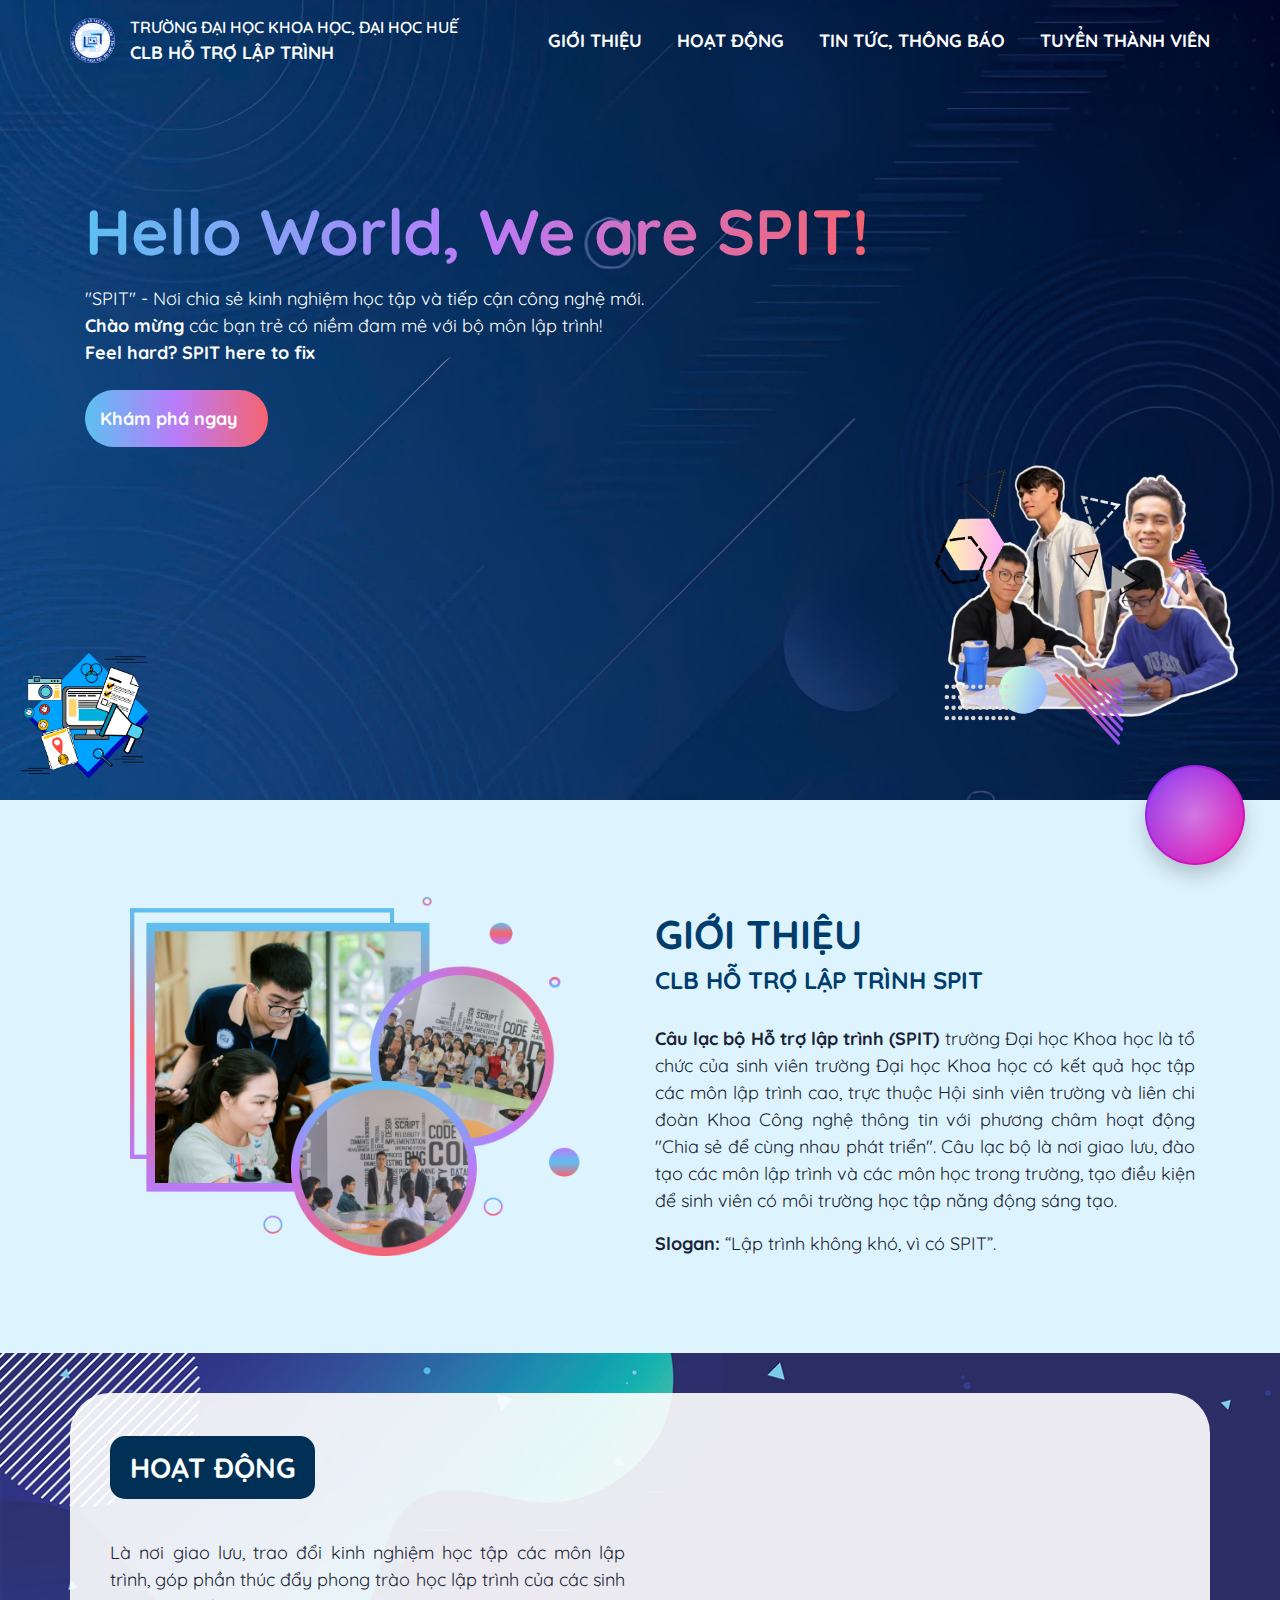
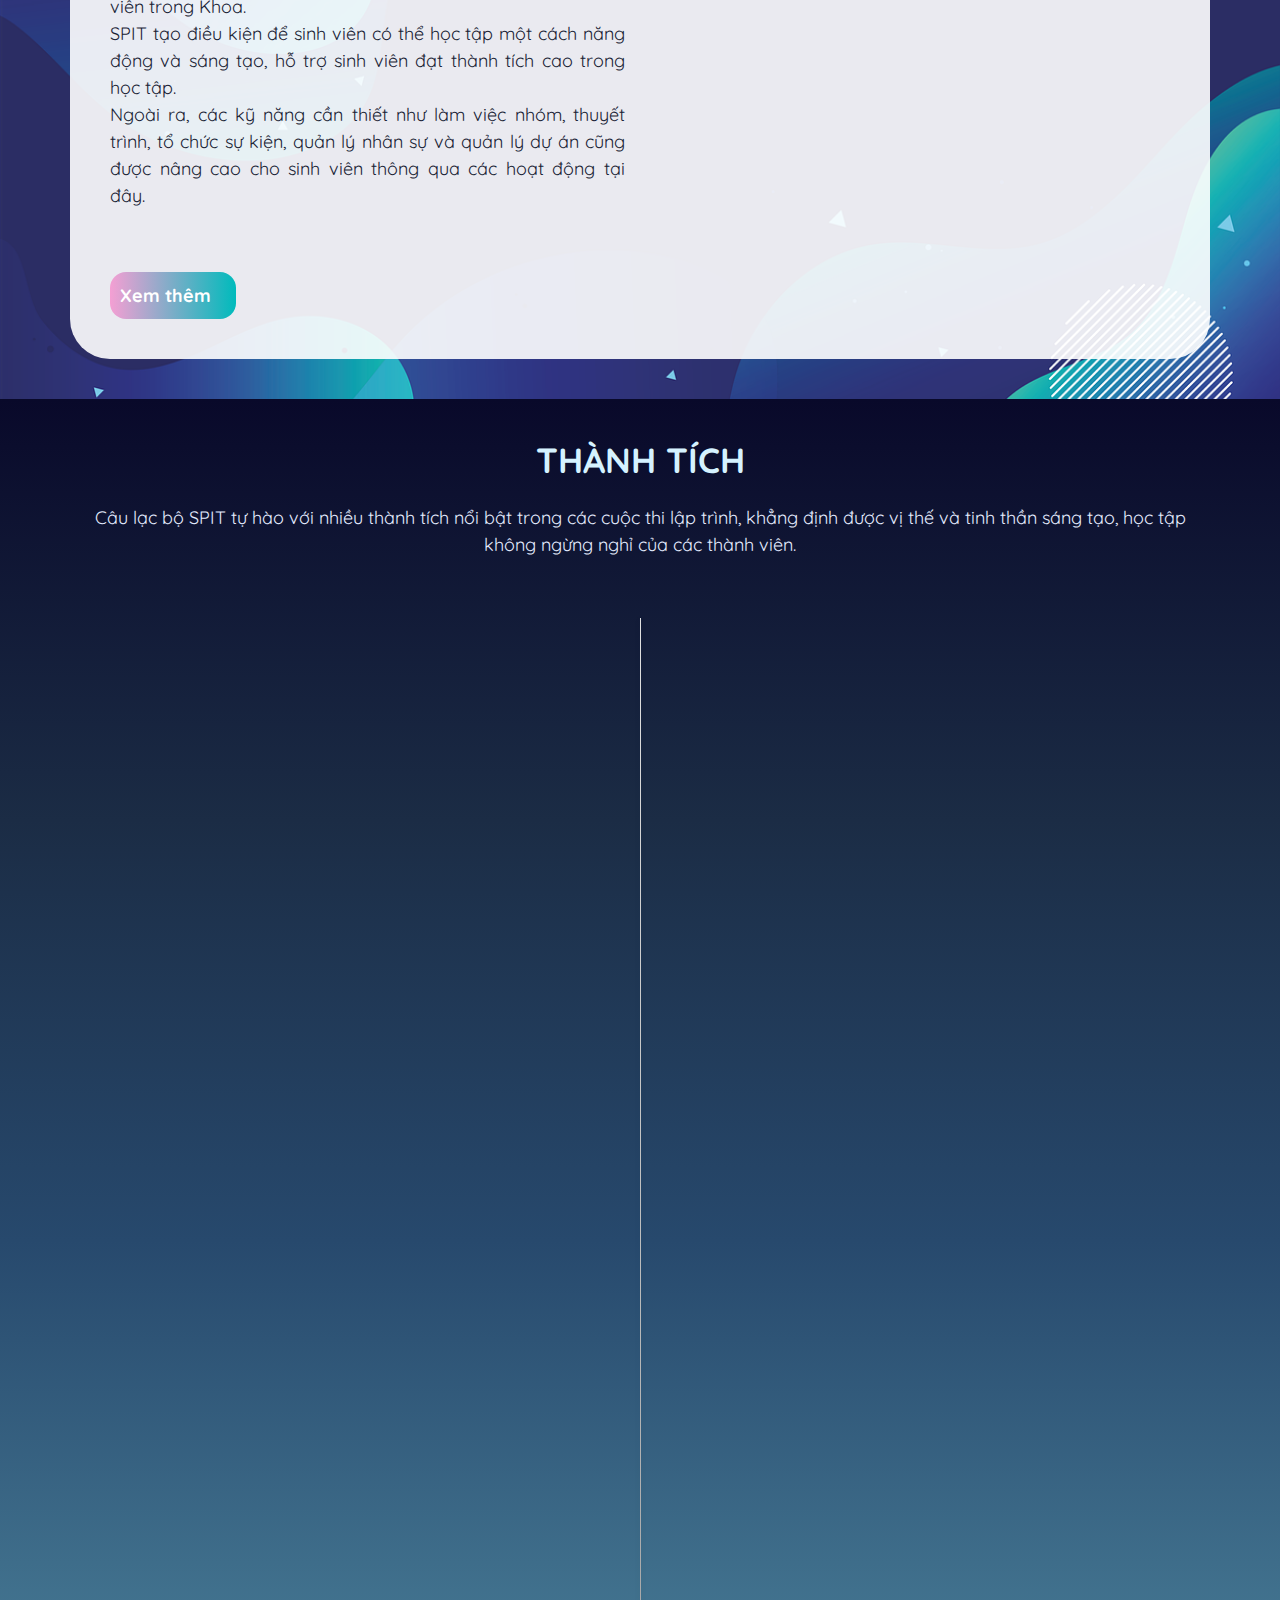
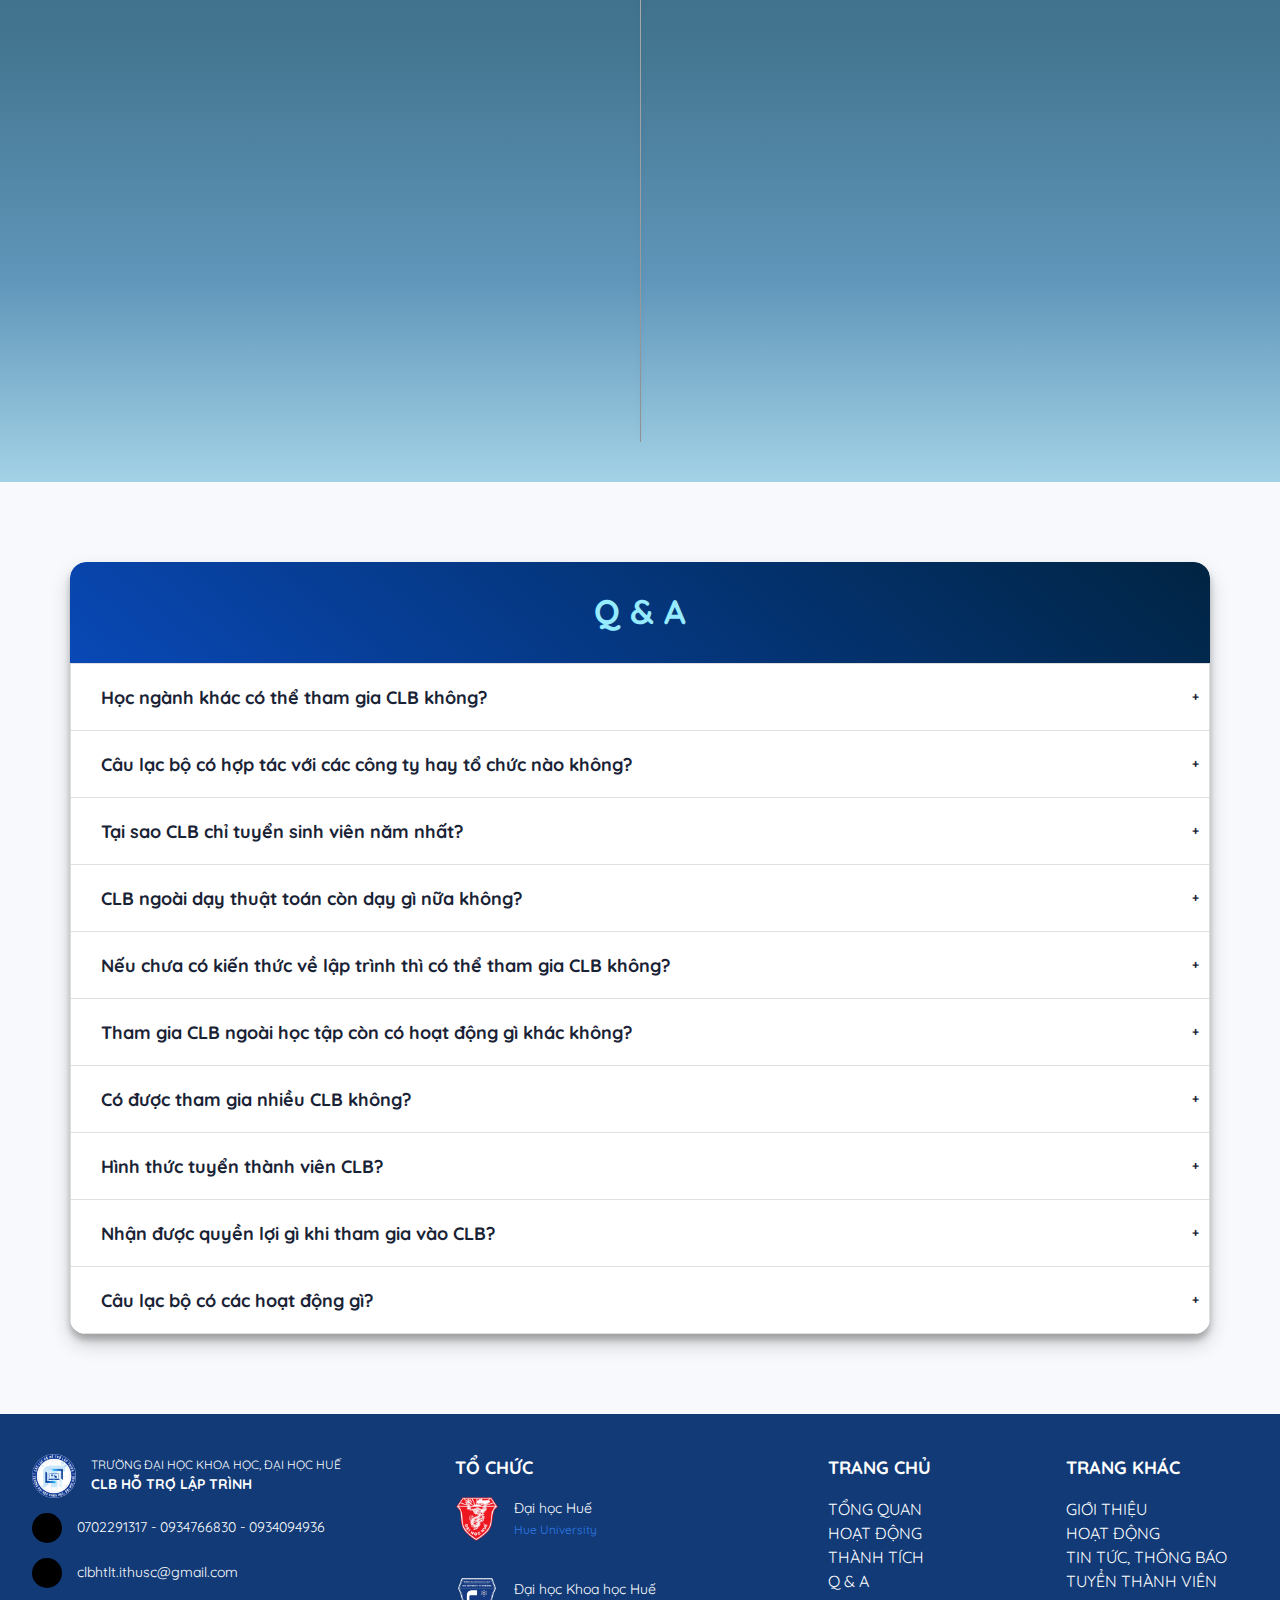
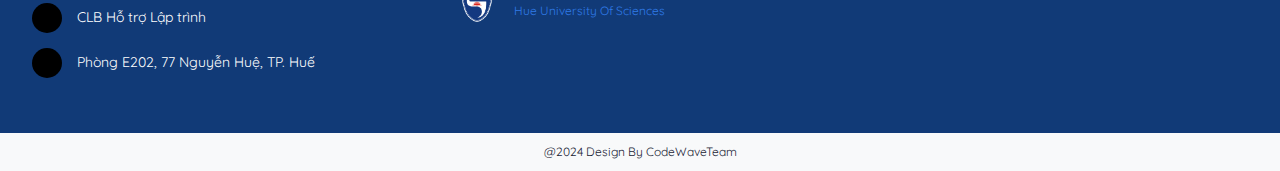
<file: index.html>
<!DOCTYPE html>
<html lang="vi">
  <head>
    <!-- Meta -->
    <meta charset="UTF-8" />
    <meta http-equiv="X-UA-Compatible" content="ie=edge" />
    <meta name="viewport" content="width=device-width, initial-scale=1.0" />
    <meta
      name="description"
      content="Câu lạc bộ Hỗ trợ Lập trình (SPIT) được thành lập vào ngày 19/08/2023, là một cộng đồng dành cho những người đam mê lập trình và công nghệ. Mục tiêu của câu lạc bộ, như tên gọi, đó là hỗ trợ cho các bạn sinh viên đang gặp những vấn đề nan giải trong con đường học lập trình của mình, giúp nâng cao kĩ năng lập trình của các bạn sinh viên. Bởi 'Lập trình không khó vì có SPIT' là slogan của CLB. CLB là nơi giao lưu, học hỏi và chia sẻ những kinh nghiệm trong lập trình, giúp các thành viên nâng cao kĩ năng và kiến thức trong lĩnh vực công nghệ thông tin. Đồng thời, đây còn là một môi trường học tập lí tưởng, năng động và giúp đỡ, thúc đẩy các sinh viên có thể đạt những thành tích cao trong học tập cũng như là những cuộc thi về lập trình. Ngoài các hoạt động học thuật, CLB SPIT còn tổ chức các buổi giao lưu, team-building, các hoạt động ngoại khóa để tạo cơ hội cho các thành viên được kết nối và xây dựng mối quan hệ bền vững. Hơn nữa, CLB còn giúp các bạn nâng cao các kĩ năng làm việc cần thiết cho sinh viên như: làm việc nhóm, kĩ năng thuyết trình, kĩ năng tổ chức sự kiện, quản lí dự án, .... CLB còn có những hoạt động thường niên như là hoạt động học tập về lập trình, những môn liên quan đến lập trình tại phòng lab E202, Trường Đại học Khoa học - Đại học Huế vào mỗi chiều thứ 3 và thứ 6 hàng tuần. Và các hoạt động sự kiện tổ chức theo tuần, tháng như là các contest, cuộc thi về lập trình, cuộc thi về sáng tạo phần mềm, sinh nhật CLB, tổng kết cuối năm, ...."
    />
    <meta
      name="keywords"
      content="SPIT, SPIT HUSC, SPIT CLB, SPIT Club, SPIT IT"
    />
    <!-- Meta -->

    <!-- Icon -->
    <link
      rel="shortcut icon"
      href="./assets/images/SPIT.ico"
      type="image/x-icon"
    />
    <link
      rel="stylesheet"
      href="https://cdnjs.cloudflare.com/ajax/libs/font-awesome/6.6.0/css/all.min.css"
      integrity="sha512-Kc323vGBEqzTmouAECnVceyQqyqdsSiqLQISBL29aUW4U/M7pSPA/gEUZQqv1cwx4OnYxTxve5UMg5GT6L4JJg=="
      crossorigin="anonymous"
      referrerpolicy="no-referrer"
    />
    <!-- Icon -->

    <!-- Bootstrap CSS -->
    <link
      href="https://stackpath.bootstrapcdn.com/bootstrap/4.5.2/css/bootstrap.min.css"
      rel="stylesheet"
    />
    <!-- Bootstrap CSS -->

    <!-- Animate css -->
    <link
      rel="stylesheet"
      href="https://cdnjs.cloudflare.com/ajax/libs/animate.css/4.1.1/animate.min.css"
    />
    <!-- Animate css -->

    <!-- My CSS -->
    <link rel="stylesheet" href="./assets/css/base.css" />
    <link rel="stylesheet" href="./assets/css/style.css" />
    <!-- My CSS -->

    <title>SPIT Club - Trang Chủ</title>
  </head>

  <body>
    <!-- Start menu -->
    <div class="menu-wrapper">
      <div class="menu">
        <div class="menu-contain container-md">
          <a href="/" class="menu-logo" id="menuLogo">
            <img
              src="./assets/images/Menu/SPIT_Logo.png"
              alt="Logo của SPIT CLub"
            />
            <div class="menu-content">
              <p class="menu-subtitle">TRƯỜNG ĐẠI HỌC KHOA HỌC, ĐẠI HỌC HUẾ</p>
              <strong class="menu-title">CLB HỖ TRỢ LẬP TRÌNH</strong>
            </div>
          </a>
          <nav class="navigation" id="navigation">
            <div class="navigation-close">
              <a href="/" class="navigation-logo">
                <img
                  src="./assets/images/Menu/SPIT_Logo.png"
                  alt="Logo của SPIT CLub"
                />
              </a>
              <i class="fa-solid fa-xmark hide-icon" id="hideNavigation"></i>
            </div>
            <a href="./pages/introduce.html" class="navigation-item"
              >GIỚI THIỆU</a
            >
            <a href="./pages/activities.html" class="navigation-item"
              >HOẠT ĐỘNG</a
            >
            <a href="./pages/news.html" class="navigation-item"
              >TIN TỨC, THÔNG BÁO</a
            >
            <a href="./pages/recruitmember.html" class="navigation-item"
              >TUYỂN THÀNH VIÊN</a
            >
          </nav>
          <i
            class="fa-solid fa-bars-staggered show-icon"
            id="showNavigation"
          ></i>
        </div>
        <div class="mask" id="navigationOverlay"></div>
      </div>
    </div>

    <script src="./assets/js/navigation.js"></script>
    <!-- End menu -->

    <!-- Start header -->
    <header class="header">
      <div class="header-contain">
        <div class="header-welcome">
          <div class="container-md">
            <div class="header-content">
              <h1 class="header-title wow animate__tada" data-wow-duration="2s">
                Hello World, We are SPIT!
              </h1>
              <div class="header-description">
                <p>
                  "SPIT" - Nơi chia sẻ kinh nghiệm học tập và tiếp cận công nghệ
                  mới.
                </p>
                <p>
                  <strong>Chào mừng</strong> các bạn trẻ có niềm đam mê với bộ
                  môn lập trình!
                </p>
                <p>
                  <strong
                    >Feel hard? SPIT here to fix
                    <i class="fa-solid fa-screwdriver-wrench"></i
                  ></strong>
                </p>
              </div>
              <a href="#overview" class="link-button explore-introduce">
                <p>Khám phá ngay<i class="fa-solid fa-arrow-down"></i></p>
              </a>
            </div>
          </div>
        </div>
        <div class="header-decoration">
          <img
            src="./assets/images/index/Header/Technology_computer.png"
            alt="Technology computer"
            class="right"
          />
          <img
            src="./assets/images/index/Header/SPIT_Leader.png"
            alt="Leader của SPIT Club"
            class="left"
          />
        </div>
      </div>
    </header>
    <!-- End header -->

    <!-- Start overview -->
    <section class="overview" id="overview">
      <div class="container-md">
        <div class="row align-items-center justify-content-between">
          <div class="col-lg-6">
            <div class="overview-image">
              <img
                src="./assets/images/index/Overview/Overview_shortcut.png"
                alt=""
                class="animate__animated animate__flipInX wow"
                data-wow-duration="2s"
              />
            </div>
          </div>
          <div class="col-lg-6">
            <div class="overview-content">
              <div class="content-header">
                <h1 class="overview-title">GIỚI THIỆU</h1>
                <h4 class="overview-subtitle">CLB HỖ TRỢ LẬP TRÌNH SPIT</h4>
              </div>
              <div class="content-footer">
                <p class="overview-description text-justify">
                  <strong>Câu lạc bộ Hỗ trợ lập trình (SPIT) </strong>trường Đại
                  học Khoa học là tổ chức của sinh viên trường Đại học Khoa học
                  có kết quả học tập các môn lập trình cao, trực thuộc Hội sinh
                  viên trường và liên chi đoàn Khoa Công nghệ thông tin với
                  phương châm hoạt động "Chia sẻ để cùng nhau phát triển". Câu
                  lạc bộ là nơi giao lưu, đào tạo các môn lập trình và các môn
                  học trong trường, tạo điều kiện để sinh viên có môi trường học
                  tập năng động sáng tạo.
                </p>
                <p class="overview-slogan">
                  <strong>Slogan: </strong>“Lập trình không khó, vì có SPIT”.
                </p>
              </div>
            </div>
          </div>
        </div>
      </div>
    </section>
    <!-- End overview -->

    <!-- Start activities -->
    <section class="activities" id="activities">
      <div class="container">
        <div class="row align-items-center justify-content-between">
          <div class="col-lg-6">
            <div class="activities-content">
              <div class="content-box">
                <h3 class="content-title">HOẠT ĐỘNG</h3>
              </div>
              <div class="content-description text-justify">
                <p>
                  Là nơi giao lưu, trao đổi kinh nghiệm học tập các môn lập
                  trình, góp phần thúc đẩy phong trào học lập trình của các sinh
                  viên trong Khoa.
                </p>
                <p>
                  SPIT tạo điều kiện để sinh viên có thể học tập một cách năng
                  động và sáng tạo, hỗ trợ sinh viên đạt thành tích cao trong
                  học tập.
                </p>
                <p>
                  Ngoài ra, các kỹ năng cần thiết như làm việc nhóm, thuyết
                  trình, tổ chức sự kiện, quản lý nhân sự và quản lý dự án cũng
                  được nâng cao cho sinh viên thông qua các hoạt động tại đây.
                </p>
              </div>
            </div>
          </div>
          <div class="col-lg-6">
            <div class="activities-image text-center wow animate__animated animate__zoomIn">
              <img
                src="./assets/images/index/Activities/Activities_shortcut.png"
                alt=""
              />
            </div>
          </div>
        </div>
        <div class="activities-button">
          <a href="./pages/activities.html" class="link-button watch-more">
            <p>Xem thêm<i class="fa-brands fa-wpexplorer"></i></p>
          </a>
        </div>
      </div>
    </section>
    <!-- End activities -->

    <!-- Start achievement -->
    <section class="achievement" id="achievement">
      <div class="container-md">
        <div class="inner-head">
          <h2 class="achievement-title">THÀNH TÍCH</h2>
          <p class="achievement-description">
            Câu lạc bộ SPIT tự hào với nhiều thành tích nổi bật trong các cuộc
            thi lập trình, khẳng định được vị thế và tinh thần sáng tạo, học tập
            không ngừng nghỉ của các thành viên.
          </p>
        </div>
        <div class="inner-body">
          <div
            class="circle wow animate__animated animate__zoomIn"
            data-wow-duration="0.5s"
          ></div>
          <div class="row">
            <div class="col-md-6 col-12">
              <div
                class="achievement-item wow animate__animated animate__fadeInUp"
                data-wow-duration="1s"
                data-wow-delay="0.5s"
              >
                <img
                  src="./assets/images/index/Achievement/ICPC_Central_Region.png"
                  alt=""
                />
                <p>
                  Đội tuyển Khoa Công nghệ thông tin đạt giải Nhất, Nhì cuộc thi
                  ICPC khu vực Miền Trung năm 2023
                </p>
              </div>
            </div>
            <div class="col-6 hidden-responsive"></div>
          </div>
          <div
            class="circle wow animate__animated animate__zoomIn"
            data-wow-duration="0.5s"
          ></div>
          <div class="row">
            <div class="col-6 hidden-responsive"></div>
            <div class="col-md-6 col-12">
              <div
                class="achievement-item wow animate__animated animate__fadeInUp"
                data-wow-duration="1s"
                data-wow-delay="0.5s"
              >
                <img
                  src="./assets/images/index/Achievement/ICPC_Asian_Hue_City_2023.png"
                  alt=""
                />
                <p>
                  CLB Hỗ trợ Lập trình cùng với cuộc thi Olympic Tin học Sinh
                  viên Việt Nam lần thứ 32 - Procon Vietnam - ICPC Asia Hue City
                  2023
                </p>
              </div>
            </div>
          </div>
          <div
            class="circle wow animate__animated animate__zoomIn"
            data-wow-duration="0.5s"
          ></div>
          <div class="row">
            <div class="col-md-6 col-12">
              <div
                class="achievement-item wow animate__animated animate__fadeInUp"
                data-wow-duration="1s"
                data-wow-delay="0.5s"
              >
                <img
                  src="./assets/images/index/Achievement/Da_Nang_Code_League.png"
                  alt=""
                />
                <p>
                  Đội thi HUSC-Newbie đến từ CLB Hỗ trợ Lập trình đạt Huy chương
                  Bạc (bảng Warrior) tại cuộc thi lập trình Da Nang Code League
                  năm 2024
                </p>
              </div>
            </div>
            <div class="col-6 hidden-responsive"></div>
          </div>
        </div>
      </div>
    </section>
    <!-- End achievement -->

    <!-- Start Q&A -->
    <section class="question-answer" id="qa">
      <div class="container-md">
        <div class="row">
          <div class="col-12">
            <div class="inner-main">
              <div class="qa-head">
                <h2 class="qa-title">Q & A</h2>
              </div>
              <div class="inner-body">
                <div class="accordion" id="accordionQA">
                  <div class="card" data-wow-delay="0.1s">
                    <div class="card-header" id="headingOne">
                      <h2 class="mb-0">
                        <button
                          class="btn btn-link btn-block text-left collapsed"
                          type="button"
                          data-toggle="collapse"
                          data-target="#collapseOne"
                          aria-expanded="true"
                          aria-controls="collapseOne"
                        >
                          Học ngành khác có thể tham gia CLB không?
                          <span class="icon"></span>
                        </button>
                      </h2>
                    </div>
                    <div
                      id="collapseOne"
                      class="collapse"
                      aria-labelledby="headingOne"
                      data-parent="#accordionQA"
                    >
                      <div class="card-body">
                        <i class="fa-regular fa-comment-dots"></i>Không, vì câu
                        lạc bộ chỉ dành cho các bạn thuộc ngành Công nghệ thông
                        tin.
                      </div>
                    </div>
                  </div>

                  <div class="card" data-wow-delay="0.2s">
                    <div class="card-header" id="headingTwo">
                      <h2 class="mb-0">
                        <button
                          class="btn btn-link btn-block text-left collapsed"
                          type="button"
                          data-toggle="collapse"
                          data-target="#collapseTwo"
                          aria-expanded="false"
                          aria-controls="collapseTwo"
                        >
                          Câu lạc bộ có hợp tác với các công ty hay tổ chức nào
                          không?
                          <span class="icon"></span>
                        </button>
                      </h2>
                    </div>
                    <div
                      id="collapseTwo"
                      class="collapse"
                      aria-labelledby="headingTwo"
                      data-parent="#accordionQA"
                    >
                      <div class="card-body">
                        <i class="fa-regular fa-comment-dots"></i>CLB có hợp tác
                        với các công ty công nghệ ở Huế và Đà Nẵng điển hình như
                        FPT Software.
                      </div>
                    </div>
                  </div>

                  <div class="card" data-wow-delay="0.3s">
                    <div class="card-header" id="headingThree">
                      <h2 class="mb-0">
                        <button
                          class="btn btn-link btn-block text-left collapsed"
                          type="button"
                          data-toggle="collapse"
                          data-target="#collapseThree"
                          aria-expanded="false"
                          aria-controls="collapseThree"
                        >
                          Tại sao CLB chỉ tuyển sinh viên năm nhất?
                          <span class="icon"></span>
                        </button>
                      </h2>
                    </div>
                    <div
                      id="collapseThree"
                      class="collapse"
                      aria-labelledby="headingThree"
                      data-parent="#accordionQA"
                    >
                      <div class="card-body">
                        <i class="fa-regular fa-comment-dots"></i>Vì điều này
                        giúp CLB xây dựng nền tảng vững chắc, duy trì nguồn nhân
                        lực ổn định và phát triển lâu dài.
                      </div>
                    </div>
                  </div>

                  <div class="card" data-wow-delay="0.4s">
                    <div class="card-header" id="headingFour">
                      <h2 class="mb-0">
                        <button
                          class="btn btn-link btn-block text-left collapsed"
                          type="button"
                          data-toggle="collapse"
                          data-target="#collapseFour"
                          aria-expanded="false"
                          aria-controls="collapseFour"
                        >
                          CLB ngoài dạy thuật toán còn dạy gì nữa không?
                          <span class="icon"></span>
                        </button>
                      </h2>
                    </div>
                    <div
                      id="collapseFour"
                      class="collapse"
                      aria-labelledby="headingFour"
                      data-parent="#accordionQA"
                    >
                      <div class="card-body">
                        <i class="fa-regular fa-comment-dots"></i>Hướng dẫn làm
                        dự án nghiên cứu khoa học và dạy cho bạn cách tiếp cận
                        các công nghệ mới.
                      </div>
                    </div>
                  </div>

                  <div class="card" data-wow-delay="0.5s">
                    <div class="card-header" id="headingFive">
                      <h2 class="mb-0">
                        <button
                          class="btn btn-link btn-block text-left collapsed"
                          type="button"
                          data-toggle="collapse"
                          data-target="#collapseFive"
                          aria-expanded="false"
                          aria-controls="collapseFive"
                        >
                          Nếu chưa có kiến thức về lập trình thì có thể tham gia
                          CLB không?
                          <span class="icon"></span>
                        </button>
                      </h2>
                    </div>
                    <div
                      id="collapseFive"
                      class="collapse"
                      aria-labelledby="headingFive"
                      data-parent="#accordionQA"
                    >
                      <div class="card-body">
                        <i class="fa-regular fa-comment-dots"></i>Bạn cần có các
                        kiến thức cơ bản về lập trình để trở thành một thành
                        viên của CLB.
                      </div>
                    </div>
                  </div>

                  <div class="card" data-wow-delay="0.6s">
                    <div class="card-header" id="headingSix">
                      <h2 class="mb-0">
                        <button
                          class="btn btn-link btn-block text-left collapsed"
                          type="button"
                          data-toggle="collapse"
                          data-target="#collapseSix"
                          aria-expanded="false"
                          aria-controls="collapseSix"
                        >
                          Tham gia CLB ngoài học tập còn có hoạt động gì khác
                          không?
                          <span class="icon"></span>
                        </button>
                      </h2>
                    </div>
                    <div
                      id="collapseSix"
                      class="collapse"
                      aria-labelledby="headingSix"
                      data-parent="#accordionQA"
                    >
                      <div class="card-body">
                        <i class="fa-regular fa-comment-dots"></i>Các hoạt động
                        ngoại khóa như seminar, camping hay teambuilding.
                      </div>
                    </div>
                  </div>

                  <div class="card" data-wow-delay="0.7s">
                    <div class="card-header" id="headingSeven">
                      <h2 class="mb-0">
                        <button
                          class="btn btn-link btn-block text-left collapsed"
                          type="button"
                          data-toggle="collapse"
                          data-target="#collapseSeven"
                          aria-expanded="false"
                          aria-controls="collapseSeven"
                        >
                          Có được tham gia nhiều CLB không?
                          <span class="icon"></span>
                        </button>
                      </h2>
                    </div>
                    <div
                      id="collapseSeven"
                      class="collapse"
                      aria-labelledby="headingSeven"
                      data-parent="#accordionQA"
                    >
                      <div class="card-body">
                        <i class="fa-regular fa-comment-dots"></i>Việc tham gia
                        CLB sẽ giúp cho bạn học hỏi được nhiều kỹ năng mềm và
                        tạo nhiều nền tảng kiến thức nên CLB khuyến khích bạn
                        nên tham gia nhiều hoạt động và CLB hơn.
                      </div>
                    </div>
                  </div>

                  <div class="card" data-wow-delay="0.8s">
                    <div class="card-header" id="headingEight">
                      <h2 class="mb-0">
                        <button
                          class="btn btn-link btn-block text-left collapsed"
                          type="button"
                          data-toggle="collapse"
                          data-target="#collapseEight"
                          aria-expanded="false"
                          aria-controls="collapseEight"
                        >
                          Hình thức tuyển thành viên CLB?
                          <span class="icon"></span>
                        </button>
                      </h2>
                    </div>
                    <div
                      id="collapseEight"
                      class="collapse"
                      aria-labelledby="headingEight"
                      data-parent="#accordionQA"
                    >
                      <div class="card-body">
                        <i class="fa-regular fa-comment-dots"></i>Bạn sẽ đăng ký
                        thông qua Form ở trang web chính thức của CLB, sau khi
                        vượt qua vòng nộp hồ sơ sẽ là vòng kiểm tra và vòng
                        phỏng vấn trực tiếp.
                      </div>
                    </div>
                  </div>

                  <div class="card" data-wow-delay="0.9s">
                    <div class="card-header" id="headingNine">
                      <h2 class="mb-0">
                        <button
                          class="btn btn-link btn-block text-left collapsed"
                          type="button"
                          data-toggle="collapse"
                          data-target="#collapseNine"
                          aria-expanded="false"
                          aria-controls="collapseNine"
                        >
                          Nhận được quyền lợi gì khi tham gia vào CLB?
                          <span class="icon"></span>
                        </button>
                      </h2>
                    </div>
                    <div
                      id="collapseNine"
                      class="collapse"
                      aria-labelledby="headingNine"
                      data-parent="#accordionQA"
                    >
                      <div class="card-body">
                        <i class="fa-regular fa-comment-dots"></i>Học hỏi kiến
                        thức mới, thực hành kỹ năng lập trình, mở rộng mạng lưới
                        quan hệ, cơ hội thực tập và việc làm.
                      </div>
                    </div>
                  </div>

                  <div class="card" data-wow-delay="1s">
                    <div class="card-header" id="headingTen">
                      <h2 class="mb-0">
                        <button
                          class="btn btn-link btn-block text-left collapsed"
                          type="button"
                          data-toggle="collapse"
                          data-target="#collapseTen"
                          aria-expanded="false"
                          aria-controls="collapseTen"
                        >
                          Câu lạc bộ có các hoạt động gì?
                          <span class="icon"></span>
                        </button>
                      </h2>
                    </div>
                    <div
                      id="collapseTen"
                      class="collapse"
                      aria-labelledby="headingTen"
                      data-parent="#accordionQA"
                    >
                      <div class="card-body">
                        <i class="fa-regular fa-comment-dots"></i>Các buổi
                        workshop, seminar, hackathon, các dự án nhóm, buổi gặp
                        mặt, các cuộc thi lập trình.
                      </div>
                    </div>
                  </div>
                </div>
              </div>
            </div>
          </div>
        </div>
      </div>
    </section>
    <!-- Start Q&A -->

    <!-- Start footer -->
    <div class="footer-wrapper">
      <footer class="footer">
        <div class="container-fluid">
          <div class="row">
            <div class="col-lg-7 col-md-12">
              <div class="footer-left">
                <div class="row justify-content-lg-around">
                  <div class="footer-contact inner-box col-sm-6">
                    <div class="inner-wrap">
                      <div class="inner-head">
                        <img
                          src="./assets/images/Footer/SPIT_Logo.png"
                          alt=""
                        />
                        <p>
                          TRƯỜNG ĐẠI HỌC KHOA HỌC, ĐẠI HỌC HUẾ
                          <br />
                          <b>CLB HỖ TRỢ LẬP TRÌNH</b>
                        </p>
                      </div>
                      <div class="inner-body">
                        <div class="contact-phone contact-box">
                          <div class="icon">
                            <i class="fa-solid fa-phone-volume"></i>
                          </div>
                          <p>0702291317 - 0934766830 - 0934094936</p>
                        </div>
                        <div class="contact-gmail contact-box">
                          <div class="icon">
                            <i class="fa-regular fa-envelope"></i>
                          </div>
                          <a href="mailto:clbhtlt.ithusc@gmail.com"
                            >clbhtlt.ithusc@gmail.com</a
                          >
                        </div>
                        <div class="contact-facbook contact-box">
                          <div class="icon">
                            <i class="fa-brands fa-facebook-f"></i>
                          </div>
                          <a
                            href="https://www.facebook.com/clbhtlt.ithusc"
                            target="_blank"
                            rel=""
                            >CLB Hỗ trợ Lập trình</a
                          >
                        </div>
                        <div class="contact-address contact-box">
                          <div class="icon">
                            <i class="fa-solid fa-location-dot"></i>
                          </div>
                          <p>Phòng E202, 77 Nguyễn Huệ, TP. Huế</p>
                        </div>
                      </div>
                      <div class="footer-page-md inner-box col-sm-6 one">
                        <div class="inner-head">
                          <p>TRANG CHỦ</p>
                        </div>
                        <div class="inner-body">
                          <a href="#overview">TỔNG QUAN</a><br />
                          <a href="#activities">HOẠT ĐỘNG</a><br />
                          <a href="#achievement">THÀNH TÍCH</a><br />
                          <a href="#qa">Q & A</a><br />
                        </div>
                      </div>
                    </div>
                  </div>
                  <div class="footer-organization inner-box col-sm-6">
                    <div class="inner-wrap">
                      <div class="inner-head">
                        <p>TỔ CHỨC</p>
                      </div>
                      <div class="organization one">
                        <img
                          src="./assets/images/Footer/Hue_University-Logo.png"
                          alt="Logo của Đại Học Huế"
                        />
                        <p>
                          Đại học Huế
                          <br />
                          <a href="https://hueuni.edu.vn/" target="_blank"
                            >Hue University</a
                          >
                        </p>
                      </div>
                      <br />
                      <div class="organization two">
                        <img
                          src="./assets/images/Footer/HUSC_Hue_University-Logo.png"
                          alt="Logo của Đại Học Khoa Học, Đại Học Huế"
                        />
                        <p>
                          Đại học Khoa học Huế
                          <br />
                          <a href="https://husc.edu.vn/" target="_blank"
                            >Hue University Of Sciences</a
                          >
                        </p>
                      </div>
                      <div class="footer-page-md inner-box col-sm-6 two">
                        <div class="inner-head">
                          <p>TRANG KHÁC</p>
                        </div>
                        <div class="inner-body">
                          <a href="./pages/introduce.html">GIỚI THIỆU</a><br />
                          <a href="./pages/activities.html">HOẠT ĐỘNG</a>
                          <a href="./pages/news.html">TIN TỨC, THÔNG BÁO</a>
                          <a href="./pages/recruitmember.html"
                            >TUYỂN THÀNH VIÊN</a
                          >
                        </div>
                      </div>
                    </div>
                  </div>
                </div>
              </div>
            </div>
            <div class="col-lg-5 col-md-12">
              <div class="footer-right">
                <div class="row justify-content-lg-around">
                  <div class="footer-page inner-box col-sm-6">
                    <div class="inner-wrap">
                      <div class="inner-head">
                        <p>TRANG CHỦ</p>
                      </div>
                      <div class="inner-body">
                        <a href="#overview">TỔNG QUAN</a><br />
                        <a href="#activities">HOẠT ĐỘNG</a><br />
                        <a href="#achievement">THÀNH TÍCH</a><br />
                        <a href="#qa">Q & A</a><br />
                      </div>
                    </div>
                  </div>
                  <div class="footer-page inner-box col-sm-6">
                    <div class="inner-wrap">
                      <div class="inner-head">
                        <p>TRANG KHÁC</p>
                      </div>
                      <div class="inner-body">
                        <a href="./pages/introduce.html">GIỚI THIỆU</a><br />
                        <a href="./pages/activities.html">HOẠT ĐỘNG</a><br />
                        <a href="./pages/news.html">TIN TỨC, THÔNG BÁO</a><br />
                        <a href="./pages/recruitmember.html">TUYỂN THÀNH VIÊN</a
                        ><br />
                      </div>
                    </div>
                  </div>
                </div>
              </div>
            </div>
          </div>
        </div>
      </footer>
      <div class="copy-right">
        <p>&#64;2024 Design By CodeWaveTeam</p>
      </div>
    </div>
    <!-- End footer -->

    <!-- Start button components -->
    <!-- Start button to top -->
    <button
      onclick="topFunction()"
      class="top-button"
      id="topButton"
      title="Go to top"
    >
      <i class="fa-solid fa-angle-up"></i>
    </button>
    <!-- End button to top -->

    <!-- Start button to bottom -->
    <button
      onclick="bottomFunction()"
      class="bottom-button"
      id="bottomButton"
      title="Go to bottom"
    >
      <i class="fa-solid fa-angle-down"></i>
    </button>
    <!-- End button to bottom -->
    <script src="./assets/js/button_components.js"></script>
    <!-- End button components -->

    <!-- Smooth scroll behavior -->
    <script src="./assets/js/smooth_scroll-behavior.js"></script>
    <!-- Smooth scroll behavior -->

    <!-- Scroll load fix -->
    <script src="./assets/js/scroll_load-fix.js"></script>
    <!-- Scroll load fix -->

    <!-- Interaction -->
    <script src="./assets/js/interaction.js"></script>
    <!-- Interaction -->
  </body>

  <!-- WOW js -->
  <script src="https://cdnjs.cloudflare.com/ajax/libs/wow/1.1.2/wow.min.js"></script>
  <script>
    new WOW().init();
  </script>
  <!-- WOW js -->

  <!-- Bootstrap JS and dependencies -->
  <script src="https://code.jquery.com/jquery-3.5.1.slim.min.js"></script>
  <script src="https://cdn.jsdelivr.net/npm/@popperjs/core@2.9.3/dist/umd/popper.min.js"></script>
  <script src="https://stackpath.bootstrapcdn.com/bootstrap/4.5.2/js/bootstrap.min.js"></script>
  <!-- Bootstrap JS and dependencies -->
</html>
</file>
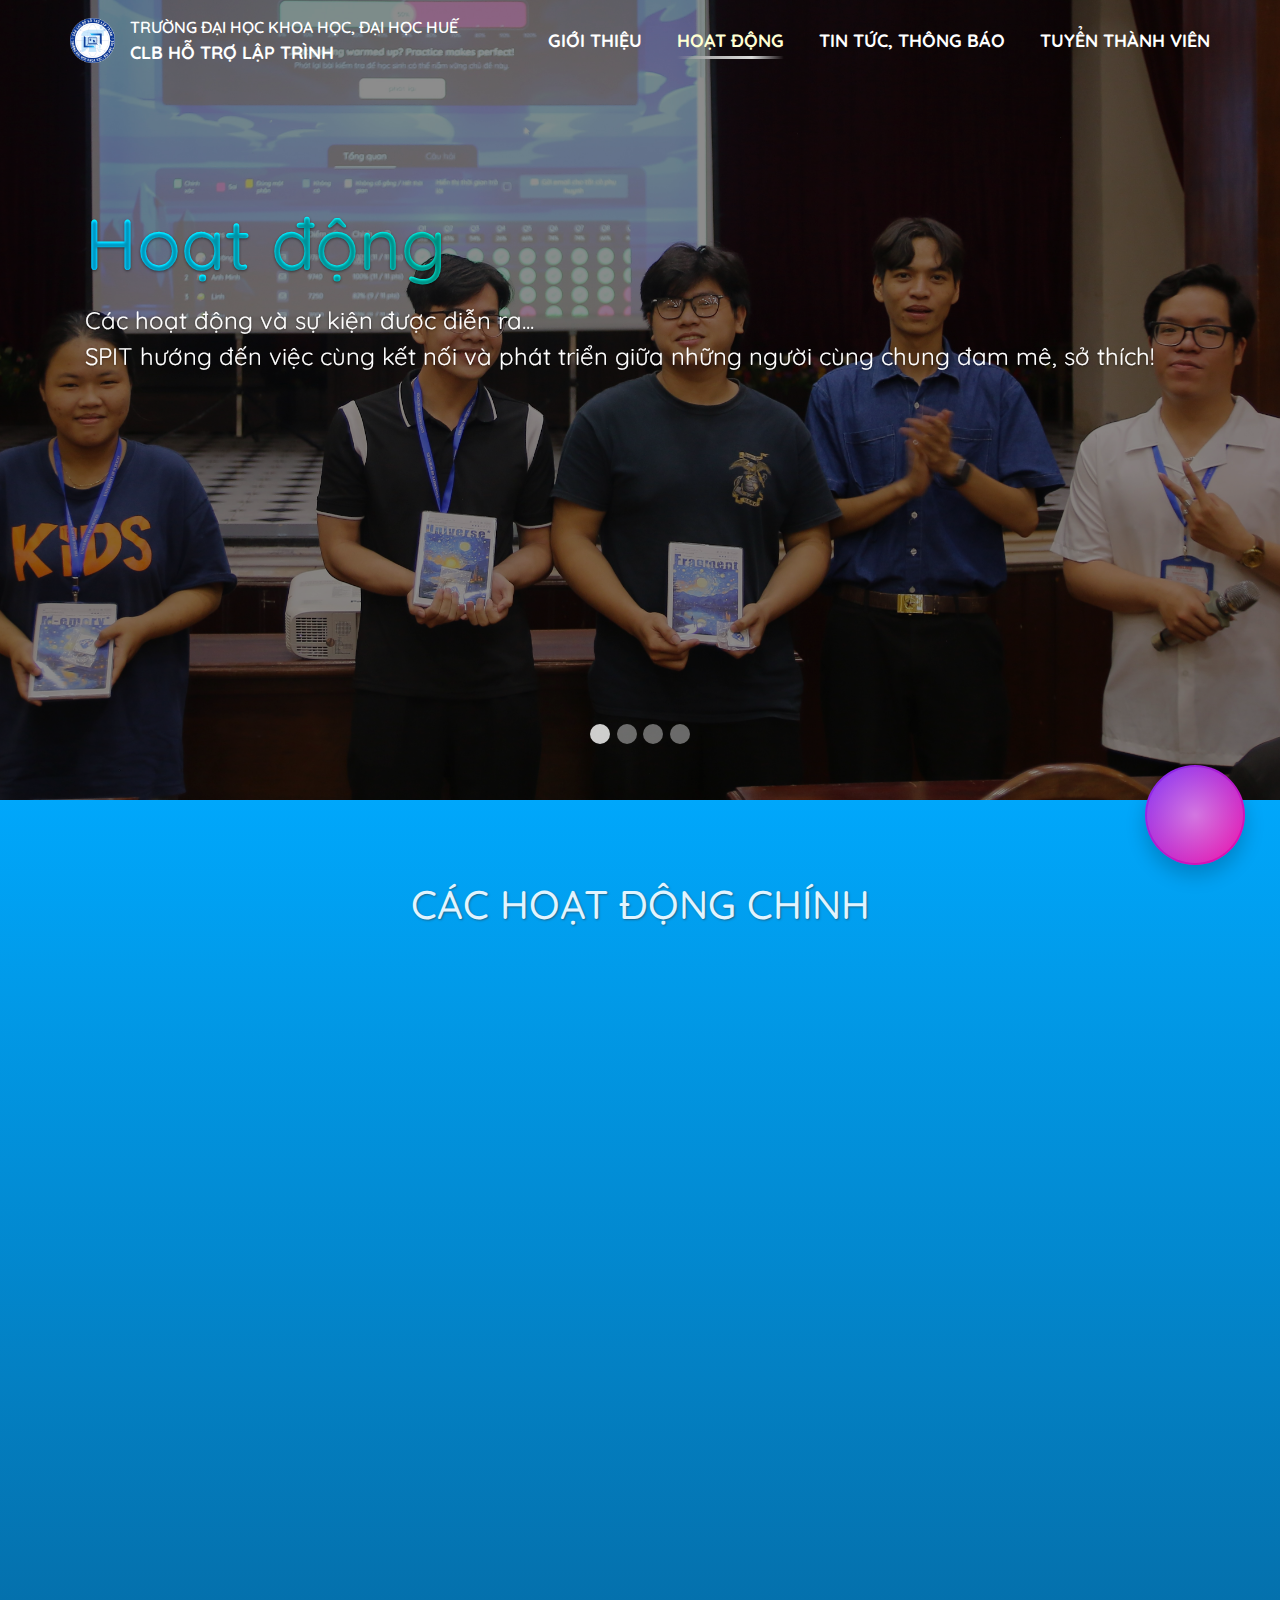
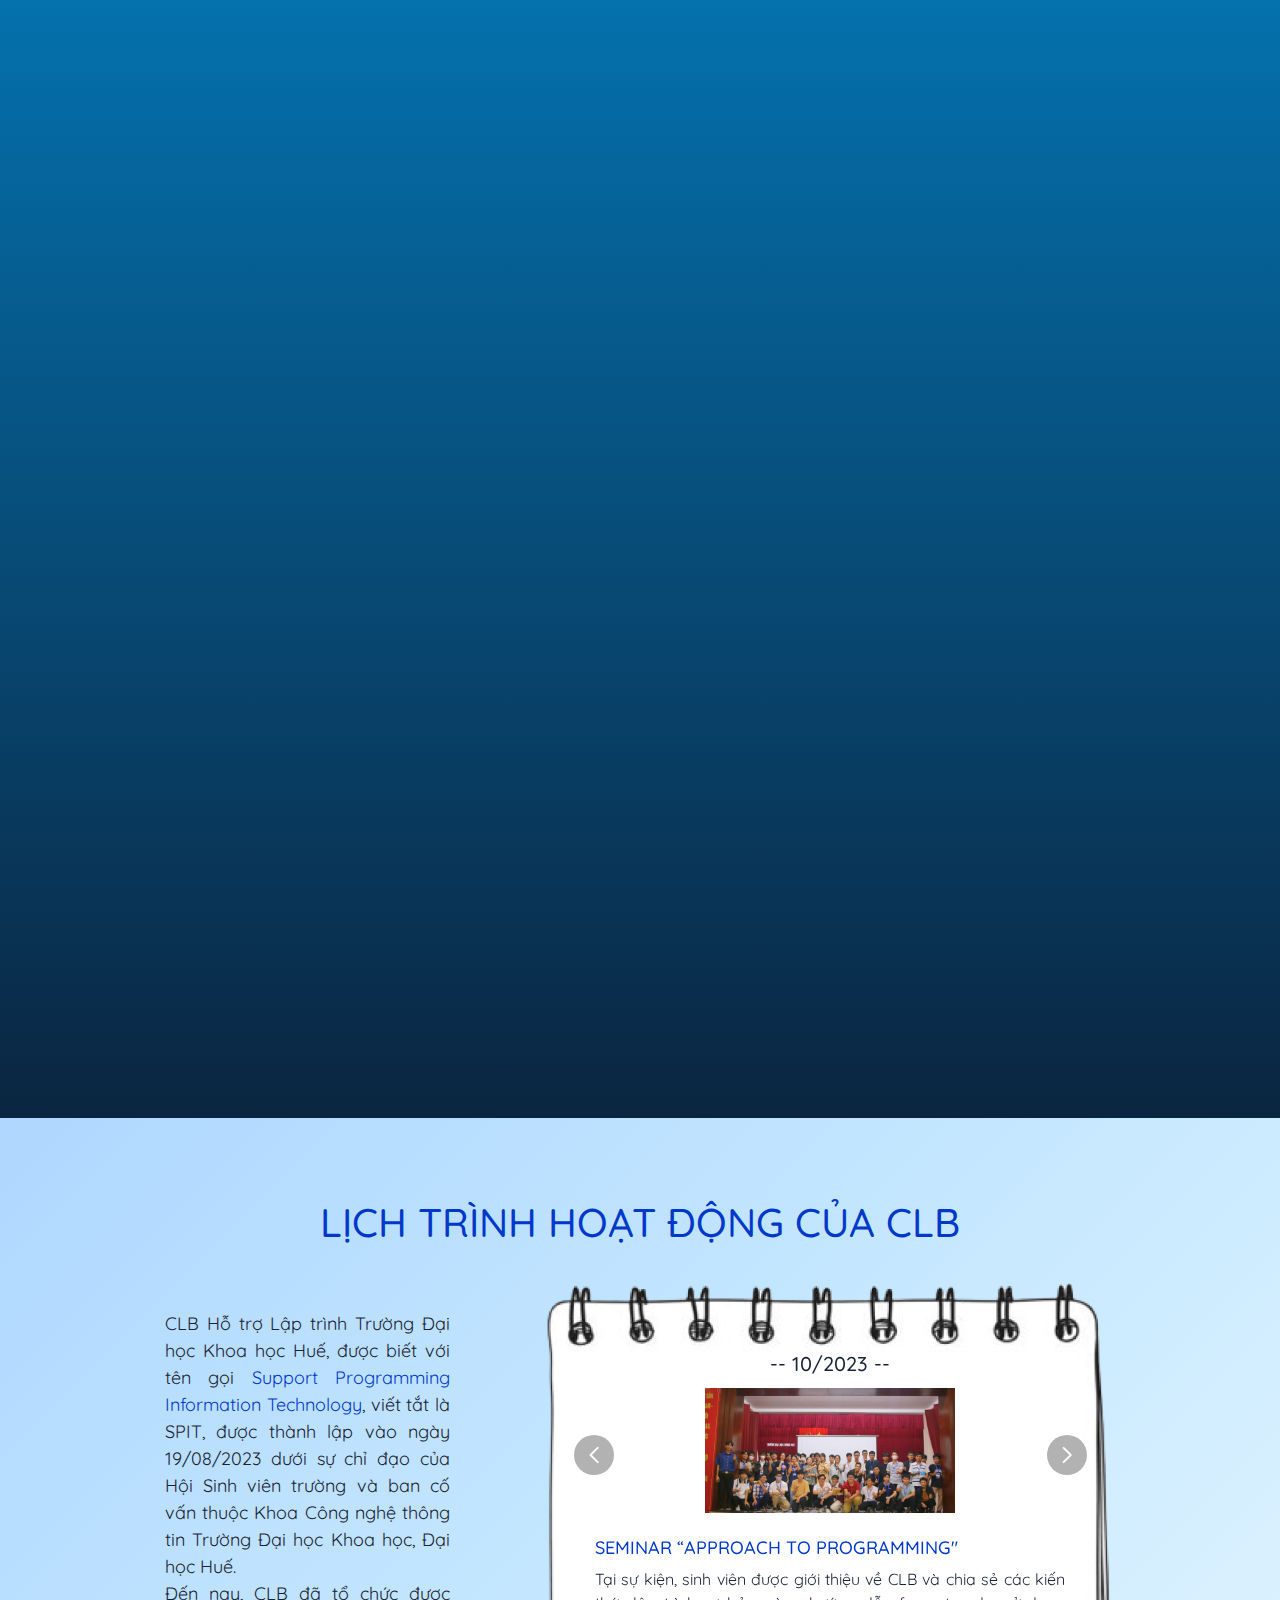
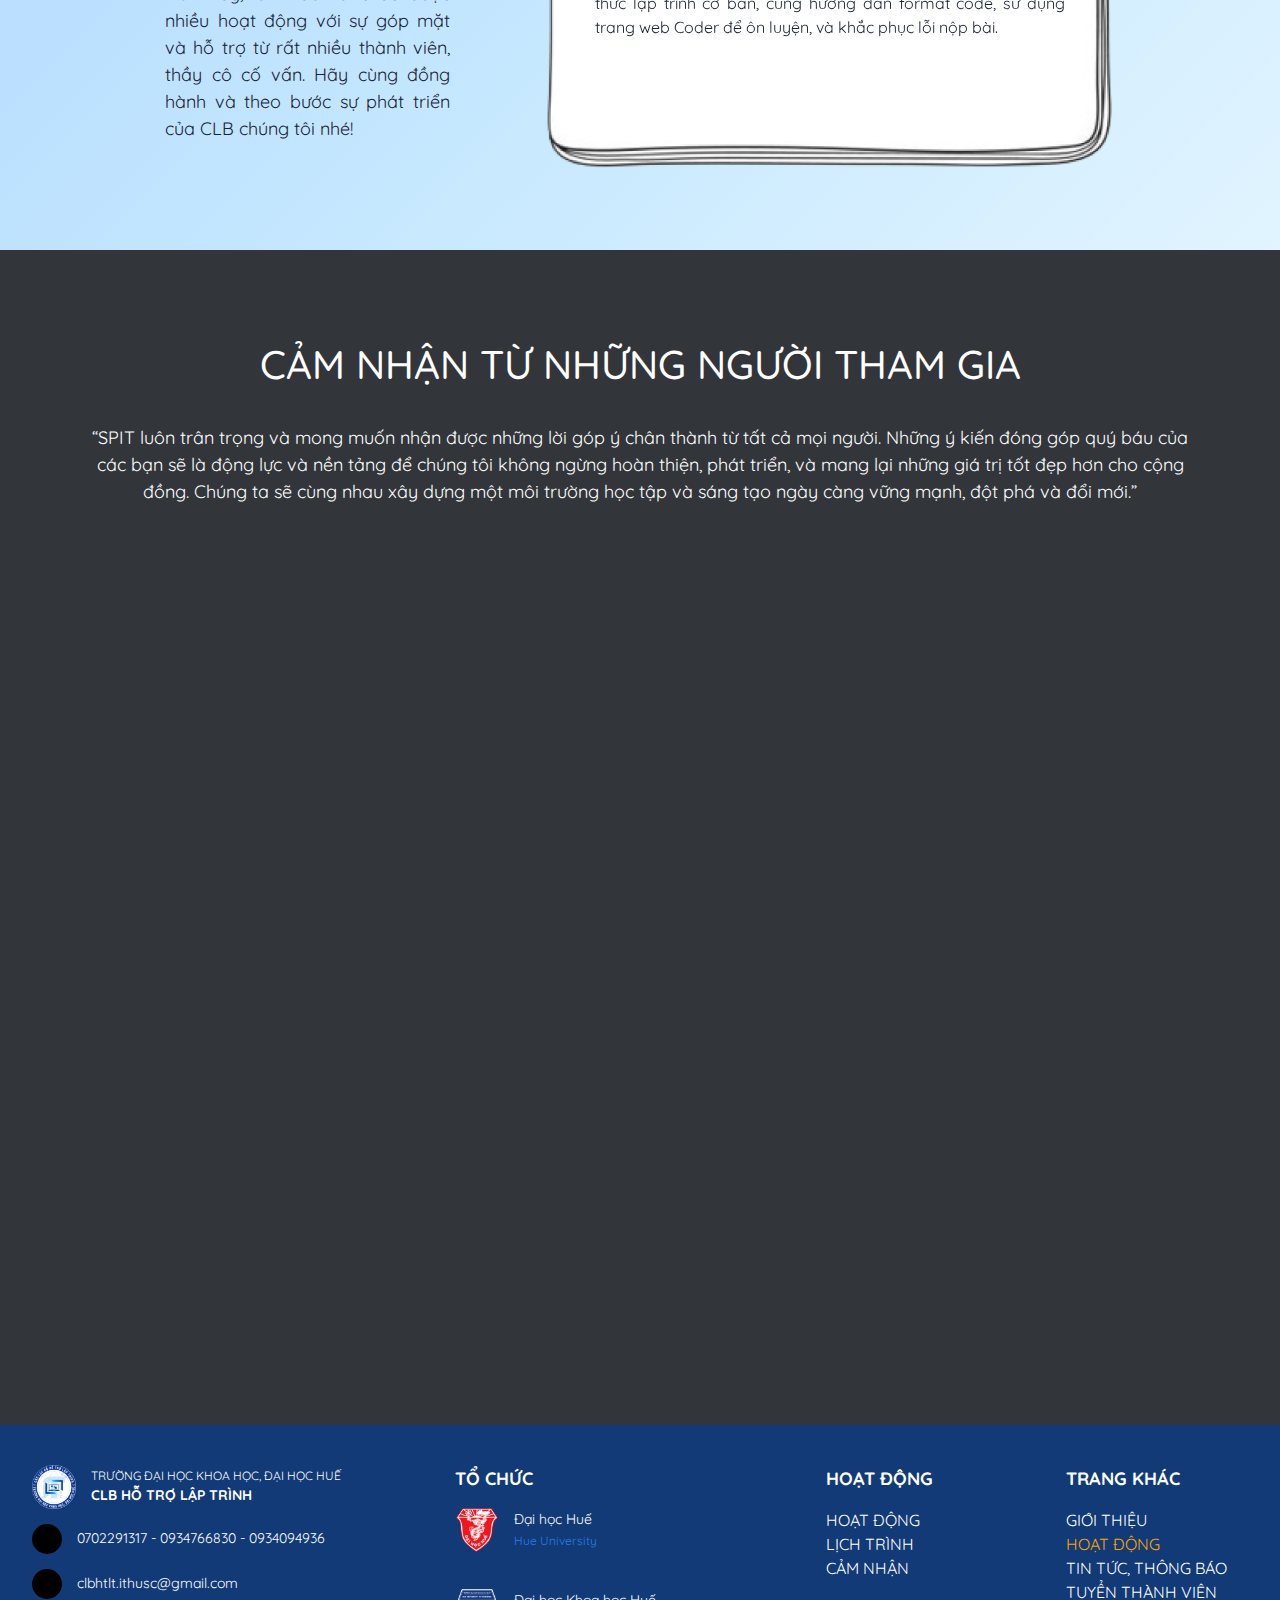
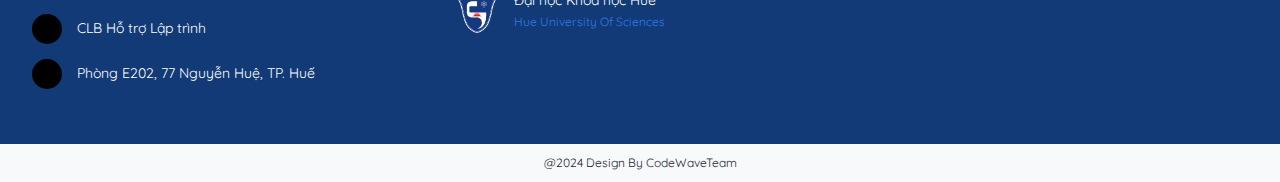
<file: pages/activities.html>
<!DOCTYPE html>
<html lang="vi">
  <head>
    <!-- Meta -->
    <meta charset="UTF-8" />
    <meta name="viewport" content="width=device-width, initial-scale=1.0" />
    <!-- Meta -->

    <!-- Icon -->
    <link
      rel="shortcut icon"
      href="../assets/images/SPIT.ico"
      type="image/x-icon"
    />
    <link
      rel="stylesheet"
      href="https://cdnjs.cloudflare.com/ajax/libs/font-awesome/6.6.0/css/all.min.css"
      integrity="sha512-Kc323vGBEqzTmouAECnVceyQqyqdsSiqLQISBL29aUW4U/M7pSPA/gEUZQqv1cwx4OnYxTxve5UMg5GT6L4JJg=="
      crossorigin="anonymous"
      referrerpolicy="no-referrer"
    />
    <!-- Icon -->

    <!-- Swiper CSS -->
    <link
      rel="stylesheet"
      href="https://cdn.jsdelivr.net/npm/swiper/swiper-bundle.min.css"
    />
    <!-- Swiper CSS -->

    <!-- Bootstrap CSS -->
    <link
      href="https://stackpath.bootstrapcdn.com/bootstrap/4.5.2/css/bootstrap.min.css"
      rel="stylesheet"
    />
    <!-- Bootstrap CSS -->

    <!-- Animate css -->
    <link
      rel="stylesheet"
      href="https://cdnjs.cloudflare.com/ajax/libs/animate.css/4.1.1/animate.min.css"
    />
    <!-- Animate css -->

    <!-- My CSS -->
    <link rel="stylesheet" href="../assets/css/base.css" />
    <link rel="stylesheet" href="../assets/css/pages/activities.css" />
    <!-- My CSS -->

    <title>SPIT Club - Hoạt Động</title>
  </head>
  <body>
    <!-- Start menu -->
    <div class="menu-wrapper">
      <div class="menu">
        <div class="menu-contain container-md">
          <a href="/" class="menu-logo" id="menuLogo">
            <img
              src="../assets/images/Menu/SPIT_Logo.png"
              alt="Logo của SPIT CLub"
            />
            <div class="menu-content">
              <p class="menu-subtitle">TRƯỜNG ĐẠI HỌC KHOA HỌC, ĐẠI HỌC HUẾ</p>
              <strong class="menu-title">CLB HỖ TRỢ LẬP TRÌNH</strong>
            </div>
          </a>
          <nav class="navigation" id="navigation">
            <div class="navigation-close">
              <a href="/" class="navigation-logo">
                <img
                  src="../assets/images/Menu/SPIT_Logo.png"
                  alt="Logo của SPIT CLub"
                />
              </a>
              <i class="fa-solid fa-xmark hide-icon" id="hideNavigation"></i>
            </div>
            <a href="./introduce.html" class="navigation-item">GIỚI THIỆU</a>
            <a href="#" class="navigation-item active">HOẠT ĐỘNG</a>
            <a href="./news.html" class="navigation-item">TIN TỨC, THÔNG BÁO</a>
            <a href="./recruitmember.html" class="navigation-item"
              >TUYỂN THÀNH VIÊN</a
            >
          </nav>
          <i
            class="fa-solid fa-bars-staggered show-icon"
            id="showNavigation"
          ></i>
        </div>
        <div class="mask" id="navigationOverlay"></div>
      </div>
    </div>

    <script src="../assets/js/navigation.js"></script>
    <!-- End menu -->

    <!-- Start header -->
    <header class="header">
      <div class="container-md">
        <div class="header-content wow animate__animated animate__jackInTheBox">
          <h1 class="header-title">Hoạt động</h1>
          <p class="header-description">
            Các hoạt động và sự kiện được diễn ra...
            <br />
            SPIT hướng đến việc cùng kết nối và phát triển giữa những người cùng
            chung đam mê, sở thích!
          </p>
        </div>
      </div>
      <div class="slide-button">
        <span id="previous"><i class="fa-solid fa-angle-left"></i></span>
        <span id="next"><i class="fa-solid fa-angle-right"></i></span>
        <ul>
          <li class="button-active"></li>
          <li></li>
          <li></li>
          <li></li>
        </ul>
      </div>
      <div class="header-background">
        <div class="background-slide">
          <div class="slide active">
            <img
              src="../assets/images/pages/activities/Header/BackgroundOne.png"
              alt=""
            />
          </div>
          <div class="slide">
            <img
              src="../assets/images/pages/activities/Header/BackgroundTwo.png"
              alt=""
            />
          </div>
          <div class="slide">
            <img
              src="../assets/images/pages/activities/Header/BackgroundThree.png"
              alt=""
            />
          </div>
          <div class="slide">
            <img
              src="../assets/images/pages/activities/Header/BackgroundFour.png"
              alt=""
            />
          </div>
        </div>
      </div>
      <script src="../assets/js/header-slide.js"></script>
    </header>
    <!-- End header -->

    <!-- Start main activities -->
    <section class="main-activities clearfix" id="main-activities">
      <h2 class="activities-title">CÁC HOẠT ĐỘNG CHÍNH</h2>
      <div class="box-wrapper wow animate__animated animate__fadeInLeftBig">
        <div class="activities-box wow animate__animated animate__fadeIn">
          <div class="row align-items-center justify-content-around">
            <div class="box-content wow animate__animated">
              <h4 class="box-title">CÁC BUỔI TỰ HỌC</h4>
              <p class="box-description">
                SPIT có các buổi tự học vào 14h - 17h30 các chiều thứ 3 và thứ 6
                hàng tuần tại phòng E202 - Lab doanh nghiệp Khoa Công nghệ thông
                tin.
              </p>
            </div>
            <div class="box-image">
              <img
                class="wow animate__animated"
                src="../assets/images/pages/activities/Main/Main_One.png"
                alt=""
              />
            </div>
          </div>
        </div>
      </div>
      <div
        class="box-wrapper difference wow animate__animated animate__fadeInRightBig"
      >
        <div class="activities-box wow animate__animated animate__fadeIn">
          <div class="row align-items-center justify-content-around">
            <div class="box-image">
              <img
                class="wow animate__animated"
                src="../assets/images/pages/activities/Main/Main_Two.png"
                alt=""
              />
            </div>
            <div class="box-content wow animate__animated">
              <h4 class="box-title">TRỢ GIẢNG</h4>
              <p class="box-description">
                SPIT có các hoạt động trợ giảng, hỗ trợ sinh viên trong việc ôn
                tập và giải đáp thắc mắc về các chủ đề đã học. Thực hành các bài
                tập, dự án nhỏ, nâng cao kỹ năng lập trình.
              </p>
            </div>
          </div>
        </div>
      </div>
      <div class="box-wrapper wow animate__animated animate__fadeInLeftBig">
        <div class="activities-box wow animate__animated animate__fadeIn">
          <div class="row align-items-center justify-content-around">
            <div class="box-content wow animate__animated">
              <h4 class="box-title">SEMINAR</h4>
              <p class="box-description">
                SPIT có các buổi hội thảo về các chủ đề chuyên môn, công nghệ
                mới. Qua đó nhằm tương tác, hỏi đáp với diễn giả và các thành
                viên tham gia.
              </p>
            </div>
            <div class="box-image">
              <img
                class="wow animate__animated"
                src="../assets/images/pages/activities/Main/Main_Three.png"
                alt=""
              />
            </div>
          </div>
        </div>
      </div>
      <div class="box-wrapper wow animate__animated animate__fadeInRightBig">
        <div class="activities-box wow animate__animated animate__fadeIn">
          <div class="row align-items-center justify-content-around">
            <div class="box-image">
              <img
                class="wow animate__animated"
                src="../assets/images/pages/activities/Main/Main_Four.png"
                alt=""
              />
            </div>
            <div class="box-content wow animate__animated">
              <h4 class="box-title">CONTEST</h4>
              <p class="box-description">
                Ngoài ra, SPIT còn tổ chức các cuộc thi để các bạn rèn luyện kỹ
                năng lập trình.
              </p>
            </div>
          </div>
        </div>
      </div>
      <script src="../assets/js/change_animation.js"></script>
    </section>
    <!-- End main activities -->

    <!-- Start schedule -->
    <section class="schedule" id="schedule">
      <div class="container">
        <div class="inner-head">
          <h2 class="schedule-title">LỊCH TRÌNH HOẠT ĐỘNG CỦA CLB</h2>
        </div>
        <div class="row">
          <div class="col-xl-3 col-lg-4 col-md-11 col-sm-12 col-12 one">
            <p class="schedule-description">
              CLB Hỗ trợ Lập trình Trường Đại học Khoa học Huế, được biết với
              tên gọi
              <span style="color: #0039ca"
                >Support Programming Information Technology</span
              >, viết tắt là SPIT, được thành lập vào ngày 19/08/2023 dưới sự
              chỉ đạo của Hội Sinh viên trường và ban cố vấn thuộc Khoa Công
              nghệ thông tin Trường Đại học Khoa học, Đại học Huế. <br />
              Đến nay, CLB đã tổ chức được nhiều hoạt động với sự góp mặt và hỗ
              trợ từ rất nhiều thành viên, thầy cô cố vấn. Hãy cùng đồng hành và
              theo bước sự phát triển của CLB chúng tôi nhé!
            </p>
          </div>
          <div class="col-xl-6 col-lg-7 col-md-8 col-sm-9 col-12 two">
            <div class="schedule-main swiper-container">
              <div class="swiper-wrapper">
                <div class="inner-wrapper swiper-slide">
                  <h4 class="inner-month">-- 10/2023 --</h4>
                  <div class="inner-image">
                    <img
                      src="../assets/images/pages/activities/Schedule/SeminarOne.png"
                      alt=""
                    />
                  </div>
                  <div class="inner-content">
                    <h5 class="inner-title">
                      SEMINAR “APPROACH TO PROGRAMMING"
                    </h5>
                    <p class="inner-description">
                      Tại sự kiện, sinh viên được giới thiệu về CLB và chia sẻ
                      các kiến thức lập trình cơ bản, cùng hướng dẫn format
                      code, sử dụng trang web Coder để ôn luyện, và khắc phục
                      lỗi nộp bài.
                    </p>
                  </div>
                </div>
                <div class="inner-wrapper swiper-slide">
                  <h4 class="inner-month">-- 03/2024 --</h4>
                  <div class="inner-image">
                    <img
                      src="../assets/images/pages/activities/Schedule/SeminarTwo.png"
                      alt=""
                    />
                  </div>
                  <div class="inner-content">
                    <h5 class="inner-title">
                      SEMINAR “KNOWLEDGE, SKILLS AND APPLICATIONS”
                    </h5>
                    <p class="inner-description">
                      Buổi seminar đã trình bày về hai chủ đề: “Kỹ năng tiếp cận
                      và giải quyết các bài toán lập trình” và “Tầm quan trọng
                      của AI trong thời đại công nghệ số - Tầm nhìn tương lai
                      đối với AI - Sinh viên và cách sử dụng AI trong việc học
                      tập - Định hướng cho sinh viên trong ngành Khoa học máy
                      tính”, mang đến nhiều thông tin quý giá dành cho các bạn
                      sinh viên.
                    </p>
                  </div>
                </div>
                <div class="inner-wrapper swiper-slide">
                  <h4 class="inner-month">-- 03/2024 --</h4>
                  <div class="inner-image">
                    <img
                      src="../assets/images/pages/activities/Schedule/Outlock.png"
                      alt=""
                    />
                  </div>
                  <div class="inner-content">
                    <h5 class="inner-title">
                      NGOẠI KHÓA CỦA CLB HỖ TRỢ LẬP TRÌNH
                    </h5>
                    <p class="inner-description">
                      Ngày 24/03/2024 đã là một ngày picnic đầy ắp niềm vui tại
                      biển Hải Dương, bởi buổi teambuilding do CLB Hỗ trợ Lập
                      trình tổ chức. Trong buổi teambuilding này, các thành viên
                      CLB đã có cơ hội gần gũi với nhau hơn, cùng chơi các trò
                      chơi có tính đồng đội cao và cùng nhau tạo nên thật nhiều
                      kỷ niệm đáng nhớ.
                    </p>
                  </div>
                </div>
                <div class="inner-wrapper swiper-slide">
                  <h4 class="inner-month">-- 07/2024 --</h4>
                  <div class="inner-image">
                    <img
                      src="../assets/images/pages/activities/Schedule/SPIT_Front-End.png"
                      alt=""
                    />
                  </div>
                  <div class="inner-content">
                    <h5 class="inner-title">CUỘC THI “SPIT FRONT END”</h5>
                    <p class="inner-description">
                      Nhằm mục đích tạo ra một sân chơi sáng tạo và phát huy
                      tinh thần tự học, tìm hiểu của các bạn trong CLB Hỗ trợ
                      Lập trình (SPIT), từ đó tìm ra được bài thi sử dụng làm
                      trang web của CLB sau này, Ban Chủ nhiệm CLB SPIT Khóa 1
                      tổ chức cuộc thi “SPIT Front End” lần thứ nhất”.
                    </p>
                  </div>
                </div>
                <div class="inner-wrapper swiper-slide">
                  <h4 class="inner-month">-- 08/2024 --</h4>
                  <div class="inner-image">
                    <img
                      src="../assets/images/pages/activities/Schedule/SPIT_birthday-One.png"
                      alt=""
                    />
                  </div>
                  <div class="inner-content">
                    <h5 class="inner-title">Sinh nhật CLB SPIT tròn 1 tuổi</h5>
                    <p class="inner-description">
                      CLB Hỗ trợ Lập trình chính thức tròn 1 năm hoạt động. Đánh
                      dấu cột mốc quan trọng này, chúng ta không chỉ kỷ niệm một
                      năm đầy ấn tượng mà còn nhìn lại một hành trình đầy nhiệt
                      huyết và thành tựu.
                    </p>
                  </div>
                </div>
              </div>
              <div class="left-button swiper-button-prev"></div>
              <div class="right-button swiper-button-next"></div>
              <img
                class="schedule-background"
                src="../assets/images/pages/activities/Schedule/Schedule.png"
                alt=""
              />
            </div>
          </div>
        </div>
      </div>
      <script src="../assets/js/schedule-slide.js"></script>
    </section>

    <!-- End schedule -->

    <!-- Start feedback -->
    <section class="feedback" id="feedback">
      <div
        class="feedback-say wow animate__animated animate__rubberBand"
        data-wow-duration="2s"
      >
        <i class="fa-solid fa-comment">
          <p>HỌ ĐÃ NÓI GÌ VỀ SPIT?</p>
        </i>
      </div>
      <div class="container-md">
        <div class="feedback-content">
          <h2 class="feedback-title">CẢM NHẬN TỪ NHỮNG NGƯỜI THAM GIA</h2>
          <p class="feedback-description">
            “SPIT luôn trân trọng và mong muốn nhận được những lời góp ý chân
            thành từ tất cả mọi người. Những ý kiến đóng góp quý báu của các bạn
            sẽ là động lực và nền tảng để chúng tôi không ngừng hoàn thiện, phát
            triển, và mang lại những giá trị tốt đẹp hơn cho cộng đồng. Chúng ta
            sẽ cùng nhau xây dựng một môi trường học tập và sáng tạo ngày càng
            vững mạnh, đột phá và đổi mới.”
          </p>
        </div>
        <div class="feedback-boxes">
          <div
            class="feedback-box wow animate__animated animate__bounceInUp"
            data-wow-duration="1s"
          >
            <div class="box-wrapper">
              <div class="box-say">
                <img
                  src="../assets/images/pages/activities/Feedback/Say.png"
                  alt=""
                />
              </div>
              <p class="box-content wow animate__animated">
                Mình rất ấn tượng với sự nhiệt tình và hỗ trợ mà CLB SPIT mang
                lại. Các thành viên luôn sẵn sàng giúp đỡ khi mình gặp khó khăn.
              </p>
              <div class="box-customer">
                <div class="row align-items-center">
                  <div class="customer-image">
                    <img
                      src="../assets/images/pages/activities/Feedback/Ngo_Quang_Truong.png"
                      alt=""
                    />
                  </div>
                  <div class="customer-content">
                    <h5 class="customer-name">Quang Trường</h5>
                    <p class="customer-position">SV CNTT K47J</p>
                  </div>
                </div>
              </div>
            </div>
          </div>
          <div
            class="feedback-box wow animate__animated animate__bounceInUp"
            data-wow-duration="1s"
          >
            <div class="box-wrapper">
              <div class="box-say">
                <img
                  src="../assets/images/pages/activities/Feedback/Say.png"
                  alt=""
                />
              </div>
              <p class="box-content wow animate__animated">
                SPIT đã tạo ra một môi trường học tập rất tích cực và đầy cảm
                hứng. Mình đã học hỏi được rất nhiều kiến thức bổ ích.
              </p>
              <div class="box-customer">
                <div class="row align-items-center">
                  <div class="customer-image">
                    <img
                      src="../assets/images/pages/activities/Feedback/Tran_Thi_Khanh_Linh.png"
                      alt=""
                    />
                  </div>
                  <div class="customer-content">
                    <h5 class="customer-name">Khánh Linh</h5>
                    <p class="customer-position">SV CNTT K47A</p>
                  </div>
                </div>
              </div>
            </div>
          </div>
          <div
            class="feedback-box wow animate__animated animate__bounceInUp"
            data-wow-duration="1s"
          >
            <div class="box-wrapper">
              <div class="box-say">
                <img
                  src="../assets/images/pages/activities/Feedback/Say.png"
                  alt=""
                />
              </div>
              <p class="box-content wow animate__animated">
                CLB SPIT đã giúp mình nâng cao kỹ năng lập trình một cách rõ
                rệt. Mình đã học hỏi và áp dụng được rất nhiều kiến thức bổ ích.
              </p>
              <div class="box-customer">
                <div class="row align-items-center">
                  <div class="customer-image">
                    <img
                      src="../assets/images/pages/activities/Feedback/Doan_Ngoc_Tran_Chau.png"
                      alt=""
                    />
                  </div>
                  <div class="customer-content">
                    <h5 class="customer-name">Trân Châu</h5>
                    <p class="customer-position">SV CNTT K47A</p>
                  </div>
                </div>
              </div>
            </div>
          </div>
          <div
            class="feedback-box wow animate__animated animate__bounceInUp"
            data-wow-duration="1s"
          >
            <div class="box-wrapper">
              <div class="box-say">
                <img
                  src="../assets/images/pages/activities/Feedback/Say.png"
                  alt=""
                />
              </div>
              <p class="box-content wow animate__animated">
                Mình đã được học hỏi, chia sẻ kinh nghiệm và cùng nhau phát
                triển. CLB thực sự là một ngôi nhà thứ hai đối với mình.
              </p>
              <div class="box-customer">
                <div class="row align-items-center">
                  <div class="customer-image">
                    <img
                      src="../assets/images/pages/activities/Feedback/Ngo_Le_Nam_Quyen.png"
                      alt=""
                    />
                  </div>
                  <div class="customer-content">
                    <h5 class="customer-name">Nam Quyền</h5>
                    <p class="customer-position">SV CNTT K47H</p>
                  </div>
                </div>
              </div>
            </div>
          </div>
        </div>
        <div class="feedback-form">
          <a
            class="form-wrapper wow animate__animated animate__fadeInUp"
            href="https://forms.gle/K9k9Xq9Z3Q4LbMAJA"
            target="_blank"
          >
            <i class="fa-solid fa-inbox"></i>
            <p>FORM FEEDBACK</p>
          </a>
        </div>
      </div>
    </section>
    <!-- End feedback -->

    <!-- Start footer -->
    <div class="footer-wrapper">
      <footer class="footer">
        <div class="container-fluid">
          <div class="row">
            <div class="col-lg-7 col-md-12">
              <div class="footer-left">
                <div class="row justify-content-lg-around">
                  <div class="footer-contact inner-box col-sm-6">
                    <div class="inner-wrap">
                      <div class="inner-head">
                        <img
                          src="../assets/images/Footer/SPIT_Logo.png"
                          alt=""
                        />
                        <p>
                          TRƯỜNG ĐẠI HỌC KHOA HỌC, ĐẠI HỌC HUẾ
                          <br />
                          <b>CLB HỖ TRỢ LẬP TRÌNH</b>
                        </p>
                      </div>
                      <div class="inner-body">
                        <div class="contact-phone contact-box">
                          <div class="icon">
                            <i class="fa-solid fa-phone-volume"></i>
                          </div>
                          <p>0702291317 - 0934766830 - 0934094936</p>
                        </div>
                        <div class="contact-gmail contact-box">
                          <div class="icon">
                            <i class="fa-regular fa-envelope"></i>
                          </div>
                          <a href="mailto:clbhtlt.ithusc@gmail.com"
                            >clbhtlt.ithusc@gmail.com</a
                          >
                        </div>
                        <div class="contact-facbook contact-box">
                          <div class="icon">
                            <i class="fa-brands fa-facebook-f"></i>
                          </div>
                          <a
                            href="https://www.facebook.com/clbhtlt.ithusc"
                            target="_blank"
                            rel=""
                            >CLB Hỗ trợ Lập trình</a
                          >
                        </div>
                        <div class="contact-address contact-box">
                          <div class="icon">
                            <i class="fa-solid fa-location-dot"></i>
                          </div>
                          <p>Phòng E202, 77 Nguyễn Huệ, TP. Huế</p>
                        </div>
                      </div>
                      <div class="footer-page-md inner-box col-sm-6 one">
                        <div class="inner-head">
                          <p>HOẠT ĐỘNG</p>
                        </div>
                        <div class="inner-body">
                          <a href="#main-activities">HOẠT ĐỘNG</a><br />
                          <a href="#schedule">LỊCH TRÌNH</a><br />
                          <a href="#feedback">CẢM NHẬN</a><br />
                        </div>
                      </div>
                    </div>
                  </div>
                  <div class="footer-organization inner-box col-sm-6">
                    <div class="inner-wrap">
                      <div class="inner-head">
                        <p>TỔ CHỨC</p>
                      </div>
                      <div class="organization one">
                        <img
                          src="../assets/images/Footer/Hue_University-Logo.png"
                          alt="Logo của Đại Học Huế"
                        />
                        <p>
                          Đại học Huế
                          <br />
                          <a href="https://hueuni.edu.vn/" target="_blank"
                            >Hue University</a
                          >
                        </p>
                      </div>
                      <br />
                      <div class="organization two">
                        <img
                          src="../assets/images/Footer/HUSC_Hue_University-Logo.png"
                          alt="Logo của Đại Học Khoa Học, Đại Học Huế"
                        />
                        <p>
                          Đại học Khoa học Huế
                          <br />
                          <a href="https://husc.edu.vn/" target="_blank"
                            >Hue University Of Sciences</a
                          >
                        </p>
                      </div>
                      <div class="footer-page-md inner-box col-sm-6 two">
                        <div class="inner-head">
                          <p>TRANG KHÁC</p>
                        </div>
                        <div class="inner-body">
                          <a href="./introduce.html">GIỚI THIỆU</a><br />
                          <a class="active" href="#">HOẠT ĐỘNG</a>
                          <a href="./news.html">TIN TỨC, THÔNG BÁO</a>
                          <a href="./recruitmember.html">TUYỂN THÀNH VIÊN</a>
                        </div>
                      </div>
                    </div>
                  </div>
                </div>
              </div>
            </div>
            <div class="col-lg-5 col-md-12">
              <div class="footer-right">
                <div class="row justify-content-lg-around">
                  <div class="footer-page inner-box col-sm-6">
                    <div class="inner-wrap">
                      <div class="inner-head">
                        <p>HOẠT ĐỘNG</p>
                      </div>
                      <div class="inner-body">
                        <a href="#main-activities">HOẠT ĐỘNG</a><br />
                        <a href="#schedule">LỊCH TRÌNH</a><br />
                        <a href="#feedback">CẢM NHẬN</a><br />
                      </div>
                    </div>
                  </div>
                  <div class="footer-page inner-box col-sm-6">
                    <div class="inner-wrap">
                      <div class="inner-head">
                        <p>TRANG KHÁC</p>
                      </div>
                      <div class="inner-body">
                        <a href="./introduce.html">GIỚI THIỆU</a><br />
                        <a class="active" href="#">HOẠT ĐỘNG</a><br />
                        <a href="./news.html">TIN TỨC, THÔNG BÁO</a><br />
                        <a href="./recruitmember.html">TUYỂN THÀNH VIÊN</a
                        ><br />
                      </div>
                    </div>
                  </div>
                </div>
              </div>
            </div>
          </div>
        </div>
      </footer>
      <div class="copy-right">
        <p>&#64;2024 Design By CodeWaveTeam</p>
      </div>
    </div>
    <!-- End footer -->

    <!-- Start button components -->
    <!-- Start button to top -->
    <button
      onclick="topFunction()"
      class="top-button"
      id="topButton"
      title="Go to top"
    >
      <i class="fa-solid fa-angle-up"></i>
    </button>
    <!-- End button to top -->

    <!-- Start button to bottom -->
    <button
      onclick="bottomFunction()"
      class="bottom-button"
      id="bottomButton"
      title="Go to bottom"
    >
      <i class="fa-solid fa-angle-down"></i>
    </button>
    <!-- End button to bottom -->
    <script src="../assets/js/button_components.js"></script>
    <!-- End button components -->

    <!-- Smooth scroll behavior -->
    <script src="../assets/js/smooth_scroll-behavior.js"></script>
    <!-- Smooth scroll behavior -->

    <!-- Scroll load fix -->
    <script src="../assets/js/scroll_load-fix.js"></script>
    <!-- Scroll load fix -->

    <!-- Interaction -->
    <script src="../assets/js/interaction.js"></script>
    <!-- Interaction -->
  </body>

  <!-- WOW js -->
  <script src="https://cdnjs.cloudflare.com/ajax/libs/wow/1.1.2/wow.min.js"></script>
  <script>
    new WOW().init();
  </script>
  <!-- WOW js -->

  <!-- Swiper JS -->
  <script src="https://cdn.jsdelivr.net/npm/swiper/swiper-bundle.min.js"></script>
  <!-- Swiper JS -->
</html>
</file>
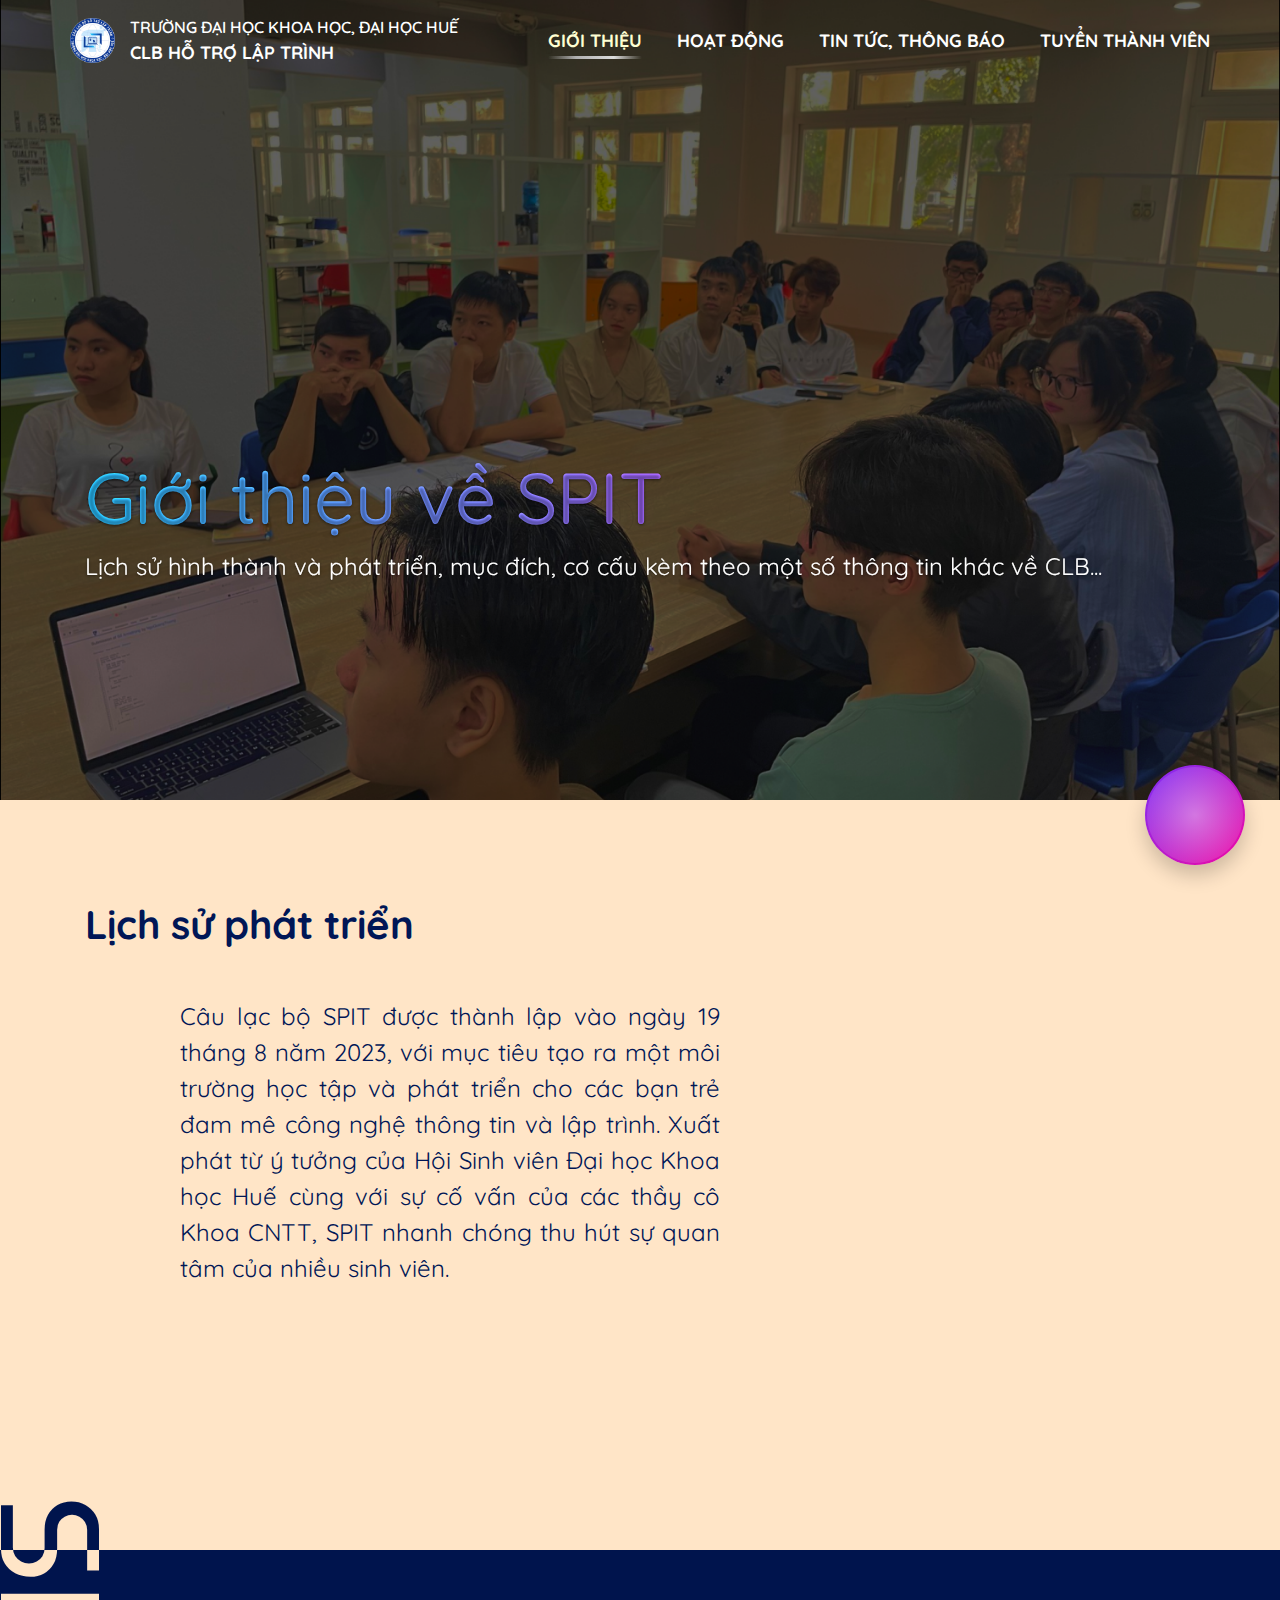
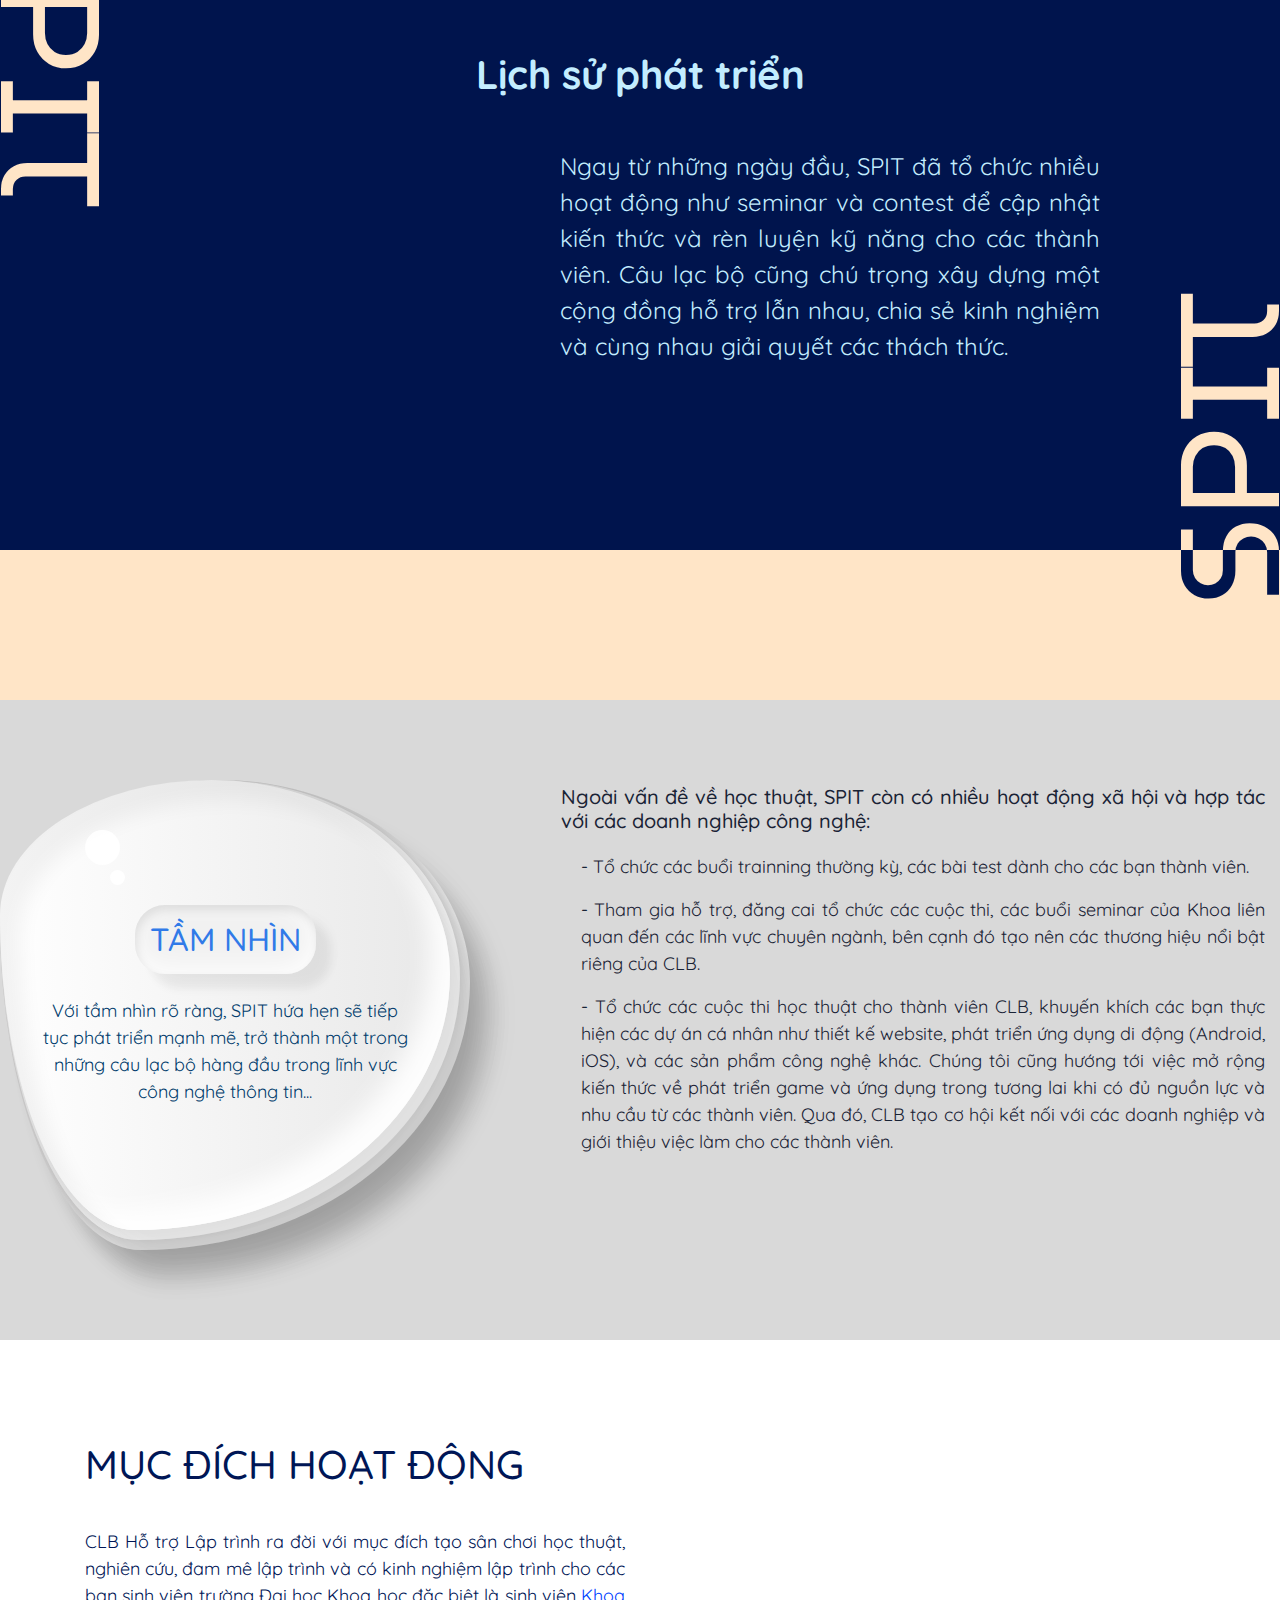
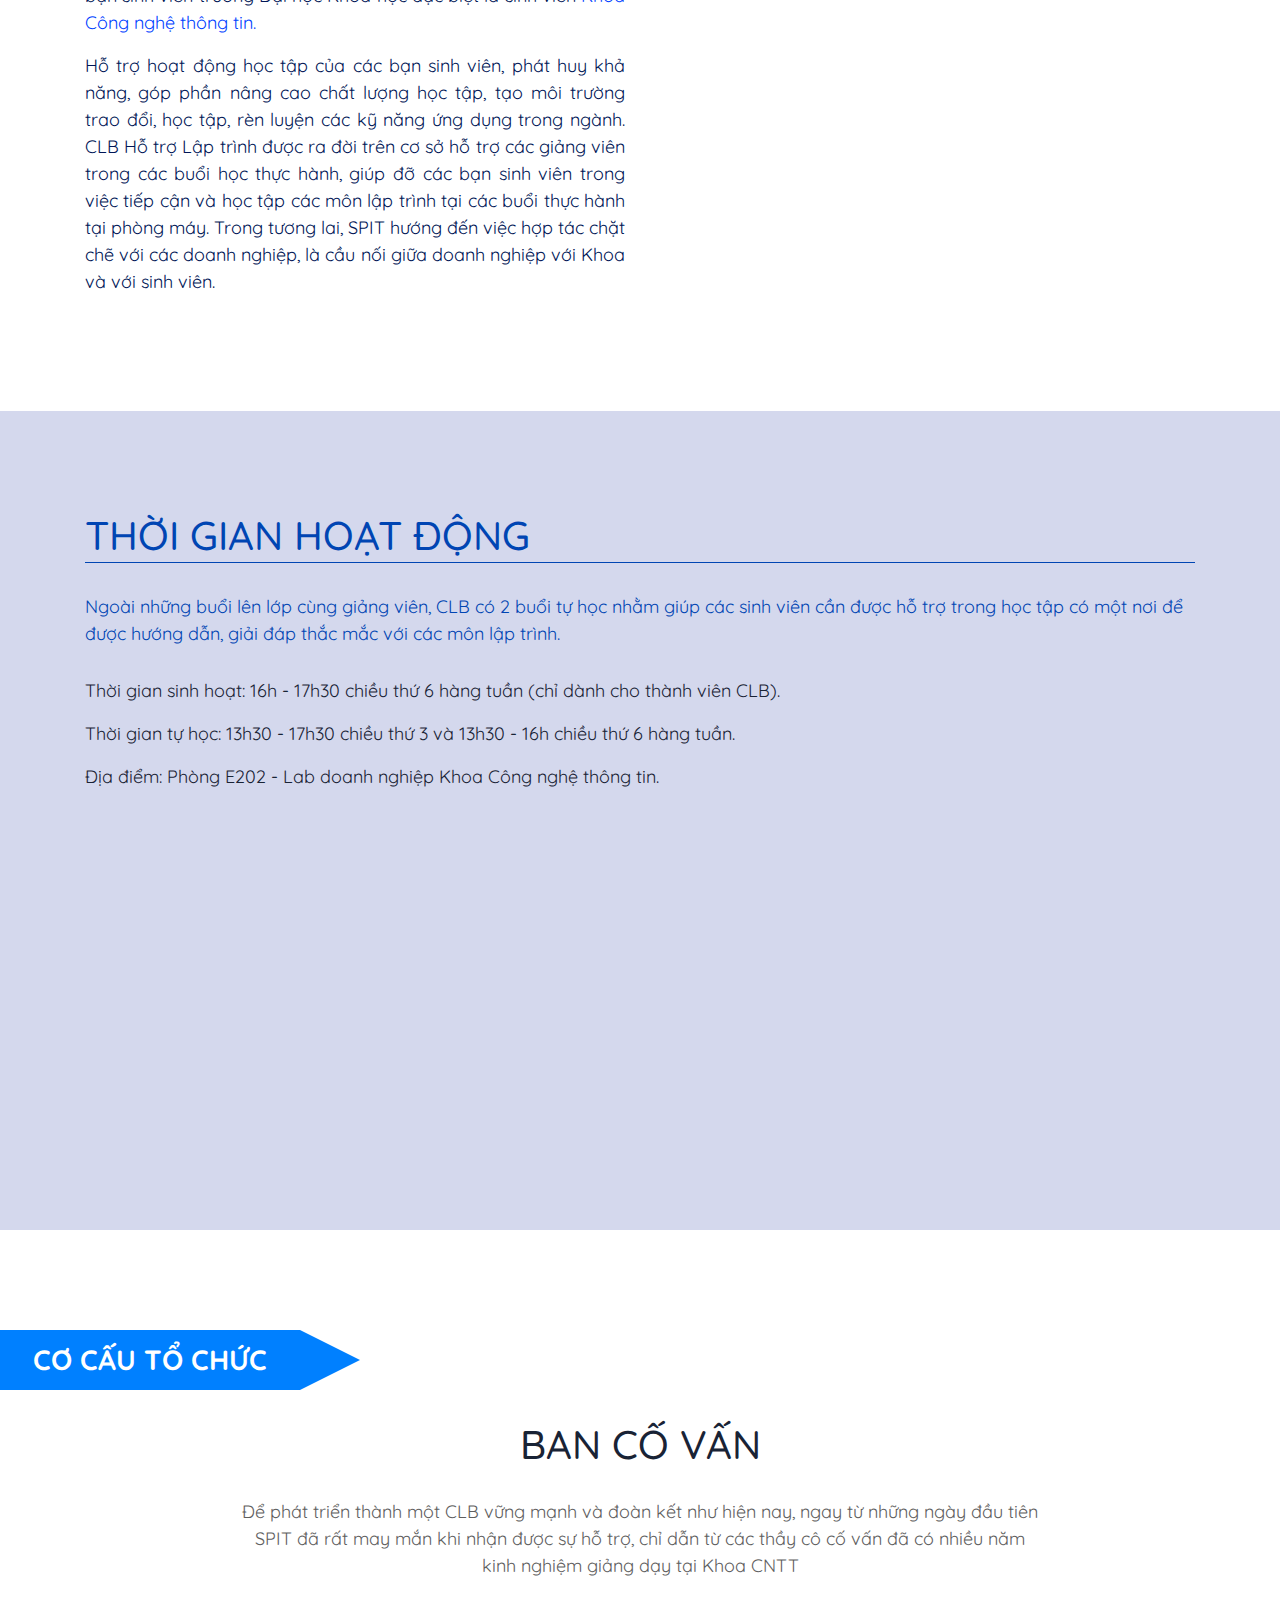
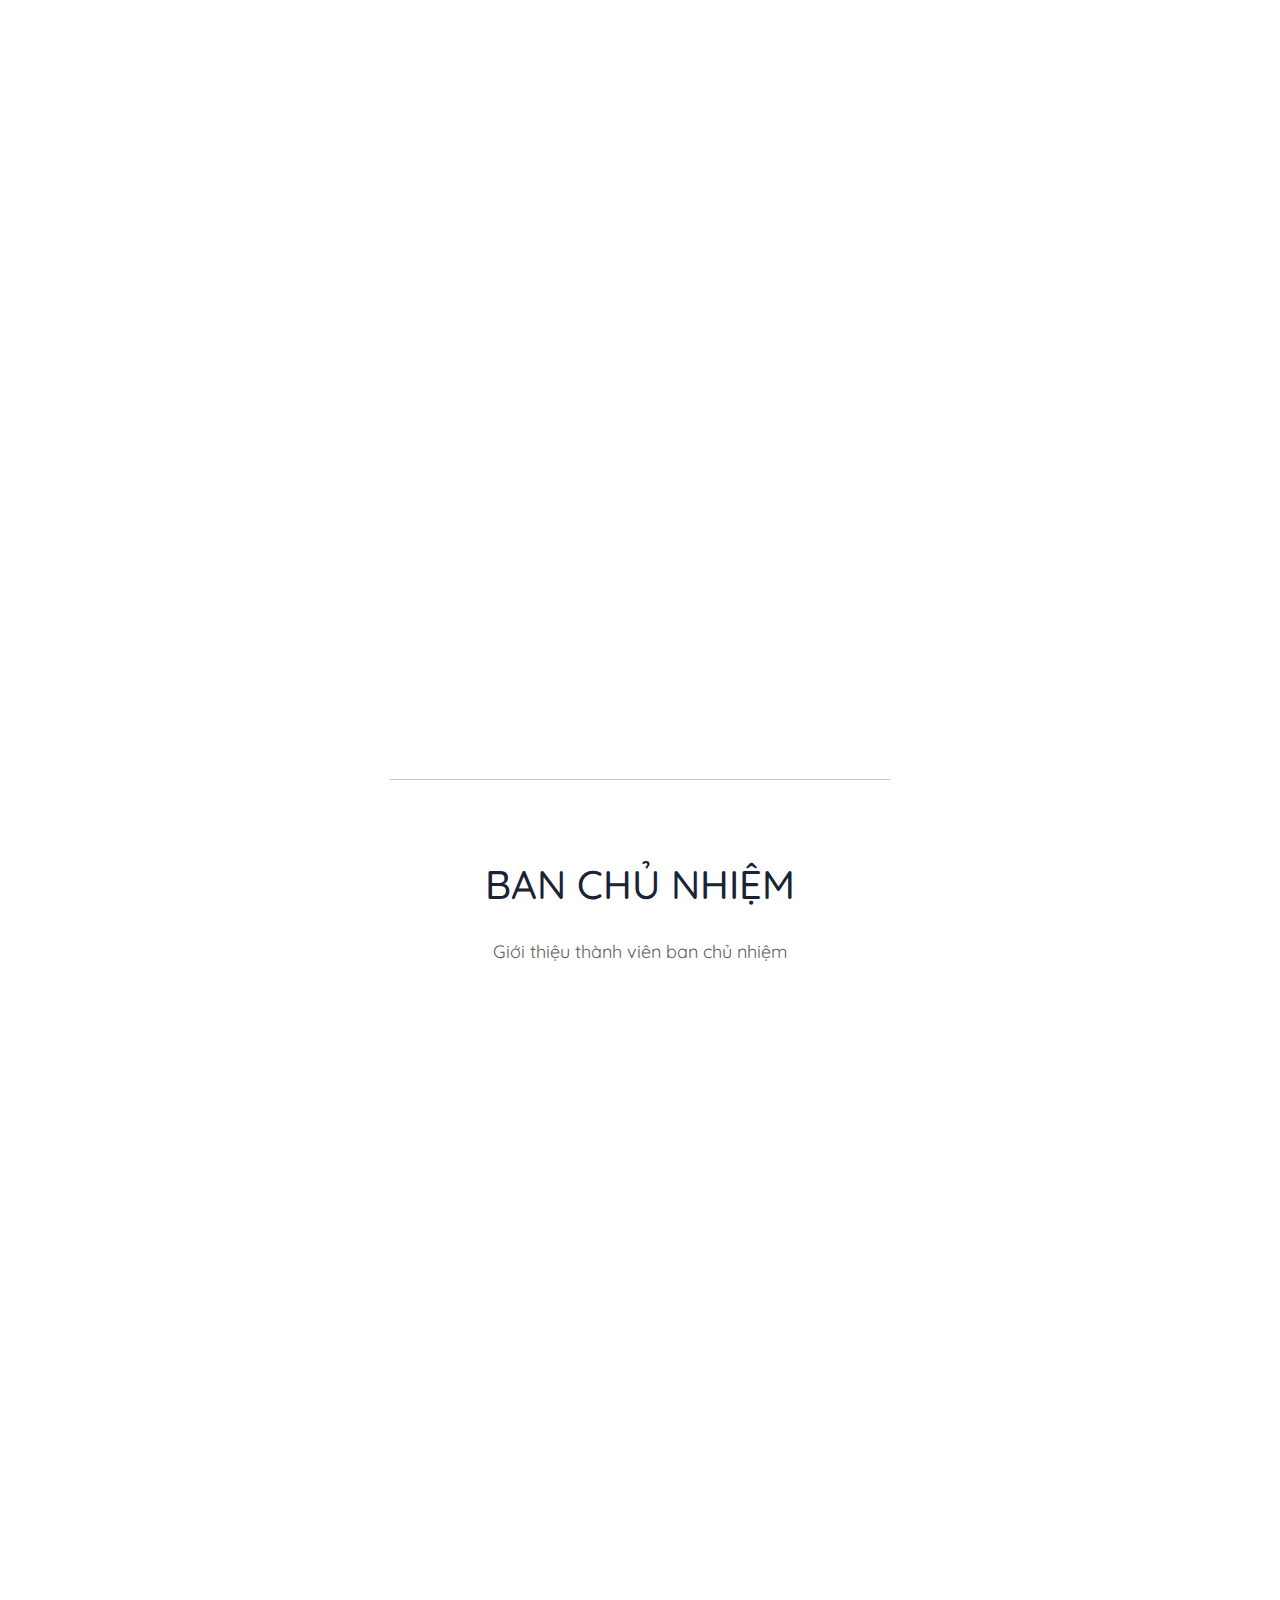
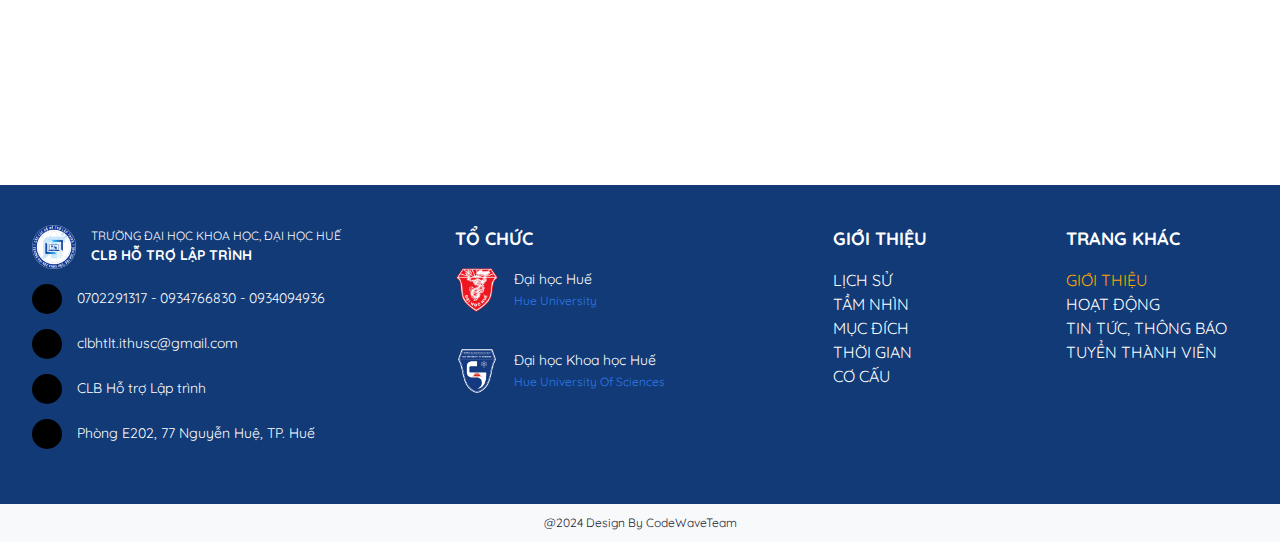
<file: pages/introduce.html>
<!DOCTYPE html>
<html lang="vi">
  <head>
    <!-- Meta -->
    <meta charset="UTF-8" />
    <meta name="viewport" content="width=device-width, initial-scale=1.0" />
    <!-- Meta -->

    <!-- Icon -->
    <link
      rel="shortcut icon"
      href="../assets/images/SPIT.ico"
      type="image/x-icon"
    />
    <link
      rel="stylesheet"
      href="https://cdnjs.cloudflare.com/ajax/libs/font-awesome/6.6.0/css/all.min.css"
      integrity="sha512-Kc323vGBEqzTmouAECnVceyQqyqdsSiqLQISBL29aUW4U/M7pSPA/gEUZQqv1cwx4OnYxTxve5UMg5GT6L4JJg=="
      crossorigin="anonymous"
      referrerpolicy="no-referrer"
    />
    <!-- Icon -->

    <!-- Bootstrap CSS -->
    <link
      href="https://stackpath.bootstrapcdn.com/bootstrap/4.5.2/css/bootstrap.min.css"
      rel="stylesheet"
    />
    <!-- Bootstrap CSS -->

    <!-- Animate css -->
    <link
      rel="stylesheet"
      href="https://cdnjs.cloudflare.com/ajax/libs/animate.css/4.1.1/animate.min.css"
    />
    <!-- Animate css -->

    <!-- My CSS -->
    <link rel="stylesheet" href="../assets/css/base.css" />
    <link rel="stylesheet" href="../assets/css/pages/introduce.css" />
    <!-- My CSS -->

    <title>SPIT Club - Giới Thiệu</title>
  </head>
  <body>
    <!-- Start menu -->
    <div class="menu-wrapper">
      <div class="menu">
        <div class="menu-contain container-md">
          <a href="/" class="menu-logo" id="menuLogo">
            <img
              src="../assets/images/Menu/SPIT_Logo.png"
              alt="Logo của SPIT CLub"
            />
            <div class="menu-content">
              <p class="menu-subtitle">TRƯỜNG ĐẠI HỌC KHOA HỌC, ĐẠI HỌC HUẾ</p>
              <strong class="menu-title">CLB HỖ TRỢ LẬP TRÌNH</strong>
            </div>
          </a>
          <nav class="navigation" id="navigation">
            <div class="navigation-close">
              <a href="/" class="navigation-logo">
                <img
                  src="../assets/images/Menu/SPIT_Logo.png"
                  alt="Logo của SPIT CLub"
                />
              </a>
              <i class="fa-solid fa-xmark hide-icon" id="hideNavigation"></i>
            </div>
            <a href="#" class="navigation-item active">GIỚI THIỆU</a>
            <a href="./activities.html" class="navigation-item">HOẠT ĐỘNG</a>
            <a href="./news.html" class="navigation-item">TIN TỨC, THÔNG BÁO</a>
            <a href="./recruitmember.html" class="navigation-item"
              >TUYỂN THÀNH VIÊN</a
            >
          </nav>
          <i
            class="fa-solid fa-bars-staggered show-icon"
            id="showNavigation"
          ></i>
        </div>
        <div class="mask" id="navigationOverlay"></div>
      </div>
    </div>

    <script src="../assets/js/navigation.js"></script>
    <!-- End menu -->

    <!-- Start header -->
    <header class="header">
      <div class="header-contain">
        <div class="container-md">
          <div class="header-history wow animate__animated animate__flipInX">
            <h1 class="header-title">Giới thiệu về SPIT</h1>
            <p class="header-description">
              Lịch sử hình thành và phát triển, mục đích, cơ cấu kèm theo một số
              thông tin khác về CLB...
            </p>
          </div>
        </div>
      </div>
    </header>
    <!-- Start header -->

    <!-- Start history -->
    <section class="history" id="history">
      <div class="history-top">
        <div class="container">
          <h2 class="history-title">Lịch sử phát triển</h2>
          <div class="row d-lg-flex d-md-block">
            <div class="col-lg-1"></div>
            <div class="col-lg-6">
              <p class="history-description">
                Câu lạc bộ SPIT được thành lập vào ngày 19 tháng 8 năm 2023, với
                mục tiêu tạo ra một môi trường học tập và phát triển cho các bạn
                trẻ đam mê công nghệ thông tin và lập trình. Xuất phát từ ý
                tưởng của Hội Sinh viên Đại học Khoa học Huế cùng với sự cố vấn
                của các thầy cô Khoa CNTT, SPIT nhanh chóng thu hút sự quan tâm
                của nhiều sinh viên.
              </p>
            </div>
            <div class="col-lg-5 col-md-12">
              <img
                src="../assets/images/pages/introduce/History/HistoryOne-Desktop.png"
                alt=""
                class="wow animate__animated animate__rotateInDownRight"
              />
            </div>
          </div>
        </div>
      </div>
      <div class="col-sm-12 d-sm-none">
        <img
          src="../assets/images/pages/introduce/History/History-Mobile.png"
          alt=""
          class="wow animate__animated animate__zoomIn"
        />
      </div>
      <div class="history-bottom">
        <div class="container">
          <h2 class="history-title">Lịch sử phát triển</h2>
          <div class="row d-lg-flex d-md-block">
            <div class="col-lg-5">
              <img
                src="../assets/images/pages/introduce/History/HistoryTwo-Desktop.png"
                alt=""
                class="wow animate__animated animate__rotateInDownLeft"
              />
            </div>
            <div class="col-lg-6">
              <p class="history-description">
                Ngay từ những ngày đầu, SPIT đã tổ chức nhiều hoạt động như
                seminar và contest để cập nhật kiến thức và rèn
                luyện kỹ năng cho các thành viên. Câu lạc bộ cũng chú trọng xây
                dựng một cộng đồng hỗ trợ lẫn nhau, chia sẻ kinh nghiệm và cùng
                nhau giải quyết các thách thức.
              </p>
            </div>
            <div class="col-lg-1"></div>
          </div>
        </div>
      </div>
    </section>
    <!-- End history -->

    <!-- Start vision -->
    <section class="vision" id="vision">
      <div class="row align-items-center d-lg-flex d-md-block">
        <div class="col-5">
          <div class="water-drop-container">
            <div class="water-drop one">
              <div class="content">
                <h2>TẦM NHÌN</h2>
                <p>
                  Với tầm nhìn rõ ràng, SPIT hứa hẹn sẽ tiếp tục phát triển mạnh
                  mẽ, trở thành một trong những câu lạc bộ hàng đầu trong lĩnh
                  vực công nghệ thông tin...
                </p>
              </div>
            </div>
            <div class="water-drop two"></div>
            <div class="water-drop three"></div>
          </div>
        </div>
        <div class="col-lg-7 col-md-12">
          <div class="content-md">
            <h2>TẦM NHÌN</h2>
            <p>
              Với tầm nhìn rõ ràng, SPIT hứa hẹn sẽ tiếp tục phát triển mạnh mẽ,
              trở thành một trong những câu lạc bộ hàng đầu trong lĩnh vực công
              nghệ thông tin...
            </p>
          </div>
          <div class="content-container">
            <div class="contain-head">
              <h5 class="head-content">
                Ngoài vấn đề về học thuật, SPIT còn có nhiều hoạt động xã hội và
                hợp tác với các doanh nghiệp công nghệ:
              </h5>
            </div>
            <div class="contain-body">
              <div class="body-content">
                <p>
                  - Tổ chức các buổi trainning thường kỳ, các bài test dành cho
                  các bạn thành viên.
                </p>
                <p>
                  - Tham gia hỗ trợ, đăng cai tổ chức các cuộc thi, các buổi
                  seminar của Khoa liên quan đến các lĩnh vực chuyên ngành, bên
                  cạnh đó tạo nên các thương hiệu nổi bật riêng của CLB.
                </p>
                <p>
                  - Tổ chức các cuộc thi học thuật cho thành viên CLB, khuyến
                  khích các bạn thực hiện các dự án cá nhân như thiết kế
                  website, phát triển ứng dụng di động (Android, iOS), và các
                  sản phẩm công nghệ khác. Chúng tôi cũng hướng tới việc mở rộng
                  kiến thức về phát triển game và ứng dụng trong tương lai khi
                  có đủ nguồn lực và nhu cầu từ các thành viên. Qua đó, CLB tạo
                  cơ hội kết nối với các doanh nghiệp và giới thiệu việc làm cho
                  các thành viên.
                </p>
              </div>
              <div class="body-image">
                <img
                  src="../assets/images/pages/introduce/Vision/Branch.png"
                  alt=""
                  class="wow animate__animated animate__jackInTheBox"
                />
              </div>
            </div>
          </div>
        </div>
      </div>
    </section>
    <!-- End vision -->

    <!-- Start purpose -->
    <section class="purpose" id="purpose">
      <div class="container-md">
        <div class="row">
          <div class="col-lg-6 col-md-12">
            <div class="purpose-content">
              <h2 class="purpose-title">MỤC ĐÍCH HOẠT ĐỘNG</h2>
              <div class="purpose-description">
                <p>
                  CLB Hỗ trợ Lập trình ra đời với mục đích tạo sân chơi học
                  thuật, nghiên cứu, đam mê lập trình và có kinh nghiệm lập
                  trình cho các bạn sinh viên trường Đại học Khoa học đặc biệt
                  là sinh viên
                  <a href="https://it.husc.edu.vn/" target="_blank"
                    >Khoa Công nghệ thông tin.</a
                  >
                </p>
                <p>
                  Hỗ trợ hoạt động học tập của các bạn sinh viên, phát huy khả
                  năng, góp phần nâng cao chất lượng học tập, tạo môi trường
                  trao đổi, học tập, rèn luyện các kỹ năng ứng dụng trong ngành.
                  CLB Hỗ trợ Lập trình được ra đời trên cơ sở hỗ trợ các giảng
                  viên trong các buổi học thực hành, giúp đỡ các bạn sinh viên
                  trong việc tiếp cận và học tập các môn lập trình tại các buổi
                  thực hành tại phòng máy. Trong tương lai, SPIT hướng đến việc
                  hợp tác chặt chẽ với các doanh nghiệp, là cầu nối giữa doanh
                  nghiệp với Khoa và với sinh viên.
                </p>
              </div>
            </div>
          </div>
          <div class="col-lg-6 col-md-12">
            <div class="purpose-images">
              <div class="row justify-content-around">
                <div class="image-box">
                  <img
                    class="wow animate__animated animate__backInUp"
                    data-wow-duration="1s"
                    src="../assets/images/pages/introduce/Purpose/Purpose_One.png"
                    alt=""
                  />
                </div>
                <div class="image-box">
                  <img
                    class="wow animate__animated animate__backInUp"
                    data-wow-duration="1s"
                    src="../assets/images/pages/introduce/Purpose/Purpose_Two.png"
                    alt=""
                  />
                </div>
                <div class="image-box">
                  <img
                    class="wow animate__animated animate__backInUp"
                    data-wow-duration="1s"
                    src="../assets/images/pages/introduce/Purpose/Purpose_Three.png"
                    alt=""
                  />
                </div>
                <div class="image-box">
                  <img
                    class="wow animate__animated animate__backInUp"
                    data-wow-duration="1s"
                    src="../assets/images/pages/introduce/Purpose/Purpose_Four.png"
                    alt=""
                  />
                </div>
              </div>
            </div>
          </div>
        </div>
      </div>
    </section>
    <!-- End purpose -->

    <!-- Start time -->
    <section class="time" id="time">
      <div class="container-md">
        <div class="time-head">
          <h2 class="time-title">THỜI GIAN HOẠT ĐỘNG</h2>
          <p class="time-description">
            Ngoài những buổi lên lớp cùng giảng viên, CLB có 2 buổi tự học nhằm
            giúp các sinh viên cần được hỗ trợ trong học tập có một nơi để
            được hướng dẫn, giải đáp thắc mắc với các môn lập trình.
          </p>
        </div>
        <div class="time-body">
          <div class="time-content">
            <p>
              Thời gian sinh hoạt: 16h - 17h30 chiều thứ 6 hàng tuần (chỉ dành
              cho thành viên CLB).
            </p>
            <p>
              Thời gian tự học: 13h30 - 17h30 chiều thứ 3 và 13h30 - 16h chiều thứ 6
              hàng tuần.
            </p>
            <p>
              Địa điểm: Phòng E202 - Lab doanh nghiệp Khoa Công nghệ thông tin.
            </p>
          </div>
          <div class="time-images">
            <div class="image-contain">
              <img
                class="wow animate__animated animate__zoomInDown"
                data-wow-duration="1s"
                src="../assets/images/pages/introduce/Time/Time_One.png"
                alt=""
              />
            </div>
            <div class="image-contain">
              <img
                class="wow animate__animated animate__zoomInDown"
                data-wow-duration="1s"
                src="../assets/images/pages/introduce/Time/Time_Two.png"
                alt=""
              />
            </div>
          </div>
        </div>
      </div>
    </section>
    <!-- End time -->

    <!-- Start structure -->
    <section class="structure" id="structure">
      <div class="member-introduce"></div>
      <div class="inner-head">
        <div class="head-wrapper">
          <p class="head-title">CƠ CẤU TỔ CHỨC</p>
        </div>
      </div>

      <div class="inner-body">
        <div class="board homeroom-board">
          <div class="inner-head">
            <h1 class="inner-title" style="--color: #192335">BAN CỐ VẤN</h1>
            <p class="inner-description" style="--color: #5e5e5e">
              Để phát triển thành một CLB vững mạnh và đoàn kết như hiện nay,
              ngay từ những ngày đầu tiên SPIT đã rất may mắn khi nhận được sự
              hỗ trợ, chỉ dẫn từ các thầy cô cố vấn đã có nhiều năm kinh nghiệm
              giảng dạy tại Khoa CNTT
            </p>
          </div>
          <div class="inner-body">
            <div class="row justify-content-center">
              <div
                class="inner-box wow animate__animated animate__slideInUp"
                data-wow-duration="1.5s"
                style="--borderColor: #0080ff"
              >
                <div class="box-image">
                  <img
                    src="../assets/images/pages/introduce/Structure/Nguyen_Hoang_Ha.png"
                    alt=""
                  />
                </div>
                <div class="box-content">
                  <h5 class="box-title" style="--color: #192335">
                    TS. NGUYỄN HOÀNG HÀ
                  </h5>
                  <p class="box-description" style="--color: #5e5e5e">
                    Trưởng Khoa Công nghệ thông tin
                  </p>
                </div>
              </div>
              <div
                class="inner-box wow animate__animated animate__slideInUp"
                data-wow-duration="1.5s"
                style="--borderColor: #0080ff"
              >
                <div class="box-image">
                  <img
                    src="../assets/images/pages/introduce/Structure/Nguyen_Dang_Binh.png"
                    alt=""
                  />
                </div>
                <div class="box-content">
                  <h5 class="box-title" style="--color: #192335">
                    TS. NGUYỄN ĐĂNG BÌNH
                  </h5>
                  <p class="box-description" style="--color: #5e5e5e">
                    Trưởng bộ môn Khoa học máy tính
                  </p>
                </div>
              </div>
              <div
                class="inner-box wow animate__animated animate__slideInUp"
                data-wow-duration="1.5s"
                style="--borderColor: #0080ff"
              >
                <div class="box-image">
                  <img
                    src="../assets/images/pages/introduce/Structure/Tran_Viet_Khoa.png"
                    alt=""
                  />
                </div>
                <div class="box-content">
                  <h5 class="box-title" style="--color: #192335">
                    ThS. TRẦN VIỆT KHOA
                  </h5>
                  <p class="box-description" style="--color: #5e5e5e">
                    Giảng viên Khoa Công nghệ thông tin
                  </p>
                </div>
              </div>
              <div
                class="inner-box wow animate__animated animate__slideInUp"
                data-wow-duration="1.5s"
                style="--borderColor: #0080ff"
              >
                <div class="box-image">
                  <img
                    src="../assets/images/pages/introduce/Structure/Le_Nguyen_Thuy_Nhi.png"
                    alt=""
                  />
                </div>
                <div class="box-content">
                  <h5 class="box-title" style="--color: #192335">
                    ThS. LÊ NGUYỄN THUỶ NHI
                  </h5>
                  <p class="box-description" style="--color: #5e5e5e">
                    Bí thư Liên Chi Đoàn Khoa Công nghệ thông tin
                  </p>
                </div>
              </div>
            </div>
          </div>
        </div>
        <div class="underline"></div>
        <div class="board advisory-board">
          <div class="inner-head">
            <h1 class="inner-title" style="--color: #192335">BAN CHỦ NHIỆM</h1>
            <p class="inner-description" style="--color: #5e5e5e">
              Giới thiệu thành viên ban chủ nhiệm
            </p>
          </div>
          <div class="inner-body">
            <div class="row justify-content-center">
              <div
                class="inner-box wow animate__animated animate__slideInUp"
                data-wow-duration="1.5s"
                style="--borderColor: #ff3232"
              >
                <div class="box-image">
                  <img
                    src="../assets/images/pages/introduce/Structure/Vo_Van_Thanh.png"
                    alt=""
                  />
                </div>
                <div class="box-content">
                  <h5 class="box-title" style="--color: #192335">
                    THẦY VÕ VĂN THÀNH
                  </h5>
                  <p class="box-description" style="--color: #5e5e5e">
                    Giảng viên Khoa Công nghệ thông tin
                  </p>
                </div>
              </div>
              <div
                class="inner-box wow animate__animated animate__slideInUp"
                data-wow-duration="1.5s"
                style="--borderColor: #eee600"
              >
                <div class="box-image">
                  <img
                    src="../assets/images/pages/introduce/Structure/Ngo_Van_Hai.png"
                    alt=""
                  />
                </div>
                <div class="box-content">
                  <h5 class="box-title" style="--color: #192335">
                    ANH NGÔ VĂN HẢI
                  </h5>
                  <p class="box-description" style="--color: #5e5e5e">
                    Sinh viên Khoa Công nghệ thông tin K45F
                  </p>
                </div>
              </div>
              <div
                class="inner-box wow animate__animated animate__slideInUp"
                data-wow-duration="1.5s"
                style="--borderColor: #eee600"
              >
                <div class="box-image">
                  <img
                    src="../assets/images/pages/introduce/Structure/Le_Sy_Toan.png"
                    alt=""
                  />
                </div>
                <div class="box-content">
                  <h5 class="box-title" style="--color: #192335">
                    ANH LÊ SỸ TOÀN
                  </h5>
                  <p class="box-description" style="--color: #5e5e5e">
                    Sinh viên Khoa Công nghệ thông tin K45F
                  </p>
                </div>
              </div>
              <div
                class="inner-box wow animate__animated animate__slideInUp"
                data-wow-duration="1.5s"
                style="--borderColor: #eee600"
              >
                <div class="box-image">
                  <img
                    src="../assets/images/pages/introduce/Structure/Hoang_Bao_Khanh.png"
                    alt=""
                  />
                </div>
                <div class="box-content">
                  <h5 class="box-title" style="--color: #192335">
                    ANH HOÀNG BẢO KHÁNH
                  </h5>
                  <p class="box-description" style="--color: #5e5e5e">
                    Sinh viên Khoa Công nghệ thông tin K46E
                  </p>
                </div>
              </div>
            </div>
          </div>
        </div>
      </div>
    </section>
    <!-- End structure -->

    <!-- Start footer -->
    <div class="footer-wrapper">
      <footer class="footer">
        <div class="container-fluid">
          <div class="row">
            <div class="col-lg-7 col-md-12">
              <div class="footer-left">
                <div class="row justify-content-lg-around">
                  <div class="footer-contact inner-box col-sm-6">
                    <div class="inner-wrap">
                      <div class="inner-head">
                        <img
                          src="../assets/images/Footer/SPIT_Logo.png"
                          alt=""
                        />
                        <p>
                          TRƯỜNG ĐẠI HỌC KHOA HỌC, ĐẠI HỌC HUẾ
                          <br />
                          <b>CLB HỖ TRỢ LẬP TRÌNH</b>
                        </p>
                      </div>
                      <div class="inner-body">
                        <div class="contact-phone contact-box">
                          <div class="icon">
                            <i class="fa-solid fa-phone-volume"></i>
                          </div>
                          <p>0702291317 - 0934766830 - 0934094936</p>
                        </div>
                        <div class="contact-gmail contact-box">
                          <div class="icon">
                            <i class="fa-regular fa-envelope"></i>
                          </div>
                          <a href="mailto:clbhtlt.ithusc@gmail.com"
                            >clbhtlt.ithusc@gmail.com</a
                          >
                        </div>
                        <div class="contact-facbook contact-box">
                          <div class="icon">
                            <i class="fa-brands fa-facebook-f"></i>
                          </div>
                          <a
                            href="https://www.facebook.com/clbhtlt.ithusc"
                            target="_blank"
                            rel=""
                            >CLB Hỗ trợ Lập trình</a
                          >
                        </div>
                        <div class="contact-address contact-box">
                          <div class="icon">
                            <i class="fa-solid fa-location-dot"></i>
                          </div>
                          <p>Phòng E202, 77 Nguyễn Huệ, TP. Huế</p>
                        </div>
                      </div>
                      <div class="footer-page-md inner-box col-sm-6 one">
                        <div class="inner-head">
                          <p>GIỚI THIỆU</p>
                        </div>
                        <div class="inner-body">
                          <a href="#history">LỊCH SỬ</a><br />
                          <a href="#vision">TẦM NHÌN</a><br />
                          <a href="#purpose">MỤC ĐÍCH</a><br />
                          <a href="#time">THỜI GIAN</a><br />
                          <a href="#structure">CƠ CẤU</a><br />
                        </div>
                      </div>
                    </div>
                  </div>
                  <div class="footer-organization inner-box col-sm-6">
                    <div class="inner-wrap">
                      <div class="inner-head">
                        <p>TỔ CHỨC</p>
                      </div>
                      <div class="organization one">
                        <img
                          src="../assets/images/Footer/Hue_University-Logo.png"
                          alt="Logo của Đại Học Huế"
                        />
                        <p>
                          Đại học Huế
                          <br />
                          <a href="https://hueuni.edu.vn/" target="_blank"
                            >Hue University</a
                          >
                        </p>
                      </div>
                      <br />
                      <div class="organization two">
                        <img
                          src="../assets/images/Footer/HUSC_Hue_University-Logo.png"
                          alt="Logo của Đại Học Khoa Học, Đại Học Huế"
                        />
                        <p>
                          Đại học Khoa học Huế
                          <br />
                          <a href="https://husc.edu.vn/" target="_blank"
                            >Hue University Of Sciences</a
                          >
                        </p>
                      </div>
                      <div class="footer-page-md inner-box col-sm-6 two">
                        <div class="inner-head">
                          <p>TRANG KHÁC</p>
                        </div>
                        <div class="inner-body">
                          <a class="active" href="#">GIỚI THIỆU</a><br />
                          <a href="./activities.html">HOẠT ĐỘNG</a>
                          <a href="./news.html">TIN TỨC, THÔNG BÁO</a>
                          <a href="./recruitmember.html">TUYỂN THÀNH VIÊN</a>
                        </div>
                      </div>
                    </div>
                  </div>
                </div>
              </div>
            </div>
            <div class="col-lg-5 col-md-12">
              <div class="footer-right">
                <div class="row justify-content-lg-around">
                  <div class="footer-page inner-box col-sm-6">
                    <div class="inner-wrap">
                      <div class="inner-head">
                        <p>GIỚI THIỆU</p>
                      </div>
                      <div class="inner-body">
                        <a href="#history">LỊCH SỬ</a><br />
                        <a href="#vision">TẦM NHÌN</a><br />
                        <a href="#purpose">MỤC ĐÍCH</a><br />
                        <a href="#time">THỜI GIAN</a><br />
                        <a href="#structure">CƠ CẤU</a><br />
                      </div>
                    </div>
                  </div>
                  <div class="footer-page inner-box col-sm-6">
                    <div class="inner-wrap">
                      <div class="inner-head">
                        <p>TRANG KHÁC</p>
                      </div>
                      <div class="inner-body">
                        <a class="active" href="#">GIỚI THIỆU</a><br />
                        <a href="./activities.html">HOẠT ĐỘNG</a><br />
                        <a href="./news.html">TIN TỨC, THÔNG BÁO</a><br />
                        <a href="./recruitmember.html">TUYỂN THÀNH VIÊN</a
                        ><br />
                      </div>
                    </div>
                  </div>
                </div>
              </div>
            </div>
          </div>
        </div>
      </footer>
      <div class="copy-right">
        <p>&#64;2024 Design By CodeWaveTeam</p>
      </div>
    </div>
    <!-- End footer -->

    <!-- Start button components -->
    <!-- Start button to top -->
    <button
      onclick="topFunction()"
      class="top-button"
      id="topButton"
      title="Go to top"
    >
      <i class="fa-solid fa-angle-up"></i>
    </button>
    <!-- End button to top -->

    <!-- Start button to bottom -->
    <button
      onclick="bottomFunction()"
      class="bottom-button"
      id="bottomButton"
      title="Go to bottom"
    >
      <i class="fa-solid fa-angle-down"></i>
    </button>
    <!-- End button to bottom -->
    <script src="../assets/js/button_components.js"></script>
    <!-- End button components -->

    <!-- Smooth scroll behavior -->
    <script src="../assets/js/smooth_scroll-behavior.js"></script>
    <!-- Smooth scroll behavior -->

    <!-- Scroll load fix -->
    <script src="../assets/js/scroll_load-fix.js"></script>
    <!-- Scroll load fix -->

    <!-- Interaction -->
    <script src="../assets/js/interaction.js"></script>
    <!-- Interaction -->
  </body>

  <!-- WOW js -->
  <script src="https://cdnjs.cloudflare.com/ajax/libs/wow/1.1.2/wow.min.js"></script>
  <script>
    new WOW().init();
  </script>
  <!-- WOW js -->
</html>
</file>
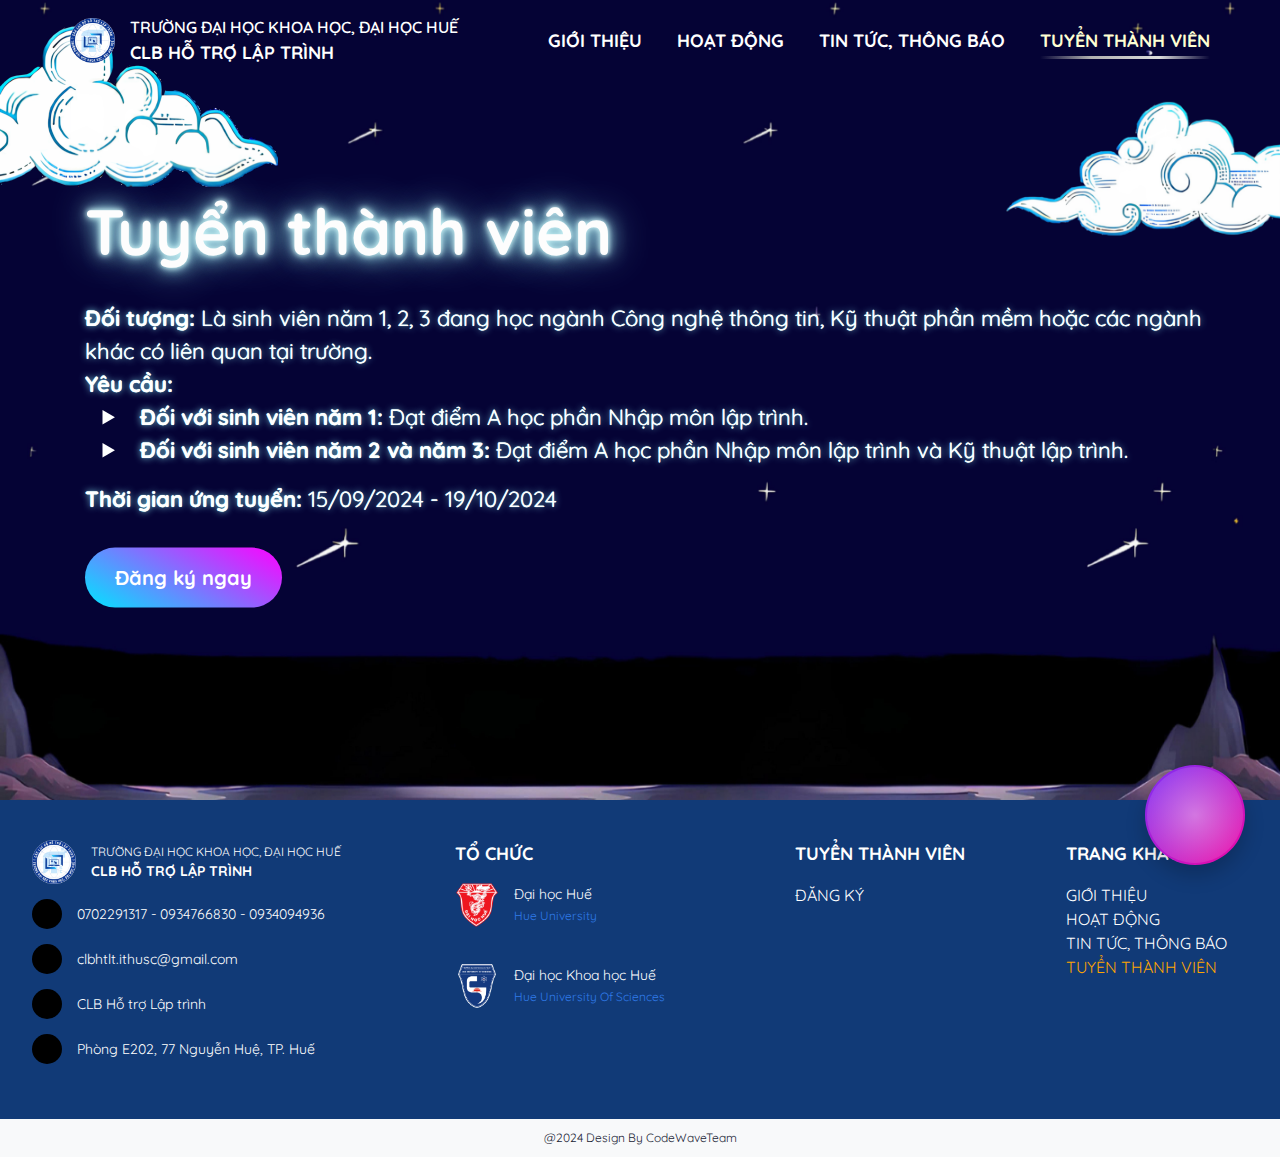
<file: pages/recruitmember.html>
<!DOCTYPE html>
<html lang="vi">
  <head>
    <!-- Meta -->
    <meta charset="UTF-8" />
    <meta name="viewport" content="width=device-width, initial-scale=1.0" />
    <!-- Meta -->

    <!-- Icon -->
    <link
      rel="shortcut icon"
      href="../assets/images/SPIT.ico"
      type="image/x-icon"
    />
    <link
      rel="stylesheet"
      href="https://cdnjs.cloudflare.com/ajax/libs/font-awesome/6.6.0/css/all.min.css"
      integrity="sha512-Kc323vGBEqzTmouAECnVceyQqyqdsSiqLQISBL29aUW4U/M7pSPA/gEUZQqv1cwx4OnYxTxve5UMg5GT6L4JJg=="
      crossorigin="anonymous"
      referrerpolicy="no-referrer"
    />
    <!-- Icon -->

    <!-- Swiper CSS -->
    <link
      rel="stylesheet"
      href="https://cdn.jsdelivr.net/npm/swiper/swiper-bundle.min.css"
    />
    <!-- Swiper CSS -->

    <!-- Bootstrap CSS -->
    <link
      href="https://stackpath.bootstrapcdn.com/bootstrap/4.5.2/css/bootstrap.min.css"
      rel="stylesheet"
    />
    <!-- Bootstrap CSS -->

    <!-- Animate css -->
    <link
      rel="stylesheet"
      href="https://cdnjs.cloudflare.com/ajax/libs/animate.css/4.1.1/animate.min.css"
    />
    <!-- Animate css -->

    <!-- My CSS -->
    <link rel="stylesheet" href="../assets/css/base.css" />
    <link rel="stylesheet" href="../assets/css/pages/recruitmember.css" />
    <!-- My CSS -->

    <title>SPIT Club - Tuyển thành viên</title>
  </head>
  <body>
    <!-- Start alert -->
    <div class="alert send-form alert-success">
      <div class="alert-wrapper">
        <div class="alert-icon" style="--background-color: #07bc0c">
          <i class="fa-solid fa-check"></i>
        </div>
        <div class="alert-content">Gửi form thành công</div>
      </div>
      <div class="alert-close">
        <i class="fa-solid fa-xmark"></i>
      </div>
      <div class="progress-container">
        <div class="progress-bar" style="--background-color: #07bc0c"></div>
      </div>
    </div>

    <div class="alert send-form alert-fail">
      <div class="alert-wrapper">
        <div class="alert-icon" style="--background-color: #9b231f">
          <i class="fa-solid fa-xmark"></i>
        </div>
        <div class="alert-content">Gửi form thất bại</div>
      </div>
      <div class="alert-close">
        <i class="fa-solid fa-xmark"></i>
      </div>
      <div class="progress-container">
        <div class="progress-bar" style="--background-color: #9b231f"></div>
      </div>
    </div>
    <script src="../assets/js/alert.js"></script>

    <div class="alert send-form alert-duplicate">
      <div class="alert-wrapper">
        <div class="alert-icon" style="--background-color: #a96828">
          <i class="fa-solid fa-info"></i>
        </div>
        <div class="alert-content">Form đã được gửi trước đó</div>
      </div>
      <div class="alert-close">
        <i class="fa-solid fa-xmark"></i>
      </div>
      <div class="progress-container">
        <div class="progress-bar" style="--background-color: #a96828"></div>
      </div>
    </div>
    <!-- End alert -->

    <!-- Start menu -->
    <div class="menu-wrapper">
      <div class="menu">
        <div class="menu-contain container-md">
          <a href="/" class="menu-logo" id="menuLogo">
            <img
              src="../assets/images/Menu/SPIT_Logo.png"
              alt="Logo của SPIT CLub"
            />
            <div class="menu-content">
              <p class="menu-subtitle">TRƯỜNG ĐẠI HỌC KHOA HỌC, ĐẠI HỌC HUẾ</p>
              <strong class="menu-title">CLB HỖ TRỢ LẬP TRÌNH</strong>
            </div>
          </a>
          <nav class="navigation" id="navigation">
            <div class="navigation-close">
              <a href="/" class="navigation-logo">
                <img
                  src="../assets/images/Menu/SPIT_Logo.png"
                  alt="Logo của SPIT CLub"
                />
              </a>
              <i class="fa-solid fa-xmark hide-icon" id="hideNavigation"></i>
            </div>
            <a href="./introduce.html" class="navigation-item">GIỚI THIỆU</a>
            <a href="./activities.html" class="navigation-item">HOẠT ĐỘNG</a>
            <a href="./news.html" class="navigation-item">TIN TỨC, THÔNG BÁO</a>
            <a href="./recruitmember.html" class="navigation-item active"
              >TUYỂN THÀNH VIÊN</a
            >
          </nav>
          <i
            class="fa-solid fa-bars-staggered show-icon"
            id="showNavigation"
          ></i>
        </div>
        <div class="mask" id="navigationOverlay"></div>
      </div>
    </div>

    <script src="../assets/js/navigation.js"></script>
    <!-- End menu -->

    <!-- Start header -->
    <header class="header">
      <div class="header-background">
        <div class="background-main">
          <img
            src="../assets/images/pages/recruitmember/Header/Background_main-Desktop.png"
            alt=""
            class="desktop"
          />
          <img
            src="../assets/images/pages/recruitmember/Header/Background_main-Tablet.png"
            alt=""
            class="tablet"
          />
          <img
            src="../assets/images/pages/recruitmember/Header/Background_main-Mobile.png"
            alt=""
            class="mobile"
          />
          <div class="background-clouds">
            <div
              class="clouds-left wow animate__animated animate__fadeInLeft"
              data-wow-duration="1s"
            >
              <img
                src="../assets/images/pages/recruitmember/Header/Cloud_left.png"
                alt=""
              />
            </div>
            <div
              class="clouds-right wow animate__animated animate__fadeInRight"
              data-wow-duration="1s"
            >
              <img
                src="../assets/images/pages/recruitmember/Header/Cloud_right.png"
                alt=""
              />
            </div>
          </div>
        </div>
      </div>

      <div
        class="container-md wow animate__animated animate__lightSpeedInLeft"
        data-wow-duration="1s"
        data-wow-delay="0.5s"
      >
        <div class="header-wrapper">
          <h1 class="header-title">Tuyển thành viên</h1>
          <div class="header-content">
            <p>
              <b>Đối tượng:</b> Là sinh viên năm 1, 2, 3 đang học ngành Công
              nghệ thông tin, Kỹ thuật phần mềm hoặc các ngành khác có liên quan
              tại trường.
            </p>
            <span><b>Yêu cầu:</b></span>
            <ul>
              <li>
                <b>Đối với sinh viên năm 1:</b> Đạt điểm A học phần Nhập môn lập
                trình.
              </li>
              <li>
                <b> Đối với sinh viên năm 2 và năm 3:</b> Đạt điểm A học phần
                Nhập môn lập trình và Kỹ thuật lập trình.
              </li>
            </ul>
            <p id="dateTime">
              <b>Thời gian ứng tuyển:</b> 15/09/2024 - 19/10/2024
            </p>
          </div>
          <a class="link-button get-form" id="openForm" href="#formWrapper">
            <p>Đăng ký ngay</p>
          </a>
        </div>
      </div>
    </header>
    <!-- End header -->

    <!-- Start can not get form now -->
    <div class="cannot-getform-wrapper">
      <div class="cannot-getform">
        <div class="inner-top">
          <h3 class="inner-title">FORM TUYỂN THÀNH VIÊN</h3>
          <div class="inner-icon" id="closeCannotGetForm">
            <i class="fa-solid fa-xmark"></i>
          </div>
        </div>
        <div class="inner-middle">
          <div class="inner-image">
            <img
              src="../assets/images/pages/recruitmember/Form/Cannot_getform.png"
              alt=""
            />
          </div>
          <div class="inner-content">
            <p class="inner-description main">
              Không phải thời điểm tuyển thành viên!
            </p>
            <p class="inner-description extra">Vui lòng thử lại sau.</p>
          </div>
        </div>
        <div class="inner-bottom">
          <div class="inner-confirm" id="closeCannotGetForm">
            <p class="inner-ok">OK</p>
          </div>
        </div>
      </div>
      <script src="../assets/js/form-status.js"></script>
    </div>

    <!-- End can not get form now -->

    <!-- Start form -->
    <section class="form" id="formWrapper">
      <div class="swiper-pagination"></div>
      <div class="form-background swiper mySwiper">
        <div class="swiper-wrapper">
          <div class="swiper-slide">
            <img
              src="../assets/images/pages/recruitmember/Form/BackgroundOne.png"
              alt=""
            />
          </div>
          <div class="swiper-slide">
            <img
              src="../assets/images/pages/recruitmember/Form/BackgroundTwo.png"
              alt=""
            />
          </div>
          <div class="swiper-slide">
            <img
              src="../assets/images/pages/recruitmember/Form/BackgroundThree.png"
              alt=""
            />
          </div>
          <div class="swiper-slide">
            <img
              src="../assets/images/pages/recruitmember/Form/BackgroundFour.png"
              alt=""
            />
          </div>
          <div class="swiper-slide">
            <img
              src="../assets/images/pages/recruitmember/Form/BackgroundFive.png"
              alt=""
            />
          </div>
          <div class="swiper-slide">
            <img
              src="../assets/images/pages/recruitmember/Form/BackgroundSix.png"
              alt=""
            />
          </div>
          <div class="swiper-slide">
            <img
              src="../assets/images/pages/recruitmember/Form/BackgroundSeven.png"
              alt=""
            />
          </div>
          <div class="swiper-slide">
            <img
              src="../assets/images/pages/recruitmember/Form/BackgroundEight.png"
              alt=""
            />
          </div>
        </div>
      </div>

      <div class="container">
        <div class="form-wrapper">
          <div class="form-head">
            <div class="swiper-button-prev"></div>
            <h3 class="head-title">FORM TUYỂN THÀNH VIÊN</h3>
          </div>
          <form action="https://formspree.io/f/mvgpyood" method="post">
            <div class="form-body">
              <div class="swiper-container">
                <div class="swiper-wrapper">
                  <div class="first-form swiper-slide">
                    <div class="information-type">
                      <h4>Thông tin cơ bản</h4>
                    </div>
                    <div class="form-groups">
                      <div class="form-group">
                        <label for="name">Họ và tên:</label>
                        <input
                          required
                          class="form-control"
                          type="text"
                          name="name"
                          id="name"
                          placeholder="VD: Nguyễn Văn A"
                          autocomplete="additional-name"
                        />
                      </div>
                      <div class="form-group">
                        <label for="id">Mã sinh viên:</label>
                        <input
                          required
                          class="form-control"
                          type="text"
                          name="id"
                          id="id"
                          placeholder="VD: 23T1020573"
                        />
                      </div>
                      <div class="form-group">
                        <label for="class">Lớp:</label>
                        <input
                          required
                          class="form-control"
                          type="text"
                          name="class"
                          id="class"
                          placeholder="VD: CNTT K47A"
                        />
                      </div>
                      <div class="form-group">
                        <label for="gender">Giới tính:</label>
                        <input
                          required
                          class="form-control"
                          type="text"
                          name="gender"
                          id="gender"
                          placeholder="Nam/Nữ/Khác"
                        />
                      </div>
                      <div class="form-group">
                        <label for="year">Khóa:</label>
                        <input
                          required
                          class="form-control"
                          type="text"
                          name="year"
                          id="year"
                          placeholder="VD: K47"
                        />
                      </div>
                      <div class="form-group">
                        <label for="email">Email</label>
                        <input
                          required
                          class="form-control"
                          type="email"
                          name="email"
                          id="email"
                          placeholder="VD: 23t1020573@husc.edu.vn"
                          autocomplete="email"
                        />
                      </div>
                      <div class="form-group">
                        <label for="number">Số điện thoại:</label>
                        <input
                          required
                          class="form-control"
                          type="text"
                          name="number"
                          id="number"
                          placeholder="Nhập số điện thoại của bạn..."
                        />
                      </div>
                      <div class="form-group">
                        <label for="facebook">Facebook:</label>
                        <input
                          type="text"
                          required
                          class="form-control"
                          name="facebook"
                          id="facebook"
                          placeholder="Nhập tên facebook của bạn..."
                        />
                      </div>
                    </div>
                    <div class="control-area">
                      <button type="reset">Xóa tất cả</button>
                      <button class="swiper-button-next">Tiếp theo</button>
                    </div>
                  </div>

                  <div class="second-form swiper-slide">
                    <div class="information-type">
                      <h4>Thông tin bổ sung</h4>
                    </div>
                    <div class="form-groups">
                      <div class="form-group">
                        <label for="gradeOne"
                          >Điểm hệ 10 Nhập môn lập trình:</label
                        >
                        <input
                          required
                          class="form-control"
                          type="text"
                          name="gradeOne"
                          id="gradeOne"
                          placeholder="Đối với sinh viên năm 1, năm 2 và năm 3"
                        />
                      </div>
                      <div class="form-group grade">
                        <label for="gradeTwo"
                          >Điểm hệ 10 Kĩ thuật lập trình:</label
                        >
                        <input
                          required
                          class="form-control"
                          type="text"
                          name="gradeTwo"
                          id="gradeTwo"
                          placeholder="Đối với sinh viên năm 2 và năm 3"
                        />
                      </div>
                      <div class="form-group paragraph">
                        <label for="wish">Nguyện vọng của bạn:</label>
                        <textarea
                          required
                          class="form-control paragraph"
                          type="text"
                          name="wish"
                          id="wish"
                          placeholder="Hãy mô tả ngắn gọn về nguyện vọng của bạn trong khoảng 100 chữ"
                        ></textarea>
                      </div>
                      <div class="form-group paragraph">
                        <label for="strength">Điểm mạnh của bạn:</label>
                        <textarea
                          class="form-control paragraph"
                          type="text"
                          name="strength"
                          id="strength"
                          placeholder="Hãy mô tả ngắn gọn về điểm mạnh của bạn trong khoảng 100 chữ"
                        ></textarea>
                      </div>
                      <div class="form-group checkbox">
                        <p>
                          Bạn có sẵn sàng đi trợ giảng cho các thầy cô không?
                        </p>
                        <div class="checkbox-input">
                          <div class="radio-option">
                            <input
                              class="radio-input"
                              type="radio"
                              name="option"
                              id="yes"
                              value="Yes"
                              required
                            />
                            <label for="yes">Có</label>
                          </div>
                          <div class="radio-option">
                            <input
                              class="radio-input"
                              type="radio"
                              name="option"
                              id="no"
                              value="No"
                            />
                            <label for="no">Không</label>
                          </div>
                        </div>
                      </div>
                      <div class="control-area">
                        <button type="reset">Xóa tất cả</button>
                        <button type="submit" class="alert-trigger">
                          Hoàn thành
                        </button>
                      </div>
                    </div>
                  </div>
                </div>
              </div>
            </div>
          </form>
        </div>
      </div>
    </section>
    <script src="../assets/js/form.js"></script>
    <!-- End form -->

    <!-- Start footer -->
    <div class="footer-wrapper">
      <footer class="footer">
        <div class="container-fluid">
          <div class="row">
            <div class="col-lg-7 col-md-12">
              <div class="footer-left">
                <div class="row justify-content-lg-around">
                  <div class="footer-contact inner-box col-sm-6">
                    <div class="inner-wrap">
                      <div class="inner-head">
                        <img
                          src="../assets/images/Footer/SPIT_Logo.png"
                          alt=""
                        />
                        <p>
                          TRƯỜNG ĐẠI HỌC KHOA HỌC, ĐẠI HỌC HUẾ
                          <br />
                          <b>CLB HỖ TRỢ LẬP TRÌNH</b>
                        </p>
                      </div>
                      <div class="inner-body">
                        <div class="contact-phone contact-box">
                          <div class="icon">
                            <i class="fa-solid fa-phone-volume"></i>
                          </div>
                          <p>0702291317 - 0934766830 - 0934094936</p>
                        </div>
                        <div class="contact-gmail contact-box">
                          <div class="icon">
                            <i class="fa-regular fa-envelope"></i>
                          </div>
                          <a href="mailto:clbhtlt.ithusc@gmail.com"
                            >clbhtlt.ithusc@gmail.com</a
                          >
                        </div>
                        <div class="contact-facbook contact-box">
                          <div class="icon">
                            <i class="fa-brands fa-facebook-f"></i>
                          </div>
                          <a
                            href="https://www.facebook.com/clbhtlt.ithusc"
                            target="_blank"
                            rel=""
                            >CLB Hỗ trợ Lập trình</a
                          >
                        </div>
                        <div class="contact-address contact-box">
                          <div class="icon">
                            <i class="fa-solid fa-location-dot"></i>
                          </div>
                          <p>Phòng E202, 77 Nguyễn Huệ, TP. Huế</p>
                        </div>
                      </div>
                      <div class="footer-page-md inner-box col-sm-6 one">
                        <div class="inner-head">
                          <p>TUYỂN THÀNH VIÊN</p>
                        </div>
                        <div class="inner-body">
                          <a href="#formWrapper" id="openForm">ĐĂNG KÝ</a><br />
                        </div>
                      </div>
                    </div>
                  </div>
                  <div class="footer-organization inner-box col-sm-6">
                    <div class="inner-wrap">
                      <div class="inner-head">
                        <p>TỔ CHỨC</p>
                      </div>
                      <div class="organization one">
                        <img
                          src="../assets/images/Footer/Hue_University-Logo.png"
                          alt="Logo của Đại Học Huế"
                        />
                        <p>
                          Đại học Huế
                          <br />
                          <a href="https://hueuni.edu.vn/" target="_blank"
                            >Hue University</a
                          >
                        </p>
                      </div>
                      <br />
                      <div class="organization two">
                        <img
                          src="../assets/images/Footer/HUSC_Hue_University-Logo.png"
                          alt="Logo của Đại Học Khoa Học, Đại Học Huế"
                        />
                        <p>
                          Đại học Khoa học Huế
                          <br />
                          <a href="https://husc.edu.vn/" target="_blank"
                            >Hue University Of Sciences</a
                          >
                        </p>
                      </div>
                      <div class="footer-page-md inner-box col-sm-6 two">
                        <div class="inner-head">
                          <p>TRANG KHÁC</p>
                        </div>
                        <div class="inner-body">
                          <a href="./introduce.html">GIỚI THIỆU</a><br />
                          <a href="./activities.html">HOẠT ĐỘNG</a>
                          <a href="./news.html">TIN TỨC, THÔNG BÁO</a>
                          <a class="active" href="#">TUYỂN THÀNH VIÊN</a>
                        </div>
                      </div>
                    </div>
                  </div>
                </div>
              </div>
            </div>
            <div class="col-lg-5 col-md-12">
              <div class="footer-right">
                <div class="row justify-content-lg-around">
                  <div class="footer-page inner-box col-sm-6">
                    <div class="inner-wrap">
                      <div class="inner-head">
                        <p>TUYỂN THÀNH VIÊN</p>
                      </div>
                      <div class="inner-body">
                        <a href="#formWrapper" id="openForm">ĐĂNG KÝ</a><br />
                      </div>
                    </div>
                  </div>
                  <div class="footer-page inner-box col-sm-6">
                    <div class="inner-wrap">
                      <div class="inner-head">
                        <p>TRANG KHÁC</p>
                      </div>
                      <div class="inner-body">
                        <a href="./introduce.html">GIỚI THIỆU</a><br />
                        <a href="./activities.html">HOẠT ĐỘNG</a><br />
                        <a href="./news.html">TIN TỨC, THÔNG BÁO</a><br />
                        <a href="#" class="active">TUYỂN THÀNH VIÊN</a><br />
                      </div>
                    </div>
                  </div>
                </div>
              </div>
            </div>
          </div>
        </div>
      </footer>
      <div class="copy-right">
        <p>&#64;2024 Design By CodeWaveTeam</p>
      </div>
    </div>
    <!-- End footer -->

    <!-- Start button components -->
    <!-- Start button to top -->
    <button
      onclick="topFunction()"
      class="top-button"
      id="topButton"
      title="Go to top"
    >
      <i class="fa-solid fa-angle-up"></i>
    </button>
    <!-- End button to top -->

    <!-- Start button to bottom -->
    <button
      onclick="bottomFunction()"
      class="bottom-button"
      id="bottomButton"
      title="Go to bottom"
    >
      <i class="fa-solid fa-angle-down"></i>
    </button>
    <!-- End button to bottom -->
    <script src="../assets/js/button_components.js"></script>
    <!-- End button components -->

    <!-- Smooth scroll behavior -->
    <script src="../assets/js/smooth_scroll-behavior.js"></script>
    <!-- Smooth scroll behavior -->

    <!-- Scroll load fix -->
    <script src="../assets/js/scroll_load-fix.js"></script>
    <!-- Scroll load fix -->

    <!-- Interaction -->
    <script src="../assets/js/interaction.js"></script>
    <!-- Interaction -->
  </body>

  <!-- WOW js -->
  <script src="https://cdnjs.cloudflare.com/ajax/libs/wow/1.1.2/wow.min.js"></script>
  <script>
    new WOW().init();
  </script>
  <!-- WOW js -->

  <!-- Bootstrap JS and dependencies -->
  <script src="https://code.jquery.com/jquery-3.5.1.slim.min.js"></script>
  <script src="https://cdn.jsdelivr.net/npm/@popperjs/core@2.9.3/dist/umd/popper.min.js"></script>
  <script src="https://stackpath.bootstrapcdn.com/bootstrap/4.5.2/js/bootstrap.min.js"></script>
  <!-- Bootstrap JS and dependencies -->

  <!-- Swiper JS -->
  <script src="https://cdn.jsdelivr.net/npm/swiper/swiper-bundle.min.js"></script>
  <!-- Swiper JS -->
</html>
</file>
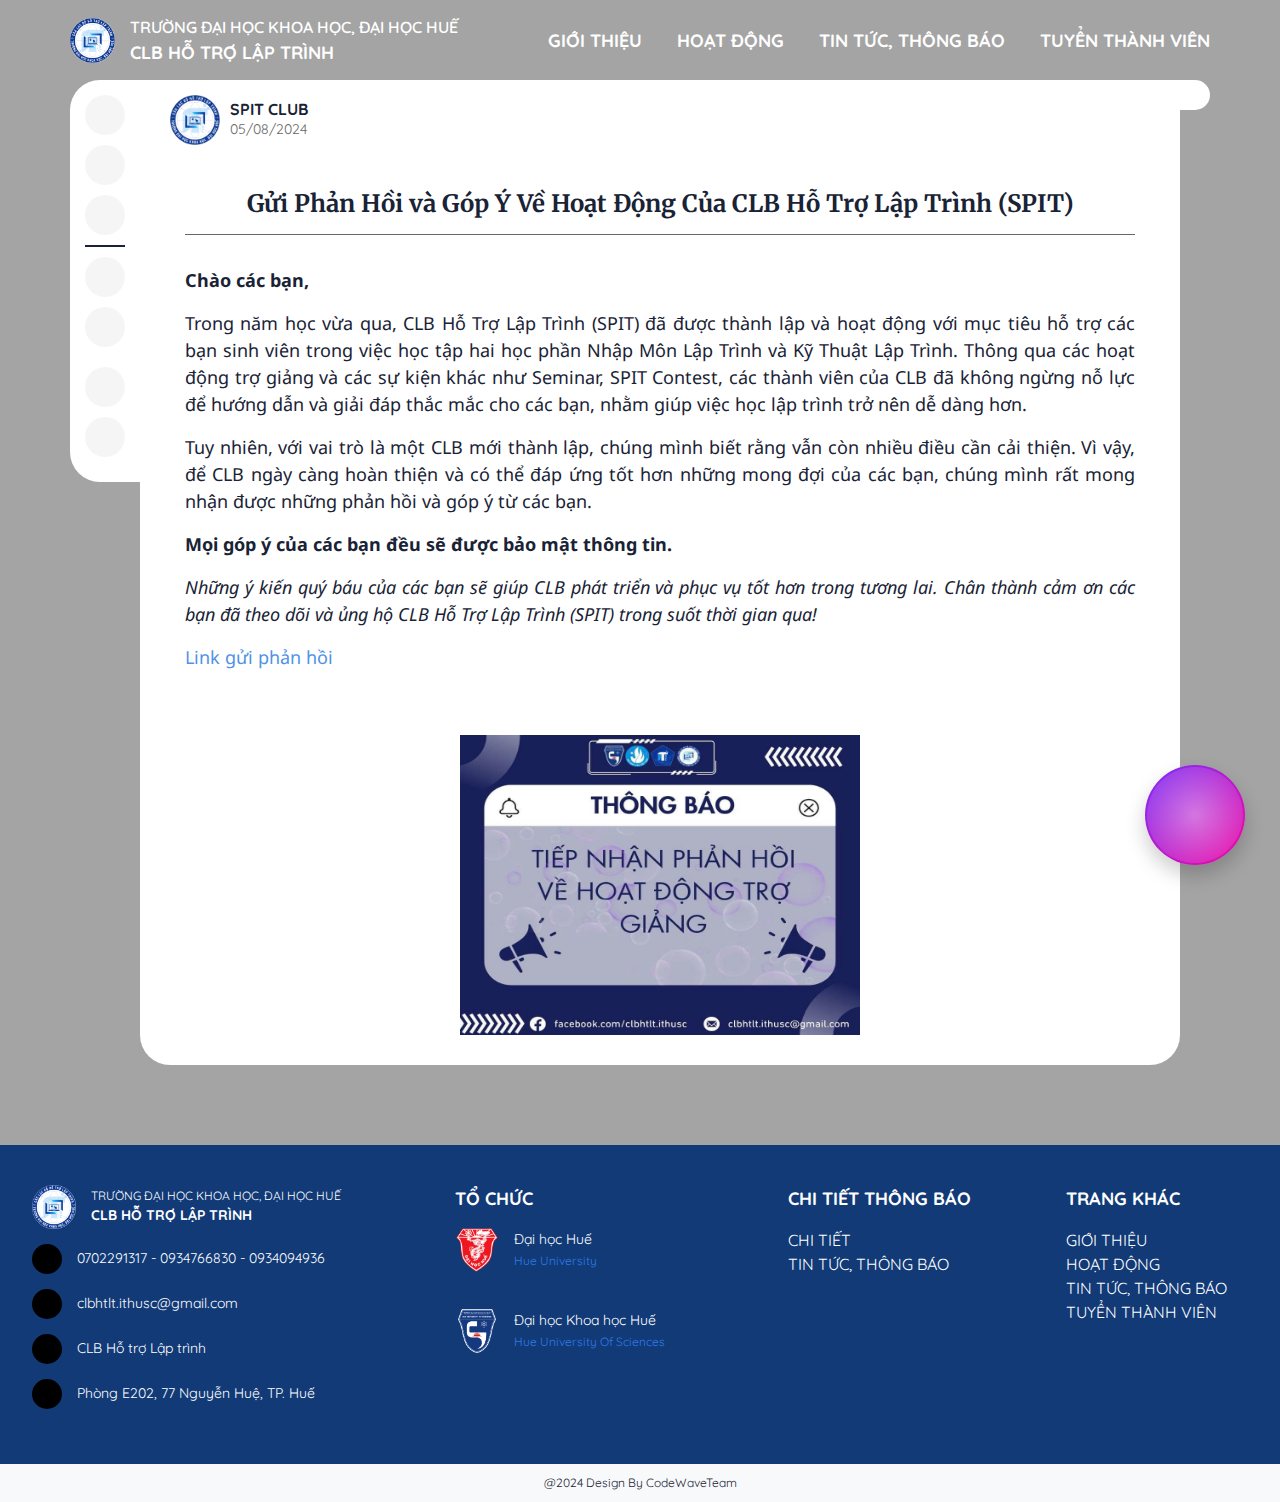
<file: pages/newsdetail/05-08-2024.html>
<!DOCTYPE html>
<html lang="en">
  <head>
    <!-- Meta -->
    <meta charset="UTF-8" />
    <meta name="viewport" content="width=device-width, initial-scale=1.0" />
    <!-- Meta -->

    <!-- Icon -->
    <link
      rel="shortcut icon"
      href="../../assets/images/SPIT.ico"
      type="image/x-icon"
    />
    <link
      rel="stylesheet"
      href="https://cdnjs.cloudflare.com/ajax/libs/font-awesome/6.6.0/css/all.min.css"
      integrity="sha512-Kc323vGBEqzTmouAECnVceyQqyqdsSiqLQISBL29aUW4U/M7pSPA/gEUZQqv1cwx4OnYxTxve5UMg5GT6L4JJg=="
      crossorigin="anonymous"
      referrerpolicy="no-referrer"
    />
    <!-- Icon -->

    <!-- Swiper CSS -->
    <link
      rel="stylesheet"
      href="https://cdn.jsdelivr.net/npm/swiper/swiper-bundle.min.css"
    />
    <!-- Swiper CSS -->

    <!-- Bootstrap CSS -->
    <link
      href="https://stackpath.bootstrapcdn.com/bootstrap/4.5.2/css/bootstrap.min.css"
      rel="stylesheet"
    />
    <!-- Bootstrap CSS -->

    <!-- My CSS -->
    <link rel="stylesheet" href="../../assets/css/base.css" />
    <link rel="stylesheet" href="../../assets/css/pages/newsdetail.css" />
    <!-- My CSS -->

    <title>SPIT - Chi tiết tin tức, thông báo</title>
  </head>
  <body>
    <!-- Start alert -->
    <div class="alert save-details alert-information">
      <div class="alert-wrapper">
        <div class="alert-icon" style="--background-color: #1a4084">
          <i class="fa-regular fa-lightbulb"></i>
        </div>
        <div class="alert-content">Bài viết đã được lưu</div>
      </div>
      <div class="alert-close">
        <i class="fa-solid fa-xmark"></i>
      </div>
      <div class="progress-container">
        <div class="progress-bar" style="--background-color: #1a4084"></div>
      </div>
    </div>

    <div class="alert copy-details alert-information">
      <div class="alert-wrapper">
        <div class="alert-icon" style="--background-color: #1a4084">
          <i class="fa-regular fa-lightbulb"></i>
        </div>
        <div class="alert-content">Đã sao chép liên kết vào bảng tạm</div>
      </div>
      <div class="alert-close">
        <i class="fa-solid fa-xmark"></i>
      </div>
      <div class="progress-container">
        <div class="progress-bar" style="--background-color: #1a4084"></div>
      </div>
    </div>

    <div class="alert save-details alert-warning">
      <div class="alert-wrapper">
        <div class="alert-icon" style="--background-color: #a96828">
          <i class="fa-solid fa-info"></i>
        </div>
        <div class="alert-content">Bài viết đã được lưu trước đó</div>
      </div>
      <div class="alert-close">
        <i class="fa-solid fa-xmark"></i>
      </div>
      <div class="progress-container">
        <div class="progress-bar" style="--background-color: #a96828"></div>
      </div>
    </div>
    <script src="../../assets/js/alert.js"></script>
    <!-- End alert -->

    <!-- Start menu -->
    <div class="menu-wrapper">
      <div class="menu">
        <div class="menu-contain container-md">
          <a href="/" class="menu-logo" id="menuLogo">
            <img
              src="../../assets/images/Menu/SPIT_Logo.png"
              alt="Logo của SPIT CLub"
            />
            <div class="menu-content">
              <p class="menu-subtitle">TRƯỜNG ĐẠI HỌC KHOA HỌC, ĐẠI HỌC HUẾ</p>
              <strong class="menu-title">CLB HỖ TRỢ LẬP TRÌNH</strong>
            </div>
          </a>
          <nav class="navigation" id="navigation">
            <div class="navigation-close">
              <a href="/" class="navigation-logo">
                <img
                  src="../../assets/images/Menu/SPIT_Logo.png"
                  alt="Logo của SPIT CLub"
                />
              </a>
              <i class="fa-solid fa-xmark hide-icon" id="hideNavigation"></i>
            </div>
            <a href="../../pages/introduce.html" class="navigation-item"
              >GIỚI THIỆU</a
            >
            <a href="../../pages/activities.html" class="navigation-item"
              >HOẠT ĐỘNG</a
            >
            <a href="../../pages/news.html" class="navigation-item"
              >TIN TỨC, THÔNG BÁO</a
            >
            <a href="../../pages/recruitmember.html" class="navigation-item"
              >TUYỂN THÀNH VIÊN</a
            >
          </nav>
          <i
            class="fa-solid fa-bars-staggered show-icon"
            id="showNavigation"
          ></i>
        </div>
        <div class="mask" id="navigationOverlay"></div>
      </div>
    </div>
    <script src="../../assets/js/navigation.js"></script>
    <!-- End menu -->

    <div class="savedarticle">
      <div class="overlay-mask"></div>
      <div class="savedartitle-container">
        <div class="close-button">
          <i class="fa-regular fa-rectangle-xmark"></i>
        </div>
        <div class="inner-header">
          <h3 class="inner-title">Các bài viết đã lưu</h3>
        </div>
        <div class="inner-body">
          <div class="no-article">
            <img
              src="../../assets/images/pages/newsdetail/None_article.png"
              alt=""
            />
            <h5>Chưa có bài viết đã lưu</h5>
            <p>Hãy lưu lại bài viết bạn thích!</p>
          </div>
        </div>
      </div>
    </div>

    <!-- Start news detail -->
    <section class="newsdetail" id="newsdetail">
      <div class="container-md">
        <div class="row justify-content-between">
          <div class="side-icons left d-md-block d-none one">
            <div class="components one">
              <a
                class="inner-icon message"
                target="_blank"
                onclick="sendEmail()"
                title="Gửi phản hồi về bài viết này cho SPIT"
                ><i class="fa-solid fa-message"></i
              ></a>
              <a
                class="inner-icon bookmark alert-trigger"
                onclick="saveArticle()"
                title="Lưu bài viết này"
              >
                <i class="fa-solid fa-bookmark"></i>
              </a>
              <div
                class="inner-icon disk openSavedArticle"
                title="Mở danh sách các bài viết đã lưu"
              >
                <i class="fa-solid fa-floppy-disk"></i>
              </div>
            </div>
            <div class="share-social">
              <a
                class="inner-icon facebook"
                title="Share bài viết của SPIT trên facebook"
                target="_blank"
                onclick="shareOnFacebook()"
              >
                <i class="fa-brands fa-facebook-f"></i>
              </a>
              <div
                class="inner-icon copy-link alert-trigger"
                onclick="copyLinkToClipboard()"
                title="Lấy link của trang hiện tại"
              >
                <i class="fa-solid fa-link"></i>
              </div>
            </div>
            <div class="components two">
              <a
                href="../../assets/files/pages/newsdetail/05-08-2024.pdf"
                download="05-08-2024.pdf"
                class="inner-icon print"
                title="In và tải về bài viết"
                ><i class="fa-solid fa-print"></i
              ></a>
              <a
                class="inner-icon out"
                href="../news.html"
                title="Về trang trước"
              >
                <i class="fa-solid fa-arrow-left"></i>
              </a>
            </div>
          </div>
          <div class="newsdetail-contain">
            <div class="side-icons left d-md-none d-block two">
              <div class="components one">
                <a
                  class="inner-icon message"
                  target="_blank"
                  onclick="sendEmail()"
                  title="Gửi phản hồi về bài viết này cho SPIT"
                  ><i class="fa-solid fa-message"></i
                ></a>
                <a
                  class="inner-icon bookmark alert-trigger"
                  onclick="saveArticle()"
                  title="Lưu bài viết này"
                >
                  <i class="fa-solid fa-bookmark"></i>
                </a>
                <div
                  class="inner-icon disk openSavedArticle"
                  title="Mở danh sách các bài viết đã lưu"
                >
                  <i class="fa-solid fa-floppy-disk"></i>
                </div>
              </div>
              <div class="share-social">
                <a
                  class="inner-icon facebook"
                  title="Share bài viết của SPIT trên facebook"
                  target="_blank"
                  onclick="shareOnFacebook()"
                >
                  <i class="fa-brands fa-facebook-f"></i>
                </a>
                <div
                  class="inner-icon copy-link alert-trigger"
                  onclick="copyLinkToClipboard()"
                  title="Lấy link của trang hiện tại"
                >
                  <i class="fa-solid fa-link"></i>
                </div>
              </div>
              <div class="components two">
                <a
                  href="../../assets/files/pages/newsdetail/05-08-2024.pdf"
                  download="05-08-2024.pdf"
                  class="inner-icon print"
                  title="In và tải về bài viết"
                  ><i class="fa-solid fa-print"></i
                ></a>
                <a
                  class="inner-icon out"
                  href="../news.html"
                  title="Về trang trước"
                >
                  <i class="fa-solid fa-arrow-left"></i>
                </a>
              </div>
            </div>
            <div class="inner-head">
              <div class="inner-logo">
                <div class="row align-items-center">
                  <img src="../../assets/images/SPIT.ico" alt="" />
                  <div class="inner-content">
                    <div class="inner-title">
                      <div class="row align-items-center">
                        <h5><b>SPIT CLUB</b></h5>
                        <i class="fa-solid fa-circle-check"></i>
                      </div>
                    </div>
                    <p class="inner-date">05/08/2024</p>
                  </div>
                </div>
              </div>
            </div>
            <div class="inner-body">
              <h4 class="title">
                <b>
                  Gửi Phản Hồi và Góp Ý Về Hoạt Động Của CLB Hỗ Trợ Lập Trình
                  (SPIT)
                </b>
              </h4>
              <div class="content">
                <p><b>Chào các bạn,</b></p>
                <p>
                  Trong năm học vừa qua, CLB Hỗ Trợ Lập Trình (SPIT) đã được
                  thành lập và hoạt động với mục tiêu hỗ trợ các bạn sinh viên
                  trong việc học tập hai học phần Nhập Môn Lập Trình và Kỹ Thuật
                  Lập Trình. Thông qua các hoạt động trợ giảng và các sự kiện
                  khác như Seminar, SPIT Contest, các thành viên của CLB đã
                  không ngừng nỗ lực để hướng dẫn và giải đáp thắc mắc cho các
                  bạn, nhằm giúp việc học lập trình trở nên dễ dàng hơn.
                </p>
                <p>
                  Tuy nhiên, với vai trò là một CLB mới thành lập, chúng mình
                  biết rằng vẫn còn nhiều điều cần cải thiện. Vì vậy, để CLB
                  ngày càng hoàn thiện và có thể đáp ứng tốt hơn những mong đợi
                  của các bạn, chúng mình rất mong nhận được những phản hồi và
                  góp ý từ các bạn.
                </p>
                <p>
                  <b>Mọi góp ý của các bạn đều sẽ được bảo mật thông tin.</b>
                </p>
                <p>
                  <i>
                    Những ý kiến quý báu của các bạn sẽ giúp CLB phát triển và
                    phục vụ tốt hơn trong tương lai. Chân thành cảm ơn các bạn
                    đã theo dõi và ủng hộ CLB Hỗ Trợ Lập Trình (SPIT) trong suốt
                    thời gian qua!
                  </i>
                </p>
                <a href="https://forms.gle/f5Fvib63seMEWycL8" target="_blank"
                  >Link gửi phản hồi</a
                >
              </div>
              <div class="swiper images">
                <div class="swiper-wrapper">
                  <div class="swiper-slide">
                    <img
                      src="../../assets/images/pages/newsdetail/05-08-2024/1.png"
                      alt=""
                    />
                  </div>
                </div>
              </div>
            </div>
            <a
              href="../news.html"
              title="Thoát trang"
              class="side-icons right d-md-none d-block two"
            >
              <i class="fa-solid fa-x"></i>
            </a>
          </div>
          <a
            href="../news.html"
            class="side-icons right d-md-block d-none one"
            title="Thoát trang"
          >
            <i class="fa-solid fa-x"></i>
          </a>
        </div>
      </div>
      <script src="../../assets/js/newsdetail-icons.js"></script>
      <script src="../../assets/js/newsdetail-images.js"></script>
    </section>
    <!-- End news detail -->

    <!-- Start footer -->
    <div class="footer-wrapper">
      <footer class="footer">
        <div class="container-fluid">
          <div class="row">
            <div class="col-lg-7 col-md-12">
              <div class="footer-left">
                <div class="row justify-content-lg-around">
                  <div class="footer-contact inner-box col-sm-6">
                    <div class="inner-wrap">
                      <div class="inner-head">
                        <img
                          src="../../assets/images/Footer/SPIT_Logo.png"
                          alt=""
                        />
                        <p>
                          TRƯỜNG ĐẠI HỌC KHOA HỌC, ĐẠI HỌC HUẾ
                          <br />
                          <b>CLB HỖ TRỢ LẬP TRÌNH</b>
                        </p>
                      </div>
                      <div class="inner-body">
                        <div class="contact-phone contact-box">
                          <div class="icon">
                            <i class="fa-solid fa-phone-volume"></i>
                          </div>
                          <p>0702291317 - 0934766830 - 0934094936</p>
                        </div>
                        <div class="contact-gmail contact-box">
                          <div class="icon">
                            <i class="fa-regular fa-envelope"></i>
                          </div>
                          <a href="mailto:clbhtlt.ithusc@gmail.com"
                            >clbhtlt.ithusc@gmail.com</a
                          >
                        </div>
                        <div class="contact-facbook contact-box">
                          <div class="icon">
                            <i class="fa-brands fa-facebook-f"></i>
                          </div>
                          <a
                            href="https://www.facebook.com/clbhtlt.ithusc"
                            target="_blank"
                            rel=""
                            >CLB Hỗ trợ Lập trình</a
                          >
                        </div>
                        <div class="contact-address contact-box">
                          <div class="icon">
                            <i class="fa-solid fa-location-dot"></i>
                          </div>
                          <p>Phòng E202, 77 Nguyễn Huệ, TP. Huế</p>
                        </div>
                      </div>
                      <div class="footer-page-md inner-box col-sm-6 one">
                        <div class="inner-head">
                          <p>CHI TIẾT THÔNG BÁO</p>
                        </div>
                        <div class="inner-body">
                          <a href="#newsdetail">CHI TIẾT</a><br />
                          <a href="../news.html">TIN TỨC, THÔNG BÁO</a><br />
                        </div>
                      </div>
                    </div>
                  </div>
                  <div class="footer-organization inner-box col-sm-6">
                    <div class="inner-wrap">
                      <div class="inner-head">
                        <p>TỔ CHỨC</p>
                      </div>
                      <div class="organization one">
                        <img
                          src="../../assets/images/Footer/Hue_University-Logo.png"
                          alt="Logo của Đại Học Huế"
                        />
                        <p>
                          Đại học Huế
                          <br />
                          <a href="https://hueuni.edu.vn/" target="_blank"
                            >Hue University</a
                          >
                        </p>
                      </div>
                      <br />
                      <div class="organization two">
                        <img
                          src="../../assets/images/Footer/HUSC_Hue_University-Logo.png"
                          alt="Logo của Đại Học Khoa Học, Đại Học Huế"
                        />
                        <p>
                          Đại học Khoa học Huế
                          <br />
                          <a href="https://husc.edu.vn/" target="_blank"
                            >Hue University Of Sciences</a
                          >
                        </p>
                      </div>
                      <div class="footer-page-md inner-box col-sm-6 two">
                        <div class="inner-head">
                          <p>TRANG KHÁC</p>
                        </div>
                        <div class="inner-body">
                          <a href="../../pages/introduce.html">GIỚI THIỆU</a
                          ><br />
                          <a href="../../pages/activities.html">HOẠT ĐỘNG</a>
                          <a href="../../pages/news.html">TIN TỨC, THÔNG BÁO</a>
                          <a href="../../pages/recruitmember.html"
                            >TUYỂN THÀNH VIÊN</a
                          >
                        </div>
                      </div>
                    </div>
                  </div>
                </div>
              </div>
            </div>
            <div class="col-lg-5 col-md-12">
              <div class="footer-right">
                <div class="row justify-content-lg-around">
                  <div class="footer-page inner-box col-sm-6">
                    <div class="inner-wrap">
                      <div class="inner-head">
                        <p>CHI TIẾT THÔNG BÁO</p>
                      </div>
                      <div class="inner-body">
                        <a href="#newsdetail">CHI TIẾT</a><br />
                        <a href="../news.html">TIN TỨC, THÔNG BÁO</a><br />
                      </div>
                    </div>
                  </div>
                  <div class="footer-page inner-box col-sm-6">
                    <div class="inner-wrap">
                      <div class="inner-head">
                        <p>TRANG KHÁC</p>
                      </div>
                      <div class="inner-body">
                        <a href="../../pages/introduce.html">GIỚI THIỆU</a
                        ><br />
                        <a href="../../pages/activities.html">HOẠT ĐỘNG</a
                        ><br />
                        <a href="../../pages/news.html">TIN TỨC, THÔNG BÁO</a
                        ><br />
                        <a href="../../pages/recruitmember.html"
                          >TUYỂN THÀNH VIÊN</a
                        ><br />
                      </div>
                    </div>
                  </div>
                </div>
              </div>
            </div>
          </div>
        </div>
      </footer>
      <div class="copy-right">
        <p>&#64;2024 Design By CodeWaveTeam</p>
      </div>
    </div>
    <!-- End footer -->

    <!-- Start button components -->
    <!-- Start button to top -->
    <button
      onclick="topFunction()"
      class="top-button"
      id="topButton"
      title="Go to top"
    >
      <i class="fa-solid fa-angle-up"></i>
    </button>
    <!-- End button to top -->

    <!-- Start button to bottom -->
    <button
      onclick="bottomFunction()"
      class="bottom-button"
      id="bottomButton"
      title="Go to bottom"
    >
      <i class="fa-solid fa-angle-down"></i>
    </button>
    <!-- End button to bottom -->
    <script src="../../assets/js/button_components.js"></script>
    <!-- End button components -->

    <!-- Interaction -->
    <script src="../../assets/js/interaction.js"></script>
    <!-- Interaction -->
  </body>
  <!-- Swiper JS -->
  <script src="https://cdn.jsdelivr.net/npm/swiper/swiper-bundle.min.js"></script>
  <!-- Swiper JS -->

  <!-- Scroll load fix -->
  <script src="../../assets/js/scroll_load-fix.js"></script>
  <!-- Scroll load fix -->

  <!-- Smooth scroll behavior -->
  <script src="../../assets/js/smooth_scroll-behavior.js"></script>
  <!-- Smooth scroll behavior -->
</html>
</file>
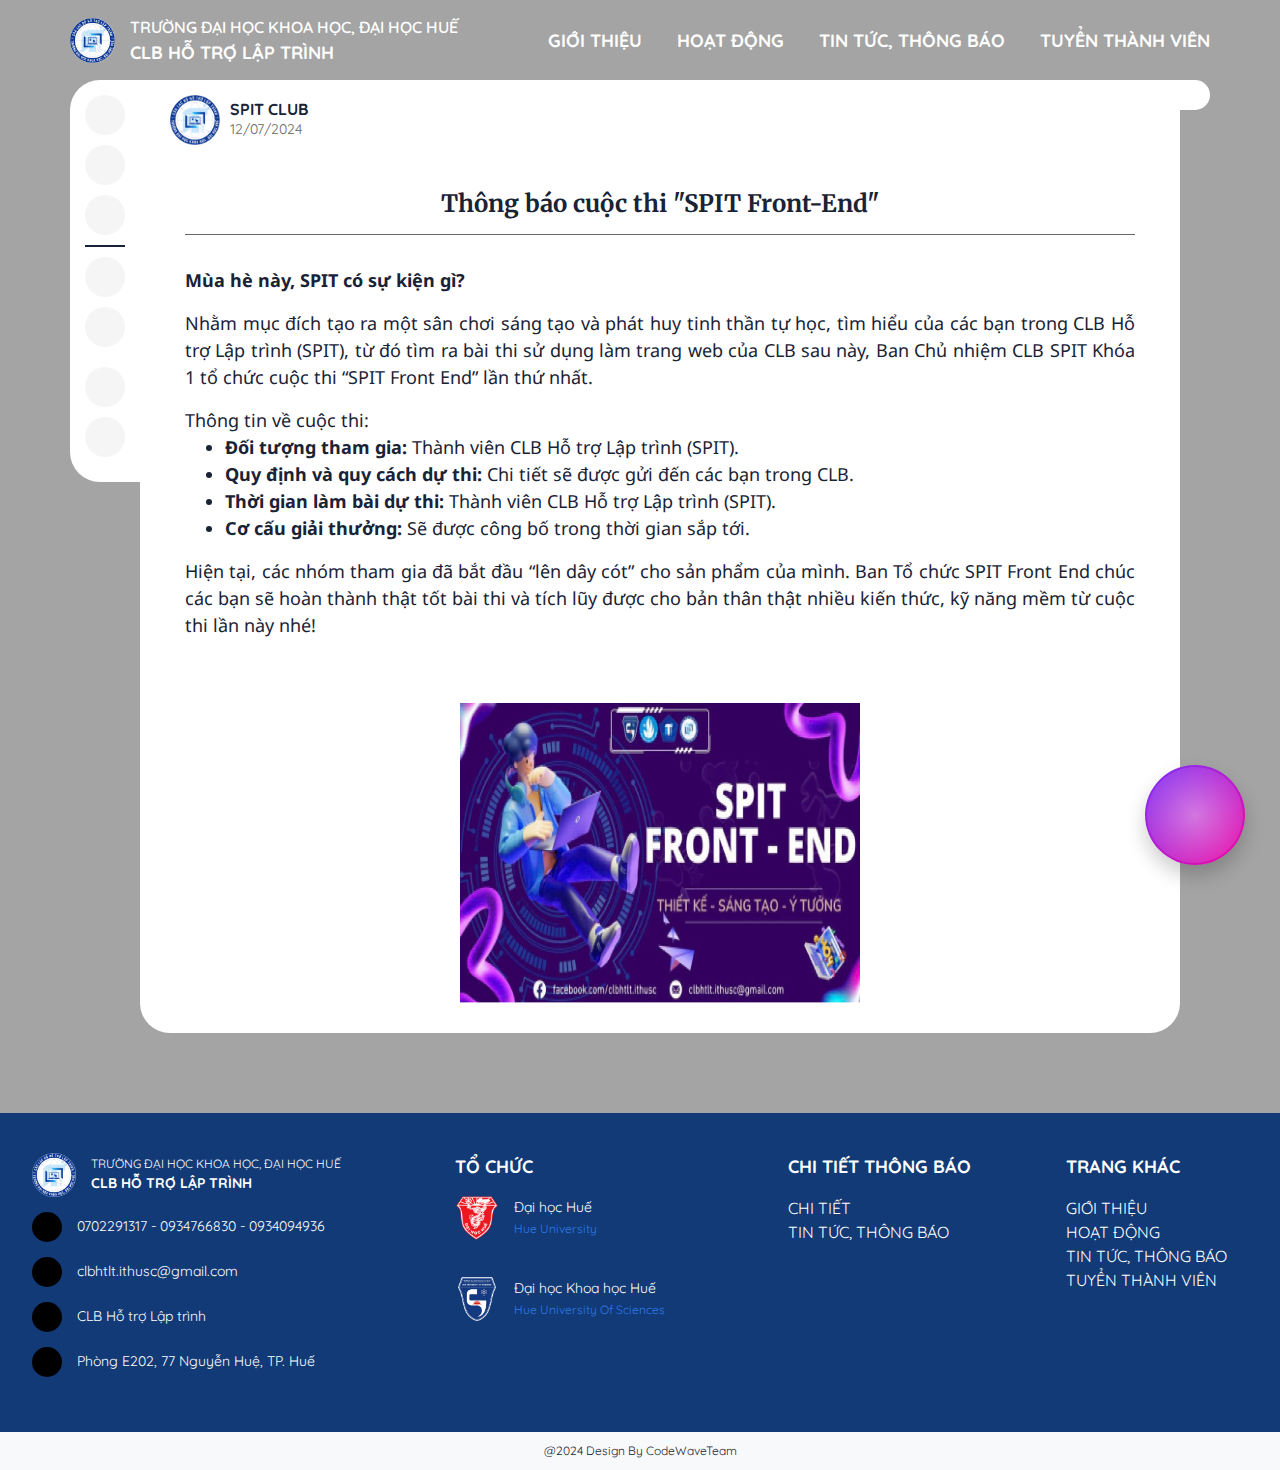
<file: pages/newsdetail/12-07-2024.html>
<!DOCTYPE html>
<html lang="en">
  <head>
    <!-- Meta -->
    <meta charset="UTF-8" />
    <meta name="viewport" content="width=device-width, initial-scale=1.0" />
    <!-- Meta -->

    <!-- Icon -->
    <link
      rel="shortcut icon"
      href="../../assets/images/SPIT.ico"
      type="image/x-icon"
    />
    <link
      rel="stylesheet"
      href="https://cdnjs.cloudflare.com/ajax/libs/font-awesome/6.6.0/css/all.min.css"
      integrity="sha512-Kc323vGBEqzTmouAECnVceyQqyqdsSiqLQISBL29aUW4U/M7pSPA/gEUZQqv1cwx4OnYxTxve5UMg5GT6L4JJg=="
      crossorigin="anonymous"
      referrerpolicy="no-referrer"
    />
    <!-- Icon -->

    <!-- Swiper CSS -->
    <link
      rel="stylesheet"
      href="https://cdn.jsdelivr.net/npm/swiper/swiper-bundle.min.css"
    />
    <!-- Swiper CSS -->

    <!-- Bootstrap CSS -->
    <link
      href="https://stackpath.bootstrapcdn.com/bootstrap/4.5.2/css/bootstrap.min.css"
      rel="stylesheet"
    />
    <!-- Bootstrap CSS -->

    <!-- My CSS -->
    <link rel="stylesheet" href="../../assets/css/base.css" />
    <link rel="stylesheet" href="../../assets/css/pages/newsdetail.css" />
    <!-- My CSS -->

    <title>SPIT - Chi tiết tin tức, thông báo</title>
  </head>
  <body>
    <!-- Start alert -->
    <div class="alert save-details alert-information">
      <div class="alert-wrapper">
        <div class="alert-icon" style="--background-color: #1a4084">
          <i class="fa-regular fa-lightbulb"></i>
        </div>
        <div class="alert-content">Bài viết đã được lưu</div>
      </div>
      <div class="alert-close">
        <i class="fa-solid fa-xmark"></i>
      </div>
      <div class="progress-container">
        <div class="progress-bar" style="--background-color: #1a4084"></div>
      </div>
    </div>

    <div class="alert copy-details alert-information">
      <div class="alert-wrapper">
        <div class="alert-icon" style="--background-color: #1a4084">
          <i class="fa-regular fa-lightbulb"></i>
        </div>
        <div class="alert-content">Đã sao chép liên kết vào bảng tạm</div>
      </div>
      <div class="alert-close">
        <i class="fa-solid fa-xmark"></i>
      </div>
      <div class="progress-container">
        <div class="progress-bar" style="--background-color: #1a4084"></div>
      </div>
    </div>

    <div class="alert save-details alert-warning">
      <div class="alert-wrapper">
        <div class="alert-icon" style="--background-color: #a96828">
          <i class="fa-solid fa-info"></i>
        </div>
        <div class="alert-content">Bài viết đã được lưu trước đó</div>
      </div>
      <div class="alert-close">
        <i class="fa-solid fa-xmark"></i>
      </div>
      <div class="progress-container">
        <div class="progress-bar" style="--background-color: #a96828"></div>
      </div>
    </div>
    <script src="../../assets/js/alert.js"></script>
    <!-- End alert -->

    <!-- Start menu -->
    <div class="menu-wrapper">
      <div class="menu">
        <div class="menu-contain container-md">
          <a href="/" class="menu-logo" id="menuLogo">
            <img
              src="../../assets/images/Menu/SPIT_Logo.png"
              alt="Logo của SPIT CLub"
            />
            <div class="menu-content">
              <p class="menu-subtitle">TRƯỜNG ĐẠI HỌC KHOA HỌC, ĐẠI HỌC HUẾ</p>
              <strong class="menu-title">CLB HỖ TRỢ LẬP TRÌNH</strong>
            </div>
          </a>
          <nav class="navigation" id="navigation">
            <div class="navigation-close">
              <a href="/" class="navigation-logo">
                <img
                  src="../../assets/images/Menu/SPIT_Logo.png"
                  alt="Logo của SPIT CLub"
                />
              </a>
              <i class="fa-solid fa-xmark hide-icon" id="hideNavigation"></i>
            </div>
            <a href="../../pages/introduce.html" class="navigation-item"
              >GIỚI THIỆU</a
            >
            <a href="../../pages/activities.html" class="navigation-item"
              >HOẠT ĐỘNG</a
            >
            <a href="../../pages/news.html" class="navigation-item"
              >TIN TỨC, THÔNG BÁO</a
            >
            <a href="../../pages/recruitmember.html" class="navigation-item"
              >TUYỂN THÀNH VIÊN</a
            >
          </nav>
          <i
            class="fa-solid fa-bars-staggered show-icon"
            id="showNavigation"
          ></i>
        </div>
        <div class="mask" id="navigationOverlay"></div>
      </div>
    </div>
    <script src="../../assets/js/navigation.js"></script>
    <!-- End menu -->

    <div class="savedarticle">
      <div class="overlay-mask"></div>
      <div class="savedartitle-container">
        <div class="close-button">
          <i class="fa-regular fa-rectangle-xmark"></i>
        </div>
        <div class="inner-header">
          <h3 class="inner-title">Các bài viết đã lưu</h3>
        </div>
        <div class="inner-body">
          <div class="no-article">
            <img
              src="../../assets/images/pages/newsdetail/None_article.png"
              alt=""
            />
            <h5>Chưa có bài viết đã lưu</h5>
            <p>Hãy lưu lại bài viết bạn thích!</p>
          </div>
        </div>
      </div>
    </div>

    <!-- Start news detail -->
    <section class="newsdetail" id="newsdetail">
      <div class="container-md">
        <div class="row justify-content-between">
          <div class="side-icons left d-md-block d-none one">
            <div class="components one">
              <a
                class="inner-icon message"
                target="_blank"
                onclick="sendEmail()"
                title="Gửi phản hồi về bài viết này cho SPIT"
                ><i class="fa-solid fa-message"></i
              ></a>
              <a
                class="inner-icon bookmark alert-trigger"
                onclick="saveArticle()"
                title="Lưu bài viết này"
              >
                <i class="fa-solid fa-bookmark"></i>
              </a>
              <div
                class="inner-icon disk openSavedArticle"
                title="Mở danh sách các bài viết đã lưu"
              >
                <i class="fa-solid fa-floppy-disk"></i>
              </div>
            </div>
            <div class="share-social">
              <a
                class="inner-icon facebook"
                title="Share bài viết của SPIT trên facebook"
                target="_blank"
                onclick="shareOnFacebook()"
              >
                <i class="fa-brands fa-facebook-f"></i>
              </a>
              <div
                class="inner-icon copy-link alert-trigger"
                onclick="copyLinkToClipboard()"
                title="Lấy link của trang hiện tại"
              >
                <i class="fa-solid fa-link"></i>
              </div>
            </div>
            <div class="components two">
              <a
                href="../../assets/files/pages/newsdetail/12-07-2024.pdf"
                download="12-07-2024.pdf"
                class="inner-icon print"
                title="In và tải về bài viết"
                ><i class="fa-solid fa-print"></i
              ></a>
              <a
                class="inner-icon out"
                href="../news.html"
                title="Về trang trước"
              >
                <i class="fa-solid fa-arrow-left"></i>
              </a>
            </div>
          </div>
          <div class="newsdetail-contain">
            <div class="side-icons left d-md-none d-block two">
              <div class="components one">
                <a
                  class="inner-icon message"
                  target="_blank"
                  onclick="sendEmail()"
                  title="Gửi phản hồi về bài viết này cho SPIT"
                  ><i class="fa-solid fa-message"></i
                ></a>
                <a
                  class="inner-icon bookmark alert-trigger"
                  onclick="saveArticle()"
                  title="Lưu bài viết này"
                >
                  <i class="fa-solid fa-bookmark"></i>
                </a>
                <div
                  class="inner-icon disk openSavedArticle"
                  title="Mở danh sách các bài viết đã lưu"
                >
                  <i class="fa-solid fa-floppy-disk"></i>
                </div>
              </div>
              <div class="share-social">
                <a
                  class="inner-icon facebook"
                  title="Share bài viết của SPIT trên facebook"
                  target="_blank"
                  onclick="shareOnFacebook()"
                >
                  <i class="fa-brands fa-facebook-f"></i>
                </a>
                <div
                  class="inner-icon copy-link alert-trigger"
                  onclick="copyLinkToClipboard()"
                  title="Lấy link của trang hiện tại"
                >
                  <i class="fa-solid fa-link"></i>
                </div>
              </div>
              <div class="components two">
                <a
                  href="../../assets/files/pages/newsdetail/12-07-2024.pdf"
                  download="12-07-2024.pdf"
                  class="inner-icon print"
                  title="In và tải về bài viết"
                  ><i class="fa-solid fa-print"></i
                ></a>
                <a
                  class="inner-icon out"
                  href="../news.html"
                  title="Về trang trước"
                >
                  <i class="fa-solid fa-arrow-left"></i>
                </a>
              </div>
            </div>
            <div class="inner-head">
              <div class="inner-logo">
                <div class="row align-items-center">
                  <img src="../../assets/images/SPIT.ico" alt="" />
                  <div class="inner-content">
                    <div class="inner-title">
                      <div class="row align-items-center">
                        <h5><b>SPIT CLUB</b></h5>
                        <i class="fa-solid fa-circle-check"></i>
                      </div>
                    </div>
                    <p class="inner-date">12/07/2024</p>
                  </div>
                </div>
              </div>
            </div>
            <div class="inner-body">
              <h4 class="title">
                <b> Thông báo cuộc thi "SPIT Front-End" </b>
              </h4>
              <div class="content">
                <p><b>Mùa hè này, SPIT có sự kiện gì?</b></p>
                <p>
                  Nhằm mục đích tạo ra một sân chơi sáng tạo và phát huy tinh
                  thần tự học, tìm hiểu của các bạn trong CLB Hỗ trợ Lập trình
                  (SPIT), từ đó tìm ra bài thi sử dụng làm trang web của CLB sau
                  này, Ban Chủ nhiệm CLB SPIT Khóa 1 tổ chức cuộc thi “SPIT
                  Front End” lần thứ nhất.
                </p>
                <span>Thông tin về cuộc thi:</span>
                <ul>
                  <li>
                    <b>Đối tượng tham gia: </b>Thành viên CLB Hỗ trợ Lập trình
                    (SPIT).
                  </li>
                  <li>
                    <b>Quy định và quy cách dự thi: </b>Chi tiết sẽ được gửi đến
                    các bạn trong CLB.
                  </li>
                  <li>
                    <b>Thời gian làm bài dự thi: </b>Thành viên CLB Hỗ trợ Lập
                    trình (SPIT).
                  </li>
                  <li>
                    <b>Cơ cấu giải thưởng: </b>Sẽ được công bố trong thời gian
                    sắp tới.
                  </li>
                </ul>
                <p>
                  Hiện tại, các nhóm tham gia đã bắt đầu “lên dây cót” cho sản
                  phẩm của mình. Ban Tổ chức SPIT Front End chúc các bạn sẽ hoàn
                  thành thật tốt bài thi và tích lũy được cho bản thân thật
                  nhiều kiến thức, kỹ năng mềm từ cuộc thi lần này nhé!
                </p>
              </div>
              <div class="swiper images">
                <div class="swiper-wrapper">
                  <div class="swiper-slide">
                    <img
                      src="../../assets/images/pages/newsdetail/12-07-2024/1.png"
                      alt=""
                    />
                  </div>
                </div>
              </div>
            </div>
            <a
              href="../news.html"
              title="Thoát trang"
              class="side-icons right d-md-none d-block two"
            >
              <i class="fa-solid fa-x"></i>
            </a>
          </div>
          <a
            href="../news.html"
            class="side-icons right d-md-block d-none one"
            title="Thoát trang"
          >
            <i class="fa-solid fa-x"></i>
          </a>
        </div>
      </div>
      <script src="../../assets/js/newsdetail-icons.js"></script>
      <script src="../../assets/js/newsdetail-images.js"></script>
    </section>
    <!-- End news detail -->

    <!-- Start footer -->
    <div class="footer-wrapper">
      <footer class="footer">
        <div class="container-fluid">
          <div class="row">
            <div class="col-lg-7 col-md-12">
              <div class="footer-left">
                <div class="row justify-content-lg-around">
                  <div class="footer-contact inner-box col-sm-6">
                    <div class="inner-wrap">
                      <div class="inner-head">
                        <img
                          src="../../assets/images/Footer/SPIT_Logo.png"
                          alt=""
                        />
                        <p>
                          TRƯỜNG ĐẠI HỌC KHOA HỌC, ĐẠI HỌC HUẾ
                          <br />
                          <b>CLB HỖ TRỢ LẬP TRÌNH</b>
                        </p>
                      </div>
                      <div class="inner-body">
                        <div class="contact-phone contact-box">
                          <div class="icon">
                            <i class="fa-solid fa-phone-volume"></i>
                          </div>
                          <p>0702291317 - 0934766830 - 0934094936</p>
                        </div>
                        <div class="contact-gmail contact-box">
                          <div class="icon">
                            <i class="fa-regular fa-envelope"></i>
                          </div>
                          <a href="mailto:clbhtlt.ithusc@gmail.com"
                            >clbhtlt.ithusc@gmail.com</a
                          >
                        </div>
                        <div class="contact-facbook contact-box">
                          <div class="icon">
                            <i class="fa-brands fa-facebook-f"></i>
                          </div>
                          <a
                            href="https://www.facebook.com/clbhtlt.ithusc"
                            target="_blank"
                            rel=""
                            >CLB Hỗ trợ Lập trình</a
                          >
                        </div>
                        <div class="contact-address contact-box">
                          <div class="icon">
                            <i class="fa-solid fa-location-dot"></i>
                          </div>
                          <p>Phòng E202, 77 Nguyễn Huệ, TP. Huế</p>
                        </div>
                      </div>
                      <div class="footer-page-md inner-box col-sm-6 one">
                        <div class="inner-head">
                          <p>CHI TIẾT THÔNG BÁO</p>
                        </div>
                        <div class="inner-body">
                          <a href="#newsdetail">CHI TIẾT</a><br />
                          <a href="../news.html">TIN TỨC, THÔNG BÁO</a><br />
                        </div>
                      </div>
                    </div>
                  </div>
                  <div class="footer-organization inner-box col-sm-6">
                    <div class="inner-wrap">
                      <div class="inner-head">
                        <p>TỔ CHỨC</p>
                      </div>
                      <div class="organization one">
                        <img
                          src="../../assets/images/Footer/Hue_University-Logo.png"
                          alt="Logo của Đại Học Huế"
                        />
                        <p>
                          Đại học Huế
                          <br />
                          <a href="https://hueuni.edu.vn/" target="_blank"
                            >Hue University</a
                          >
                        </p>
                      </div>
                      <br />
                      <div class="organization two">
                        <img
                          src="../../assets/images/Footer/HUSC_Hue_University-Logo.png"
                          alt="Logo của Đại Học Khoa Học, Đại Học Huế"
                        />
                        <p>
                          Đại học Khoa học Huế
                          <br />
                          <a href="https://husc.edu.vn/" target="_blank"
                            >Hue University Of Sciences</a
                          >
                        </p>
                      </div>
                      <div class="footer-page-md inner-box col-sm-6 two">
                        <div class="inner-head">
                          <p>TRANG KHÁC</p>
                        </div>
                        <div class="inner-body">
                          <a href="../../pages/introduce.html">GIỚI THIỆU</a
                          ><br />
                          <a href="../../pages/activities.html">HOẠT ĐỘNG</a>
                          <a href="../../pages/news.html">TIN TỨC, THÔNG BÁO</a>
                          <a href="../../pages/recruitmember.html"
                            >TUYỂN THÀNH VIÊN</a
                          >
                        </div>
                      </div>
                    </div>
                  </div>
                </div>
              </div>
            </div>
            <div class="col-lg-5 col-md-12">
              <div class="footer-right">
                <div class="row justify-content-lg-around">
                  <div class="footer-page inner-box col-sm-6">
                    <div class="inner-wrap">
                      <div class="inner-head">
                        <p>CHI TIẾT THÔNG BÁO</p>
                      </div>
                      <div class="inner-body">
                        <a href="#newsdetail">CHI TIẾT</a><br />
                        <a href="../news.html">TIN TỨC, THÔNG BÁO</a><br />
                      </div>
                    </div>
                  </div>
                  <div class="footer-page inner-box col-sm-6">
                    <div class="inner-wrap">
                      <div class="inner-head">
                        <p>TRANG KHÁC</p>
                      </div>
                      <div class="inner-body">
                        <a href="../../pages/introduce.html">GIỚI THIỆU</a
                        ><br />
                        <a href="../../pages/activities.html">HOẠT ĐỘNG</a
                        ><br />
                        <a href="../../pages/news.html">TIN TỨC, THÔNG BÁO</a
                        ><br />
                        <a href="../../pages/recruitmember.html"
                          >TUYỂN THÀNH VIÊN</a
                        ><br />
                      </div>
                    </div>
                  </div>
                </div>
              </div>
            </div>
          </div>
        </div>
      </footer>
      <div class="copy-right">
        <p>&#64;2024 Design By CodeWaveTeam</p>
      </div>
    </div>
    <!-- End footer -->

    <!-- Start button components -->
    <!-- Start button to top -->
    <button
      onclick="topFunction()"
      class="top-button"
      id="topButton"
      title="Go to top"
    >
      <i class="fa-solid fa-angle-up"></i>
    </button>
    <!-- End button to top -->

    <!-- Start button to bottom -->
    <button
      onclick="bottomFunction()"
      class="bottom-button"
      id="bottomButton"
      title="Go to bottom"
    >
      <i class="fa-solid fa-angle-down"></i>
    </button>
    <!-- End button to bottom -->
    <script src="../../assets/js/button_components.js"></script>
    <!-- End button components -->

    <!-- Interaction -->
    <script src="../../assets/js/interaction.js"></script>
    <!-- Interaction -->
  </body>
  <!-- Swiper JS -->
  <script src="https://cdn.jsdelivr.net/npm/swiper/swiper-bundle.min.js"></script>
  <!-- Swiper JS -->

  <!-- Scroll load fix -->
  <script src="../../assets/js/scroll_load-fix.js"></script>
  <!-- Scroll load fix -->

  <!-- Smooth scroll behavior -->
  <script src="../../assets/js/smooth_scroll-behavior.js"></script>
  <!-- Smooth scroll behavior -->
</html>
</file>
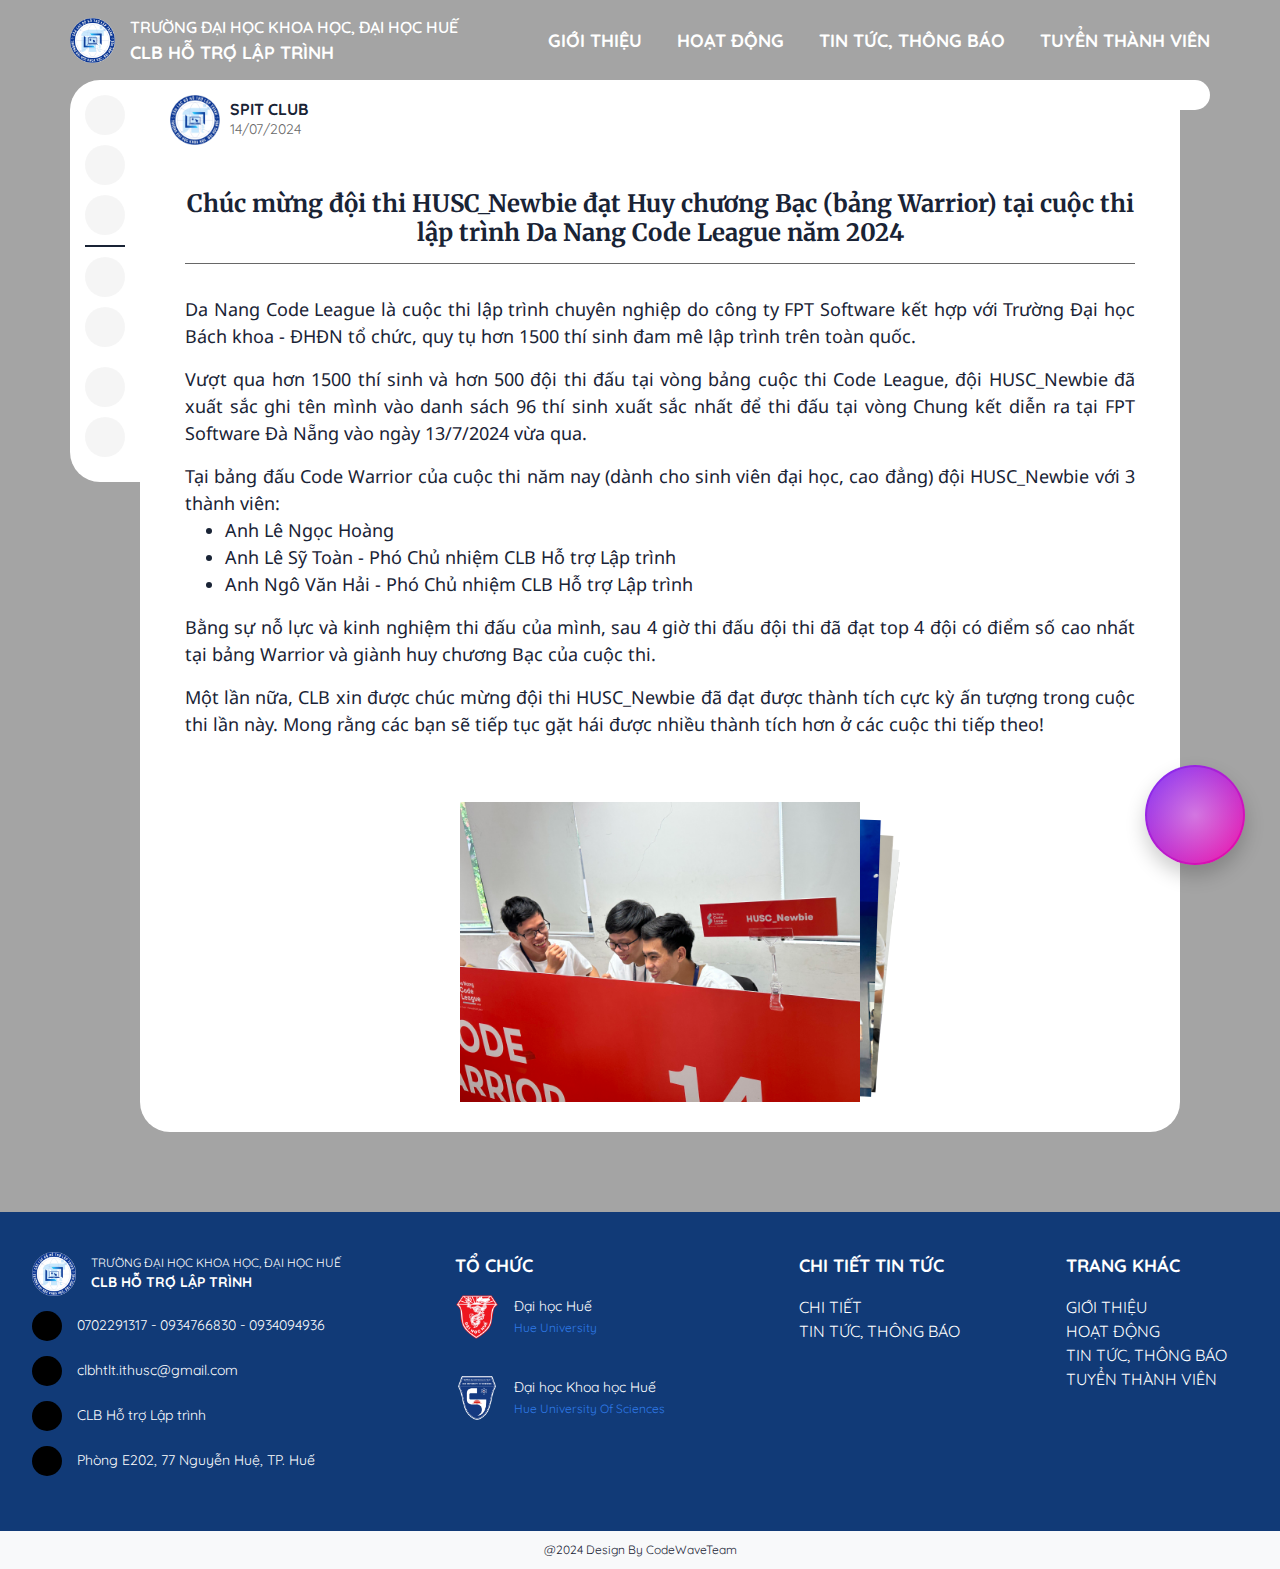
<file: pages/newsdetail/14-07-2024.html>
<!DOCTYPE html>
<html lang="en">
  <head>
    <!-- Meta -->
    <meta charset="UTF-8" />
    <meta name="viewport" content="width=device-width, initial-scale=1.0" />
    <!-- Meta -->

    <!-- Icon -->
    <link
      rel="shortcut icon"
      href="../../assets/images/SPIT.ico"
      type="image/x-icon"
    />
    <link
      rel="stylesheet"
      href="https://cdnjs.cloudflare.com/ajax/libs/font-awesome/6.6.0/css/all.min.css"
      integrity="sha512-Kc323vGBEqzTmouAECnVceyQqyqdsSiqLQISBL29aUW4U/M7pSPA/gEUZQqv1cwx4OnYxTxve5UMg5GT6L4JJg=="
      crossorigin="anonymous"
      referrerpolicy="no-referrer"
    />
    <!-- Icon -->

    <!-- Swiper CSS -->
    <link
      rel="stylesheet"
      href="https://cdn.jsdelivr.net/npm/swiper/swiper-bundle.min.css"
    />
    <!-- Swiper CSS -->

    <!-- Bootstrap CSS -->
    <link
      href="https://stackpath.bootstrapcdn.com/bootstrap/4.5.2/css/bootstrap.min.css"
      rel="stylesheet"
    />
    <!-- Bootstrap CSS -->

    <!-- My CSS -->
    <link rel="stylesheet" href="../../assets/css/base.css" />
    <link rel="stylesheet" href="../../assets/css/pages/newsdetail.css" />
    <!-- My CSS -->

    <title>SPIT - Chi tiết tin tức, thông báo</title>
  </head>
  <body>
    <!-- Start alert -->
    <div class="alert save-details alert-information">
      <div class="alert-wrapper">
        <div class="alert-icon" style="--background-color: #1a4084">
          <i class="fa-regular fa-lightbulb"></i>
        </div>
        <div class="alert-content">Bài viết đã được lưu</div>
      </div>
      <div class="alert-close">
        <i class="fa-solid fa-xmark"></i>
      </div>
      <div class="progress-container">
        <div class="progress-bar" style="--background-color: #1a4084"></div>
      </div>
    </div>

    <div class="alert copy-details alert-information">
      <div class="alert-wrapper">
        <div class="alert-icon" style="--background-color: #1a4084">
          <i class="fa-regular fa-lightbulb"></i>
        </div>
        <div class="alert-content">Đã sao chép liên kết vào bảng tạm</div>
      </div>
      <div class="alert-close">
        <i class="fa-solid fa-xmark"></i>
      </div>
      <div class="progress-container">
        <div class="progress-bar" style="--background-color: #1a4084"></div>
      </div>
    </div>

    <div class="alert save-details alert-warning">
      <div class="alert-wrapper">
        <div class="alert-icon" style="--background-color: #a96828">
          <i class="fa-solid fa-info"></i>
        </div>
        <div class="alert-content">Bài viết đã được lưu trước đó</div>
      </div>
      <div class="alert-close">
        <i class="fa-solid fa-xmark"></i>
      </div>
      <div class="progress-container">
        <div class="progress-bar" style="--background-color: #a96828"></div>
      </div>
    </div>
    <script src="../../assets/js/alert.js"></script>
    <!-- End alert -->

    <!-- Start menu -->
    <div class="menu-wrapper">
      <div class="menu">
        <div class="menu-contain container-md">
          <a href="/" class="menu-logo" id="menuLogo">
            <img
              src="../../assets/images/Menu/SPIT_Logo.png"
              alt="Logo của SPIT CLub"
            />
            <div class="menu-content">
              <p class="menu-subtitle">TRƯỜNG ĐẠI HỌC KHOA HỌC, ĐẠI HỌC HUẾ</p>
              <strong class="menu-title">CLB HỖ TRỢ LẬP TRÌNH</strong>
            </div>
          </a>
          <nav class="navigation" id="navigation">
            <div class="navigation-close">
              <a href="/" class="navigation-logo">
                <img
                  src="../../assets/images/Menu/SPIT_Logo.png"
                  alt="Logo của SPIT CLub"
                />
              </a>
              <i class="fa-solid fa-xmark hide-icon" id="hideNavigation"></i>
            </div>
            <a href="../../pages/introduce.html" class="navigation-item"
              >GIỚI THIỆU</a
            >
            <a href="../../pages/activities.html" class="navigation-item"
              >HOẠT ĐỘNG</a
            >
            <a href="../../pages/news.html" class="navigation-item"
              >TIN TỨC, THÔNG BÁO</a
            >
            <a href="../../pages/recruitmember.html" class="navigation-item"
              >TUYỂN THÀNH VIÊN</a
            >
          </nav>
          <i
            class="fa-solid fa-bars-staggered show-icon"
            id="showNavigation"
          ></i>
        </div>
        <div class="mask" id="navigationOverlay"></div>
      </div>
    </div>
    <script src="../../assets/js/navigation.js"></script>
    <!-- End menu -->

    <div class="savedarticle">
      <div class="overlay-mask"></div>
      <div class="savedartitle-container">
        <div class="close-button">
          <i class="fa-regular fa-rectangle-xmark"></i>
        </div>
        <div class="inner-header">
          <h3 class="inner-title">Các bài viết đã lưu</h3>
        </div>
        <div class="inner-body">
          <div class="no-article">
            <img
              src="../../assets/images/pages/newsdetail/None_article.png"
              alt=""
            />
            <h5>Chưa có bài viết đã lưu</h5>
            <p>Hãy lưu lại bài viết bạn thích!</p>
          </div>
        </div>
      </div>
    </div>

    <!-- Start news detail -->
    <section class="newsdetail" id="newsdetail">
      <div class="container-md">
        <div class="row justify-content-between">
          <div class="side-icons left d-md-block d-none one">
            <div class="components one">
              <a
                class="inner-icon message"
                target="_blank"
                onclick="sendEmail()"
                title="Gửi phản hồi về bài viết này cho SPIT"
                ><i class="fa-solid fa-message"></i
              ></a>
              <a
                class="inner-icon bookmark alert-trigger"
                onclick="saveArticle()"
                title="Lưu bài viết này"
              >
                <i class="fa-solid fa-bookmark"></i>
              </a>
              <div
                class="inner-icon disk openSavedArticle"
                title="Mở danh sách các bài viết đã lưu"
              >
                <i class="fa-solid fa-floppy-disk"></i>
              </div>
            </div>
            <div class="share-social">
              <a
                class="inner-icon facebook"
                title="Share bài viết của SPIT trên facebook"
                target="_blank"
                onclick="shareOnFacebook()"
              >
                <i class="fa-brands fa-facebook-f"></i>
              </a>
              <div
                class="inner-icon copy-link alert-trigger"
                onclick="copyLinkToClipboard()"
                title="Lấy link của trang hiện tại"
              >
                <i class="fa-solid fa-link"></i>
              </div>
            </div>
            <div class="components two">
              <a
                href="../../assets/files/pages/newsdetail/14-07-2024.pdf"
                download="14-07-2024.pdf"
                class="inner-icon print"
                title="In và tải về bài viết"
                ><i class="fa-solid fa-print"></i
              ></a>
              <a
                class="inner-icon out"
                href="../news.html"
                title="Về trang trước"
              >
                <i class="fa-solid fa-arrow-left"></i>
              </a>
            </div>
          </div>
          <div class="newsdetail-contain">
            <div class="side-icons left d-md-none d-block two">
              <div class="components one">
                <a
                  class="inner-icon message"
                  target="_blank"
                  onclick="sendEmail()"
                  title="Gửi phản hồi về bài viết này cho SPIT"
                  ><i class="fa-solid fa-message"></i
                ></a>
                <a
                  class="inner-icon bookmark alert-trigger" 
                  onclick="saveArticle()"
                  title="Lưu bài viết này"
                >
                  <i class="fa-solid fa-bookmark"></i>
                </a>
                <div
                  class="inner-icon disk openSavedArticle"
                  title="Mở danh sách các bài viết đã lưu"
                >
                  <i class="fa-solid fa-floppy-disk"></i>
                </div>
              </div>
              <div class="share-social">
                <a
                  class="inner-icon facebook"
                  title="Share bài viết của SPIT trên facebook"
                  target="_blank"
                  onclick="shareOnFacebook()"
                >
                  <i class="fa-brands fa-facebook-f"></i>
                </a>
                <div
                  class="inner-icon copy-link alert-trigger"
                  onclick="copyLinkToClipboard()"
                  title="Lấy link của trang hiện tại"
                >
                  <i class="fa-solid fa-link"></i>
                </div>
              </div>
              <div class="components two">
                <a
                  href="../../assets/files/pages/newsdetail/14-07-2024.pdf"
                  download="14-07-2024.pdf"
                  class="inner-icon print"
                  title="In và tải về bài viết"
                  ><i class="fa-solid fa-print"></i
                ></a>
                <a
                  class="inner-icon out"
                  href="../news.html"
                  title="Về trang trước"
                >
                  <i class="fa-solid fa-arrow-left"></i>
                </a>
              </div>
            </div>
            <div class="inner-head">
              <div class="inner-logo">
                <div class="row align-items-center">
                  <img src="../../assets/images/SPIT.ico" alt="" />
                  <div class="inner-content">
                    <div class="inner-title">
                      <div class="row align-items-center">
                        <h5><b>SPIT CLUB</b></h5>
                        <i class="fa-solid fa-circle-check"></i>
                      </div>
                    </div>
                    <p class="inner-date">14/07/2024</p>
                  </div>
                </div>
              </div>
            </div>
            <div class="inner-body">
              <h4 class="title">
                <b>
                  Chúc mừng đội thi HUSC_Newbie đạt Huy chương Bạc (bảng
                  Warrior) tại cuộc thi lập trình Da Nang Code League năm 2024
                </b>
              </h4>
              <div class="content">
                <p>
                  Da Nang Code League là cuộc thi lập trình chuyên nghiệp do
                  công ty FPT Software kết hợp với Trường Đại học Bách khoa -
                  ĐHĐN tổ chức, quy tụ hơn 1500 thí sinh đam mê lập trình trên
                  toàn quốc.
                </p>
                <p>
                  Vượt qua hơn 1500 thí sinh và hơn 500 đội thi đấu tại vòng
                  bảng cuộc thi Code League, đội HUSC_Newbie đã xuất sắc ghi tên
                  mình vào danh sách 96 thí sinh xuất sắc nhất để thi đấu tại
                  vòng Chung kết diễn ra tại FPT Software Đà Nẵng vào ngày
                  13/7/2024 vừa qua.
                </p>
                <span>
                  Tại bảng đấu Code Warrior của cuộc thi năm nay (dành cho sinh
                  viên đại học, cao đẳng) đội HUSC_Newbie với 3 thành viên:
                </span>
                <ul>
                  <li>Anh Lê Ngọc Hoàng</li>
                  <li>Anh Lê Sỹ Toàn - Phó Chủ nhiệm CLB Hỗ trợ Lập trình</li>
                  <li>Anh Ngô Văn Hải - Phó Chủ nhiệm CLB Hỗ trợ Lập trình</li>
                </ul>
                <p>
                  Bằng sự nỗ lực và kinh nghiệm thi đấu của mình, sau 4 giờ thi
                  đấu đội thi đã đạt top 4 đội có điểm số cao nhất tại bảng
                  Warrior và giành huy chương Bạc của cuộc thi.
                </p>
                <p>
                  Một lần nữa, CLB xin được chúc mừng đội thi HUSC_Newbie đã đạt
                  được thành tích cực kỳ ấn tượng trong cuộc thi lần này. Mong
                  rằng các bạn sẽ tiếp tục gặt hái được nhiều thành tích hơn ở
                  các cuộc thi tiếp theo!
                </p>
              </div>
              <div class="swiper images">
                <div class="swiper-wrapper">
                  <div class="swiper-slide">
                    <img
                      src="../../assets/images/pages/newsdetail/14-07-2024/1.png"
                      alt=""
                    />
                  </div>
                  <div class="swiper-slide">
                    <img
                      src="../../assets/images/pages/newsdetail/14-07-2024/2.png"
                      alt=""
                    />
                  </div>
                  <div class="swiper-slide">
                    <img
                      src="../../assets/images/pages/newsdetail/14-07-2024/3.png"
                      alt=""
                    />
                  </div>
                  <div class="swiper-slide">
                    <img
                      src="../../assets/images/pages/newsdetail/14-07-2024/4.png"
                      alt=""
                    />
                  </div>
                  <div class="swiper-slide">
                    <img
                      src="../../assets/images/pages/newsdetail/14-07-2024/5.png"
                      alt=""
                    />
                  </div>
                  <div class="swiper-slide">
                    <img
                      src="../../assets/images/pages/newsdetail/14-07-2024/6.png"
                      alt=""
                    />
                  </div>
                  <div class="swiper-slide">
                    <img
                      src="../../assets/images/pages/newsdetail/14-07-2024/7.png"
                      alt=""
                    />
                  </div>
                </div>
              </div>
            </div>
            <a
              href="../news.html"
              title="Thoát trang"
              class="side-icons right d-md-none d-block two"
            >
              <i class="fa-solid fa-x"></i>
            </a>
          </div>
          <a
            href="../news.html"
            class="side-icons right d-md-block d-none one"
            title="Thoát trang"
          >
            <i class="fa-solid fa-x"></i>
          </a>
        </div>
      </div>
      <script src="../../assets/js/newsdetail-icons.js"></script>
      <script src="../../assets/js/newsdetail-images.js"></script>
    </section>
    <!-- End news detail -->

    <!-- Start footer -->
    <div class="footer-wrapper">
      <footer class="footer">
        <div class="container-fluid">
          <div class="row">
            <div class="col-lg-7 col-md-12">
              <div class="footer-left">
                <div class="row justify-content-lg-around">
                  <div class="footer-contact inner-box col-sm-6">
                    <div class="inner-wrap">
                      <div class="inner-head">
                        <img
                          src="../../assets/images/Footer/SPIT_Logo.png"
                          alt=""
                        />
                        <p>
                          TRƯỜNG ĐẠI HỌC KHOA HỌC, ĐẠI HỌC HUẾ
                          <br />
                          <b>CLB HỖ TRỢ LẬP TRÌNH</b>
                        </p>
                      </div>
                      <div class="inner-body">
                        <div class="contact-phone contact-box">
                          <div class="icon">
                            <i class="fa-solid fa-phone-volume"></i>
                          </div>
                          <p>0702291317 - 0934766830 - 0934094936</p>
                        </div>
                        <div class="contact-gmail contact-box">
                          <div class="icon">
                            <i class="fa-regular fa-envelope"></i>
                          </div>
                          <a href="mailto:clbhtlt.ithusc@gmail.com"
                            >clbhtlt.ithusc@gmail.com</a
                          >
                        </div>
                        <div class="contact-facbook contact-box">
                          <div class="icon">
                            <i class="fa-brands fa-facebook-f"></i>
                          </div>
                          <a
                            href="https://www.facebook.com/clbhtlt.ithusc"
                            target="_blank"
                            rel=""
                            >CLB Hỗ trợ Lập trình</a
                          >
                        </div>
                        <div class="contact-address contact-box">
                          <div class="icon">
                            <i class="fa-solid fa-location-dot"></i>
                          </div>
                          <p>Phòng E202, 77 Nguyễn Huệ, TP. Huế</p>
                        </div>
                      </div>
                      <div class="footer-page-md inner-box col-sm-6 one">
                        <div class="inner-head">
                          <p>CHI TIẾT TIN TỨC</p>
                        </div>
                        <div class="inner-body">
                          <a href="#newsdetail">CHI TIẾT</a><br />
                          <a href="../news.html">TIN TỨC, THÔNG BÁO</a><br />
                        </div>
                      </div>
                    </div>
                  </div>
                  <div class="footer-organization inner-box col-sm-6">
                    <div class="inner-wrap">
                      <div class="inner-head">
                        <p>TỔ CHỨC</p>
                      </div>
                      <div class="organization one">
                        <img
                          src="../../assets/images/Footer/Hue_University-Logo.png"
                          alt="Logo của Đại Học Huế"
                        />
                        <p>
                          Đại học Huế
                          <br />
                          <a href="https://hueuni.edu.vn/" target="_blank"
                            >Hue University</a
                          >
                        </p>
                      </div>
                      <br />
                      <div class="organization two">
                        <img
                          src="../../assets/images/Footer/HUSC_Hue_University-Logo.png"
                          alt="Logo của Đại Học Khoa Học, Đại Học Huế"
                        />
                        <p>
                          Đại học Khoa học Huế
                          <br />
                          <a href="https://husc.edu.vn/" target="_blank"
                            >Hue University Of Sciences</a
                          >
                        </p>
                      </div>
                      <div class="footer-page-md inner-box col-sm-6 two">
                        <div class="inner-head">
                          <p>TRANG KHÁC</p>
                        </div>
                        <div class="inner-body">
                          <a href="../../pages/introduce.html">GIỚI THIỆU</a
                          ><br />
                          <a href="../../pages/activities.html">HOẠT ĐỘNG</a>
                          <a href="../../pages/news.html">TIN TỨC, THÔNG BÁO</a>
                          <a href="../../pages/recruitmember.html"
                            >TUYỂN THÀNH VIÊN</a
                          >
                        </div>
                      </div>
                    </div>
                  </div>
                </div>
              </div>
            </div>
            <div class="col-lg-5 col-md-12">
              <div class="footer-right">
                <div class="row justify-content-lg-around">
                  <div class="footer-page inner-box col-sm-6">
                    <div class="inner-wrap">
                      <div class="inner-head">
                        <p>CHI TIẾT TIN TỨC</p>
                      </div>
                      <div class="inner-body">
                        <a href="#newsdetail">CHI TIẾT</a><br />
                        <a href="../news.html">TIN TỨC, THÔNG BÁO</a><br />
                      </div>
                    </div>
                  </div>
                  <div class="footer-page inner-box col-sm-6">
                    <div class="inner-wrap">
                      <div class="inner-head">
                        <p>TRANG KHÁC</p>
                      </div>
                      <div class="inner-body">
                        <a href="../../pages/introduce.html">GIỚI THIỆU</a
                        ><br />
                        <a href="../../pages/activities.html">HOẠT ĐỘNG</a
                        ><br />
                        <a href="../../pages/news.html">TIN TỨC, THÔNG BÁO</a
                        ><br />
                        <a href="../../pages/recruitmember.html"
                          >TUYỂN THÀNH VIÊN</a
                        ><br />
                      </div>
                    </div>
                  </div>
                </div>
              </div>
            </div>
          </div>
        </div>
      </footer>
      <div class="copy-right">
        <p>&#64;2024 Design By CodeWaveTeam</p>
      </div>
    </div>
    <!-- End footer -->

    <!-- Start button components -->
    <!-- Start button to top -->
    <button
      onclick="topFunction()"
      class="top-button"
      id="topButton"
      title="Go to top"
    >
      <i class="fa-solid fa-angle-up"></i>
    </button>
    <!-- End button to top -->

    <!-- Start button to bottom -->
    <button
      onclick="bottomFunction()"
      class="bottom-button"
      id="bottomButton"
      title="Go to bottom"
    >
      <i class="fa-solid fa-angle-down"></i>
    </button>
    <!-- End button to bottom -->
    <script src="../../assets/js/button_components.js"></script>
    <!-- End button components -->

    <!-- Interaction -->
    <script src="../../assets/js/interaction.js"></script>
    <!-- Interaction -->
  </body>
  <!-- Swiper JS -->
  <script src="https://cdn.jsdelivr.net/npm/swiper/swiper-bundle.min.js"></script>
  <!-- Swiper JS -->

  <!-- Scroll load fix -->
  <script src="../../assets/js/scroll_load-fix.js"></script>
  <!-- Scroll load fix -->

  <!-- Smooth scroll behavior -->
  <script src="../../assets/js/smooth_scroll-behavior.js"></script>
  <!-- Smooth scroll behavior -->
</html>
</file>
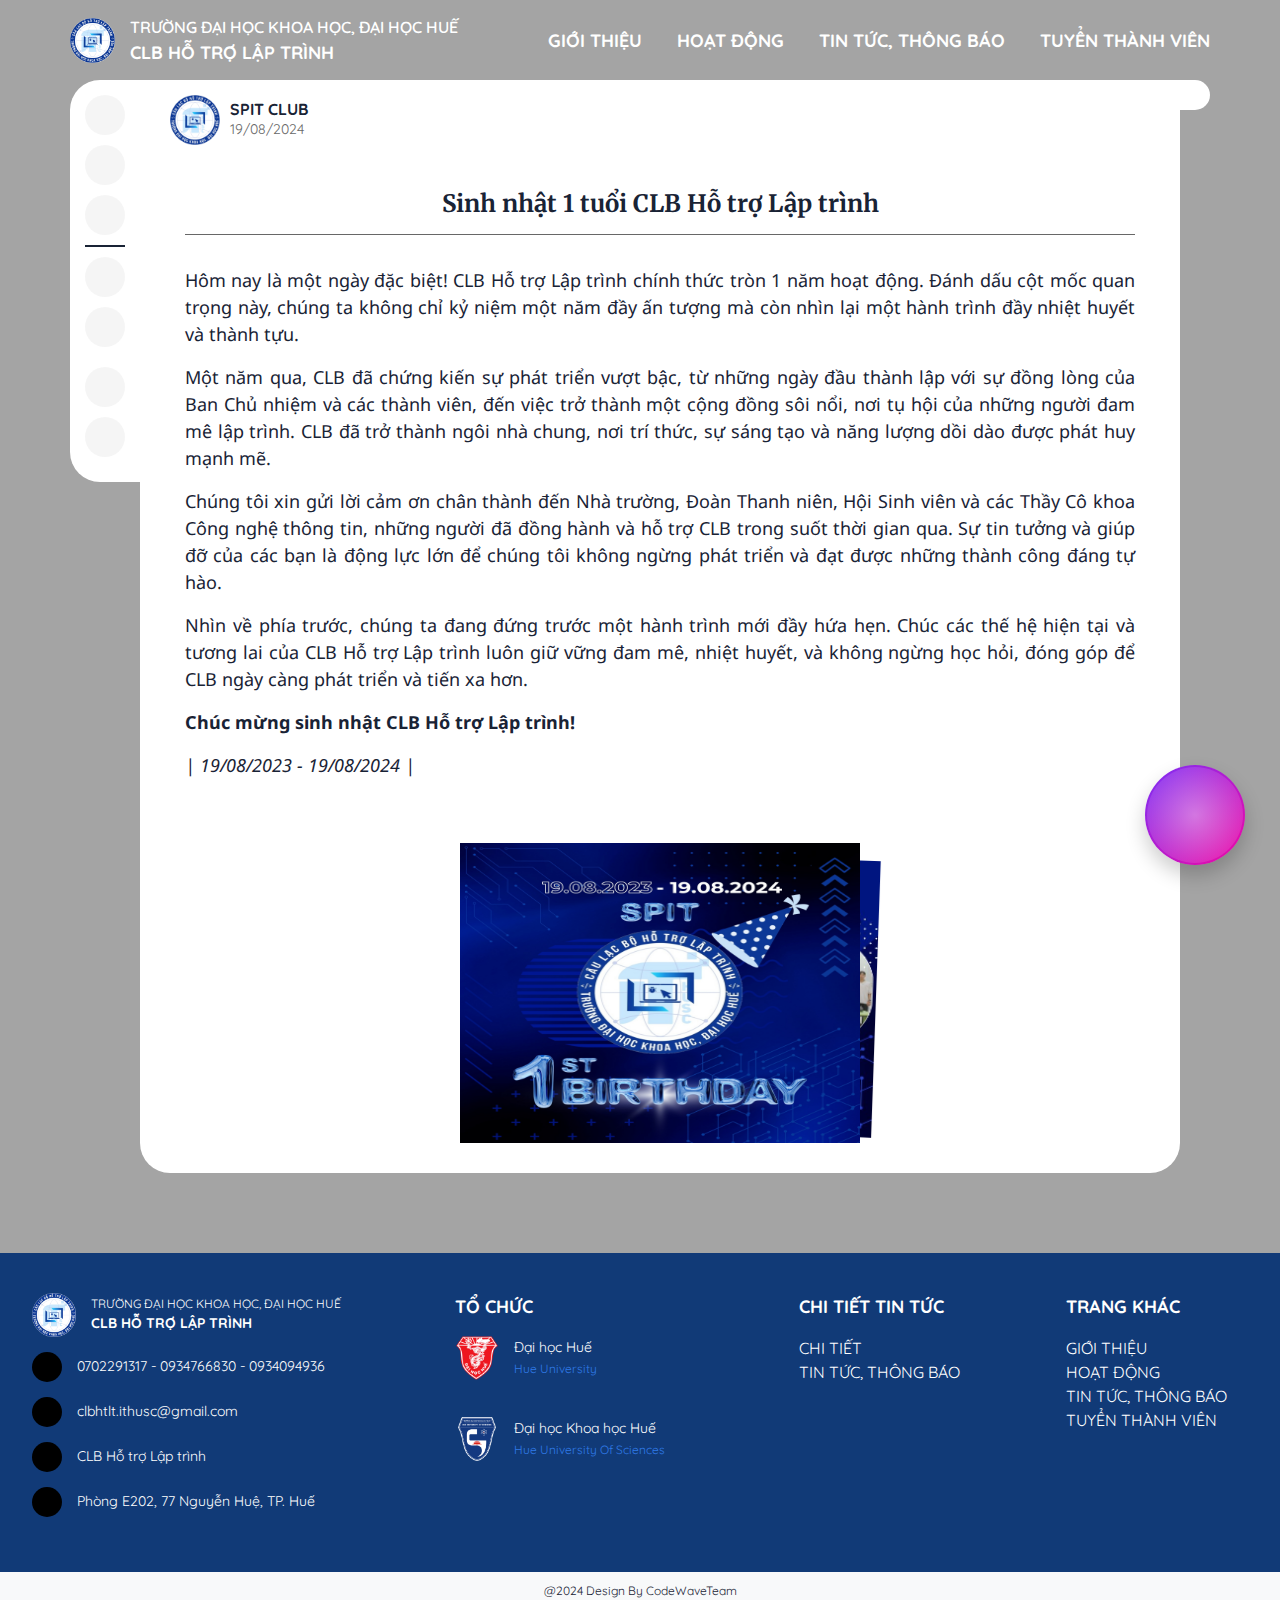
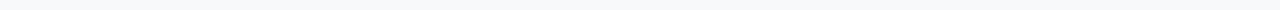
<file: pages/newsdetail/19-08-2024.html>
<!DOCTYPE html>
<html lang="en">
  <head>
    <!-- Meta -->
    <meta charset="UTF-8" />
    <meta name="viewport" content="width=device-width, initial-scale=1.0" />
    <!-- Meta -->

    <!-- Icon -->
    <link
      rel="shortcut icon"
      href="../../assets/images/SPIT.ico"
      type="image/x-icon"
    />
    <link
      rel="stylesheet"
      href="https://cdnjs.cloudflare.com/ajax/libs/font-awesome/6.6.0/css/all.min.css"
      integrity="sha512-Kc323vGBEqzTmouAECnVceyQqyqdsSiqLQISBL29aUW4U/M7pSPA/gEUZQqv1cwx4OnYxTxve5UMg5GT6L4JJg=="
      crossorigin="anonymous"
      referrerpolicy="no-referrer"
    />
    <!-- Icon -->

    <!-- Swiper CSS -->
    <link
      rel="stylesheet"
      href="https://cdn.jsdelivr.net/npm/swiper/swiper-bundle.min.css"
    />
    <!-- Swiper CSS -->

    <!-- Bootstrap CSS -->
    <link
      href="https://stackpath.bootstrapcdn.com/bootstrap/4.5.2/css/bootstrap.min.css"
      rel="stylesheet"
    />
    <!-- Bootstrap CSS -->

    <!-- My CSS -->
    <link rel="stylesheet" href="../../assets/css/base.css" />
    <link rel="stylesheet" href="../../assets/css/pages/newsdetail.css" />
    <!-- My CSS -->

    <title>SPIT - Chi tiết tin tức, thông báo</title>
  </head>
  <body>
    <!-- Start alert -->
    <div class="alert save-details alert-information">
      <div class="alert-wrapper">
        <div class="alert-icon" style="--background-color: #1a4084">
          <i class="fa-regular fa-lightbulb"></i>
        </div>
        <div class="alert-content">Bài viết đã được lưu</div>
      </div>
      <div class="alert-close">
        <i class="fa-solid fa-xmark"></i>
      </div>
      <div class="progress-container">
        <div class="progress-bar" style="--background-color: #1a4084"></div>
      </div>
    </div>

    <div class="alert copy-details alert-information">
      <div class="alert-wrapper">
        <div class="alert-icon" style="--background-color: #1a4084">
          <i class="fa-regular fa-lightbulb"></i>
        </div>
        <div class="alert-content">Đã sao chép liên kết vào bảng tạm</div>
      </div>
      <div class="alert-close">
        <i class="fa-solid fa-xmark"></i>
      </div>
      <div class="progress-container">
        <div class="progress-bar" style="--background-color: #1a4084"></div>
      </div>
    </div>

    <div class="alert save-details alert-warning">
      <div class="alert-wrapper">
        <div class="alert-icon" style="--background-color: #a96828">
          <i class="fa-solid fa-info"></i>
        </div>
        <div class="alert-content">Bài viết đã được lưu trước đó</div>
      </div>
      <div class="alert-close">
        <i class="fa-solid fa-xmark"></i>
      </div>
      <div class="progress-container">
        <div class="progress-bar" style="--background-color: #a96828"></div>
      </div>
    </div>
    <script src="../../assets/js/alert.js"></script>
    <!-- End alert -->

    <!-- Start menu -->
    <div class="menu-wrapper">
      <div class="menu">
        <div class="menu-contain container-md">
          <a href="/" class="menu-logo" id="menuLogo">
            <img
              src="../../assets/images/Menu/SPIT_Logo.png"
              alt="Logo của SPIT CLub"
            />
            <div class="menu-content">
              <p class="menu-subtitle">TRƯỜNG ĐẠI HỌC KHOA HỌC, ĐẠI HỌC HUẾ</p>
              <strong class="menu-title">CLB HỖ TRỢ LẬP TRÌNH</strong>
            </div>
          </a>
          <nav class="navigation" id="navigation">
            <div class="navigation-close">
              <a href="/" class="navigation-logo">
                <img
                  src="../../assets/images/Menu/SPIT_Logo.png"
                  alt="Logo của SPIT CLub"
                />
              </a>
              <i class="fa-solid fa-xmark hide-icon" id="hideNavigation"></i>
            </div>
            <a href="../../pages/introduce.html" class="navigation-item"
              >GIỚI THIỆU</a
            >
            <a href="../../pages/activities.html" class="navigation-item"
              >HOẠT ĐỘNG</a
            >
            <a href="../../pages/news.html" class="navigation-item"
              >TIN TỨC, THÔNG BÁO</a
            >
            <a href="../../pages/recruitmember.html" class="navigation-item"
              >TUYỂN THÀNH VIÊN</a
            >
          </nav>
          <i
            class="fa-solid fa-bars-staggered show-icon"
            id="showNavigation"
          ></i>
        </div>
        <div class="mask" id="navigationOverlay"></div>
      </div>
    </div>
    <script src="../../assets/js/navigation.js"></script>
    <!-- End menu -->

    <div class="savedarticle">
      <div class="overlay-mask"></div>
      <div class="savedartitle-container">
        <div class="close-button">
          <i class="fa-regular fa-rectangle-xmark"></i>
        </div>
        <div class="inner-header">
          <h3 class="inner-title">Các bài viết đã lưu</h3>
        </div>
        <div class="inner-body">
          <div class="no-article">
            <img
              src="../../assets/images/pages/newsdetail/None_article.png"
              alt=""
            />
            <h5>Chưa có bài viết đã lưu</h5>
            <p>Hãy lưu lại bài viết bạn thích!</p>
          </div>
        </div>
      </div>
    </div>

    <!-- Start news detail -->
    <section class="newsdetail" id="newsdetail">
      <div class="container-md">
        <div class="row justify-content-between">
          <div class="side-icons left d-md-block d-none one">
            <div class="components one">
              <a
                class="inner-icon message"
                target="_blank"
                onclick="sendEmail()"
                title="Gửi phản hồi về bài viết này cho SPIT"
                ><i class="fa-solid fa-message"></i
              ></a>
              <a
                class="inner-icon bookmark alert-trigger"
                onclick="saveArticle()"
                title="Lưu bài viết này"
              >
                <i class="fa-solid fa-bookmark"></i>
              </a>
              <div
                class="inner-icon disk openSavedArticle"
                title="Mở danh sách các bài viết đã lưu"
              >
                <i class="fa-solid fa-floppy-disk"></i>
              </div>
            </div>
            <div class="share-social">
              <a
                class="inner-icon facebook"
                title="Share bài viết của SPIT trên facebook"
                target="_blank"
                onclick="shareOnFacebook()"
              >
                <i class="fa-brands fa-facebook-f"></i>
              </a>
              <div
                class="inner-icon copy-link alert-trigger"
                onclick="copyLinkToClipboard()"
                title="Lấy link của trang hiện tại"
              >
                <i class="fa-solid fa-link"></i>
              </div>
            </div>
            <div class="components two">
              <a
                href="../../assets/files/pages/newsdetail/19-08-2024.pdf"
                download="19-08-2024.pdf"
                class="inner-icon print"
                title="In và tải về bài viết"
                ><i class="fa-solid fa-print"></i
              ></a>
              <a
                class="inner-icon out"
                href="../news.html"
                title="Về trang trước"
              >
                <i class="fa-solid fa-arrow-left"></i>
              </a>
            </div>
          </div>
          <div class="newsdetail-contain">
            <div class="side-icons left d-md-none d-block two">
              <div class="components one">
                <a
                  class="inner-icon message"
                  target="_blank"
                  onclick="sendEmail()"
                  title="Gửi phản hồi về bài viết này cho SPIT"
                  ><i class="fa-solid fa-message"></i
                ></a>
                <a
                  class="inner-icon bookmark alert-trigger"
                  onclick="saveArticle()"
                  title="Lưu bài viết này"
                >
                  <i class="fa-solid fa-bookmark"></i>
                </a>
                <div
                  class="inner-icon disk openSavedArticle"
                  title="Mở danh sách các bài viết đã lưu"
                >
                  <i class="fa-solid fa-floppy-disk"></i>
                </div>
              </div>
              <div class="share-social">
                <a
                  class="inner-icon facebook"
                  title="Share bài viết của SPIT trên facebook"
                  target="_blank"
                  onclick="shareOnFacebook()"
                >
                  <i class="fa-brands fa-facebook-f"></i>
                </a>
                <div
                  class="inner-icon copy-link alert-trigger"
                  onclick="copyLinkToClipboard()"
                  title="Lấy link của trang hiện tại"
                >
                  <i class="fa-solid fa-link"></i>
                </div>
              </div>
              <div class="components two">
                <a
                  href="../../assets/files/pages/newsdetail/19-08-2024.pdf"
                  download="19-08-2024.pdf"
                  class="inner-icon print"
                  title="In và tải về bài viết"
                  ><i class="fa-solid fa-print"></i
                ></a>
                <a
                  class="inner-icon out"
                  href="../news.html"
                  title="Về trang trước"
                >
                  <i class="fa-solid fa-arrow-left"></i>
                </a>
              </div>
            </div>
            <div class="inner-head">
              <div class="inner-logo">
                <div class="row align-items-center">
                  <img src="../../assets/images/SPIT.ico" alt="" />
                  <div class="inner-content">
                    <div class="inner-title">
                      <div class="row align-items-center">
                        <h5><b>SPIT CLUB</b></h5>
                        <i class="fa-solid fa-circle-check"></i>
                      </div>
                    </div>
                    <p class="inner-date">19/08/2024</p>
                  </div>
                </div>
              </div>
            </div>
            <div class="inner-body">
              <h4 class="title">
                <b> Sinh nhật 1 tuổi CLB Hỗ trợ Lập trình </b>
              </h4>
              <div class="content">
                <p>
                  Hôm nay là một ngày đặc biệt! CLB Hỗ trợ Lập trình chính thức
                  tròn 1 năm hoạt động. Đánh dấu cột mốc quan trọng này, chúng
                  ta không chỉ kỷ niệm một năm đầy ấn tượng mà còn nhìn lại một
                  hành trình đầy nhiệt huyết và thành tựu.
                </p>
                <p>
                  Một năm qua, CLB đã chứng kiến sự phát triển vượt bậc, từ
                  những ngày đầu thành lập với sự đồng lòng của Ban Chủ nhiệm và
                  các thành viên, đến việc trở thành một cộng đồng sôi nổi, nơi
                  tụ hội của những người đam mê lập trình. CLB đã trở thành ngôi
                  nhà chung, nơi trí thức, sự sáng tạo và năng lượng dồi dào
                  được phát huy mạnh mẽ.
                </p>
                <p>
                  Chúng tôi xin gửi lời cảm ơn chân thành đến Nhà trường, Đoàn
                  Thanh niên, Hội Sinh viên và các Thầy Cô khoa Công nghệ thông
                  tin, những người đã đồng hành và hỗ trợ CLB trong suốt thời
                  gian qua. Sự tin tưởng và giúp đỡ của các bạn là động lực lớn
                  để chúng tôi không ngừng phát triển và đạt được những thành
                  công đáng tự hào.
                </p>
                <p>
                  Nhìn về phía trước, chúng ta đang đứng trước một hành trình
                  mới đầy hứa hẹn. Chúc các thế hệ hiện tại và tương lai của CLB
                  Hỗ trợ Lập trình luôn giữ vững đam mê, nhiệt huyết, và không
                  ngừng học hỏi, đóng góp để CLB ngày càng phát triển và tiến xa
                  hơn.
                </p>
                <p>
                  <b>Chúc mừng sinh nhật CLB Hỗ trợ Lập trình!</b>
                </p>
                <p>
                  <i>| 19/08/2023 - 19/08/2024 |</i>
                </p>
              </div>
              <div class="swiper images">
                <div class="swiper-wrapper">
                  <div class="swiper-slide">
                    <img
                      src="../../assets/images/pages/newsdetail/19-08-2024/1.png"
                      alt=""
                    />
                  </div>
                  <div class="swiper-slide">
                    <img
                      src="../../assets/images/pages/newsdetail/19-08-2024/2.png"
                      alt=""
                    />
                  </div>
                </div>
              </div>
            </div>
            <a
              href="../news.html"
              title="Thoát trang"
              class="side-icons right d-md-none d-block two"
            >
              <i class="fa-solid fa-x"></i>
            </a>
          </div>
          <a
            href="../news.html"
            class="side-icons right d-md-block d-none one"
            title="Thoát trang"
          >
            <i class="fa-solid fa-x"></i>
          </a>
        </div>
      </div>
      <script src="../../assets/js/newsdetail-icons.js"></script>
      <script src="../../assets/js/newsdetail-images.js"></script>
    </section>
    <!-- End news detail -->

    <!-- Start footer -->
    <div class="footer-wrapper">
      <footer class="footer">
        <div class="container-fluid">
          <div class="row">
            <div class="col-lg-7 col-md-12">
              <div class="footer-left">
                <div class="row justify-content-lg-around">
                  <div class="footer-contact inner-box col-sm-6">
                    <div class="inner-wrap">
                      <div class="inner-head">
                        <img
                          src="../../assets/images/Footer/SPIT_Logo.png"
                          alt=""
                        />
                        <p>
                          TRƯỜNG ĐẠI HỌC KHOA HỌC, ĐẠI HỌC HUẾ
                          <br />
                          <b>CLB HỖ TRỢ LẬP TRÌNH</b>
                        </p>
                      </div>
                      <div class="inner-body">
                        <div class="contact-phone contact-box">
                          <div class="icon">
                            <i class="fa-solid fa-phone-volume"></i>
                          </div>
                          <p>0702291317 - 0934766830 - 0934094936</p>
                        </div>
                        <div class="contact-gmail contact-box">
                          <div class="icon">
                            <i class="fa-regular fa-envelope"></i>
                          </div>
                          <a href="mailto:clbhtlt.ithusc@gmail.com"
                            >clbhtlt.ithusc@gmail.com</a
                          >
                        </div>
                        <div class="contact-facbook contact-box">
                          <div class="icon">
                            <i class="fa-brands fa-facebook-f"></i>
                          </div>
                          <a
                            href="https://www.facebook.com/clbhtlt.ithusc"
                            target="_blank"
                            rel=""
                            >CLB Hỗ trợ Lập trình</a
                          >
                        </div>
                        <div class="contact-address contact-box">
                          <div class="icon">
                            <i class="fa-solid fa-location-dot"></i>
                          </div>
                          <p>Phòng E202, 77 Nguyễn Huệ, TP. Huế</p>
                        </div>
                      </div>
                      <div class="footer-page-md inner-box col-sm-6 one">
                        <div class="inner-head">
                          <p>CHI TIẾT TIN TỨC</p>
                        </div>
                        <div class="inner-body">
                          <a href="#newsdetail">CHI TIẾT</a><br />
                          <a href="../news.html">TIN TỨC, THÔNG BÁO</a><br />
                        </div>
                      </div>
                    </div>
                  </div>
                  <div class="footer-organization inner-box col-sm-6">
                    <div class="inner-wrap">
                      <div class="inner-head">
                        <p>TỔ CHỨC</p>
                      </div>
                      <div class="organization one">
                        <img
                          src="../../assets/images/Footer/Hue_University-Logo.png"
                          alt="Logo của Đại Học Huế"
                        />
                        <p>
                          Đại học Huế
                          <br />
                          <a href="https://hueuni.edu.vn/" target="_blank"
                            >Hue University</a
                          >
                        </p>
                      </div>
                      <br />
                      <div class="organization two">
                        <img
                          src="../../assets/images/Footer/HUSC_Hue_University-Logo.png"
                          alt="Logo của Đại Học Khoa Học, Đại Học Huế"
                        />
                        <p>
                          Đại học Khoa học Huế
                          <br />
                          <a href="https://husc.edu.vn/" target="_blank"
                            >Hue University Of Sciences</a
                          >
                        </p>
                      </div>
                      <div class="footer-page-md inner-box col-sm-6 two">
                        <div class="inner-head">
                          <p>TRANG KHÁC</p>
                        </div>
                        <div class="inner-body">
                          <a href="../../pages/introduce.html">GIỚI THIỆU</a
                          ><br />
                          <a href="../../pages/activities.html">HOẠT ĐỘNG</a>
                          <a href="../../pages/news.html">TIN TỨC, THÔNG BÁO</a>
                          <a href="../../pages/recruitmember.html"
                            >TUYỂN THÀNH VIÊN</a
                          >
                        </div>
                      </div>
                    </div>
                  </div>
                </div>
              </div>
            </div>
            <div class="col-lg-5 col-md-12">
              <div class="footer-right">
                <div class="row justify-content-lg-around">
                  <div class="footer-page inner-box col-sm-6">
                    <div class="inner-wrap">
                      <div class="inner-head">
                        <p>CHI TIẾT TIN TỨC</p>
                      </div>
                      <div class="inner-body">
                        <a href="#newsdetail">CHI TIẾT</a><br />
                        <a href="../news.html">TIN TỨC, THÔNG BÁO</a><br />
                      </div>
                    </div>
                  </div>
                  <div class="footer-page inner-box col-sm-6">
                    <div class="inner-wrap">
                      <div class="inner-head">
                        <p>TRANG KHÁC</p>
                      </div>
                      <div class="inner-body">
                        <a href="../../pages/introduce.html">GIỚI THIỆU</a
                        ><br />
                        <a href="../../pages/activities.html">HOẠT ĐỘNG</a
                        ><br />
                        <a href="../../pages/news.html">TIN TỨC, THÔNG BÁO</a
                        ><br />
                        <a href="../../pages/recruitmember.html"
                          >TUYỂN THÀNH VIÊN</a
                        ><br />
                      </div>
                    </div>
                  </div>
                </div>
              </div>
            </div>
          </div>
        </div>
      </footer>
      <div class="copy-right">
        <p>&#64;2024 Design By CodeWaveTeam</p>
      </div>
    </div>
    <!-- End footer -->

    <!-- Start button components -->
    <!-- Start button to top -->
    <button
      onclick="topFunction()"
      class="top-button"
      id="topButton"
      title="Go to top"
    >
      <i class="fa-solid fa-angle-up"></i>
    </button>
    <!-- End button to top -->

    <!-- Start button to bottom -->
    <button
      onclick="bottomFunction()"
      class="bottom-button"
      id="bottomButton"
      title="Go to bottom"
    >
      <i class="fa-solid fa-angle-down"></i>
    </button>
    <!-- End button to bottom -->
    <script src="../../assets/js/button_components.js"></script>
    <!-- End button components -->

    <!-- Interaction -->
    <script src="../../assets/js/interaction.js"></script>
    <!-- Interaction -->
  </body>
  <!-- Swiper JS -->
  <script src="https://cdn.jsdelivr.net/npm/swiper/swiper-bundle.min.js"></script>
  <!-- Swiper JS -->

  <!-- Scroll load fix -->
  <script src="../../assets/js/scroll_load-fix.js"></script>
  <!-- Scroll load fix -->

  <!-- Smooth scroll behavior -->
  <script src="../../assets/js/smooth_scroll-behavior.js"></script>
  <!-- Smooth scroll behavior -->
</html>
</file>
<file: assets/css/base.css>
@import url("https://fonts.googleapis.com/css2?family=Quicksand:wght@300..700&display=swap");
@import url("https://fonts.googleapis.com/css2?family=MuseoModerno:ital,wght@0,100..900;1,100..900&display=swap");
@import url("https://fonts.googleapis.com/css2?family=Noto+Sans:ital,wght@0,100..900;1,100..900&display=swap");
@import url("https://fonts.googleapis.com/css2?family=Merriweather:ital,wght@0,300;0,400;0,700;0,900;1,300;1,400;1,700;1,900&display=swap");

/* Start keyframe animation */
@keyframes swipeInRight {
  from {
    opacity: 0;
    transform: translate3d(100%, 0, 0);
  }
  to {
    opacity: 1;
    transform: none;
  }
}

@keyframes swipeOutRight {
  from {
    opacity: 1;
    transform: none;
  }
  to {
    opacity: 0;
    transform: translate3d(100%, 0, 0);
  }
}

@keyframes shakeLeft {
  0% {
    transform: translateX(-10px);
  }
  50% {
    transform: translateX(10px);
  }
  100% {
    transform: translateX(-10px);
  }
}

@keyframes shakeRight {
  0% {
    transform: translateX(10px);
  }
  50% {
    transform: translateX(-10px);
  }
  100% {
    transform: translateX(10px);
  }
}

@keyframes move {
  0% {
    transform: translate(0, 0) scale(1);
  }
  25% {
    transform: translate(-5px, 5px) scale(1.05);
  }
  50% {
    transform: translate(5px, 5px) scale(1);
  }
  75% {
    transform: translate(-5px, -5px) scale(0.95);
  }
  100% {
    transform: translate(0, 0) scale(1);
  }
}

@keyframes outLeft {
  from {
    transform: translate(0%);
  }
  to {
    transform: translate(-100%);
  }
}

@keyframes outRight {
  from {
    transform: translate(0%);
  }
  to {
    transform: translate(100%);
  }
}

@keyframes inRight {
  from {
    transform: translate(100%);
  }
  to {
    transform: translate(0%);
  }
}

@keyframes inLeft {
  from {
    transform: translate(-100%);
  }
  to {
    transform: translate(0%);
  }
}

@keyframes icons {
  from {
    transform: translate(-50%, -50%) scale(0.66);
    opacity: 0.5;
  }
  to {
    transform: translate(-50%, -50%) scale(1);
    opacity: 0;
  }
}

@keyframes scroll {
  0% {
    transform: translateX(0%);
  }
  100% {
    transform: translateX(-342%);
  }
}

@keyframes fadeToBlack {
  0% {
    opacity: 0;
  }
  100% {
    opacity: 1;
  }
}

@keyframes MyflipInX {
  from {
    transform: perspective(10000px) rotateX(90deg);
    opacity: 0;
  }
  40% {
    transform: perspective(10000px) rotateX(-10deg);
    opacity: 1;
  }
  70% {
    transform: perspective(10000px) rotateX(10deg);
  }
  100% {
    transform: perspective(10000px) rotateX(0);
  }
}

@keyframes MyflipOutX {
  from {
    transform: perspective(10000px) rotateX(0);
    opacity: 1;
  }
  30% {
    transform: perspective(10000px) rotateX(-10deg);
  }
  100% {
    transform: perspective(10000px) rotateX(90deg);
    opacity: 0;
  }
}

@keyframes MybounceOutRight {
  20% {
    opacity: 1;
    transform: translateX(-10px);
  }
  100% {
    opacity: 0;
    transform: translateX(100%);
  }
}

@keyframes MybounceInRight {
  0% {
    opacity: 0;
    transform: translateX(100%);
  }
  60% {
    opacity: 1;
    transform: translateX(-30px);
  }
  80% {
    transform: translateX(10px);
  }
  100% {
    transform: translateX(0);
  }
}

.mybounceInRight {
  animation: MybounceInRight 1s both;
}

.mybounceOutRight {
  animation: MybounceOutRight 1s both;
}

.myflipInX {
  animation-name: MyflipInX;
  animation-duration: 1s;
  animation-fill-mode: both;
}

.myflipOutX {
  animation-name: MyflipOutX;
  animation-duration: 0.5s;
  animation-fill-mode: both;
}

.scroll-icons {
  animation: scroll 180s linear infinite reverse;
}

.in-right {
  animation: inRight 1s forwards;
}

.in-left {
  animation: inLeft 1s forwards;
}

.out-right {
  animation: outRight 1s forwards;
}

.out-left {
  animation: outLeft 1s forwards;
}

.header-decoration img.left {
  animation: shakeLeft 5s infinite ease-in-out;
}

.header-decoration img.right {
  animation: shakeRight 5s infinite ease-in-out;
}

.swipeInRight {
  animation-name: swipeInRight;
  animation-duration: 0.5s;
  animation-fill-mode: both;
}

.swipeOutRight {
  animation-name: swipeOutRight;
  animation-duration: 0.5s;
  animation-fill-mode: both;
}

.show {
  display: block !important;
  opacity: 1;
  visibility: visible;
  transition: opacity 0.5s ease-in-out, visibility 0.5s ease-in-out;
}

.hide {
  opacity: 0;
  visibility: hidden;
  transition: opacity 0.5s ease-in-out, visibility 0.5s ease-in-out;
  display: none !important;
}

/* End keyframe animation*/

/* Start root variables */
:root {
  --fontText: "Quicksand", sans-serif;

  --fontTextTitle: "Merriweather", serif;
  --fontTextContent: "Noto Sans", sans-serif;

  --fontTextExtra: "MuseoModerno", sans-serif;
}
/* End root variables */

/* Start global styles */
* {
  user-select: none;
  -moz-user-select: none;
  -webkit-user-drag: none;
  -webkit-user-select: none;
  -ms-user-select: none;
}

p,
ul,
li,
label,
a,
span,
h1,
h2,
h3,
h4,
h5,
h6,
b,
strong,
em,
i,
u,
small,
mark,
q,
cite,
code,
abbr,
kbd,
var,
dfn,
time {
  user-select: text;
}

body {
  font-family: var(--fontText);
  font-size: 18px;
  color: #ffffff;
}

a {
  color: #ffffff;
}

a:hover {
  color: #ffffff;
  text-decoration: none;
}

*::selection {
  background: #5ce1e640;
  color: #b87bfab0;
}

/* Thêm lớp disabled để vô hiệu hóa tương tác */
.disabled {
  pointer-events: none; /* Vô hiệu hóa tất cả các sự kiện chuột */
  opacity: 0.5; /* Tùy chọn: giảm độ sáng để cho thấy nó không hoạt động */
}

/* Start global styles responsive */
@media screen and (max-width: 991.98px) {
  body {
    font-size: 16px;
  }
}

@media screen and (max-width: 767.98px) {
  body {
    font-size: 14px;
  }
}

/* End global styles responsive */
/* End global styles */

/* Start alert */
.alert {
  margin-bottom: 0;
  position: fixed;
  top: 20px;
  right: 20px;
  z-index: 100000;
  width: 600px;
  border-radius: 8px;
  background: #ffffff;
  border: none;
  color: #757575;
  padding: 12px;
  display: none;
  box-shadow: rgba(0, 0, 0, 0.19) 0px 10px 20px, rgba(0, 0, 0, 0.23) 0px 6px 6px;
}

.alert.active {
  display: flex;
}
.alert .alert-content {
  width: 92.5%;
  font-size: 18px;
}

.alert .alert-icon {
  background: var(--background-color);
  border-radius: 50%;
  width: 30px;
  height: 30px;
  display: flex;
  justify-content: center;
  align-items: center;
}

.alert .alert-icon i {
  color: #ffffff;
  font-size: 18px;
}

.alert .alert-wrapper {
  width: 100%;
  padding: 10px;
  margin: auto 0;
  display: flex;
  align-items: center;
  justify-content: space-between;
}

.alert .alert-close {
  cursor: pointer;
  position: absolute;
  top: 0;
  right: 0;
  padding: 4px 10.75px;
}

.alert .alert-close i {
  font-size: 18px;
}

.alert .progress-container {
  width: 100%;
  height: 8px;
  position: absolute;
  bottom: 0;
  left: 0;
  border-radius: 0 0 8px 8px;
}

.alert.active .progress-container .progress-bar {
  border-radius: 0 0 0px 8px;
}

.alert .progress-container .progress-bar {
  background: var(--background-color);
  height: 100%;
  width: 100%;
  border-radius: 0 0 8px 8px;
}

@media screen and (max-width: 1199.98px) {
  .alert {
    width: 550px;
  }
  .alert .alert-content {
    width: 91.25%;
    font-size: 18px;
  }
}

@media screen and (max-width: 991.98px) {
  .alert {
    padding: 10px;
    border-radius: 6px;
    width: 500px;
  }
  .alert .alert-wrapper {
    padding: 8px;
  }
  .alert .alert-content {
    width: 90.625%;
    font-size: 16px;
  }
  .alert .alert-close {
    padding: 3.5px 9.5px;
  }

  .alert .alert-close i {
    font-size: 16px;
  }
  .alert .alert-icon {
    width: 25px;
    height: 25px;
  }

  .alert .alert-icon i {
    font-size: 16px;
  }
  .alert .progress-container {
    height: 6px;
    border-radius: 0 0 6px 6px;
  }
  .alert.active .progress-container .progress-bar {
    border-radius: 0 0 0px 6px;
  }
  .alert .progress-container .progress-bar {
    border-radius: 0 0 6px 6px;
  }
}

@media screen and (max-width: 767.98px) {
  .alert {
    padding: 8px;
    border-radius: 4px;
    width: 450px;
    top: 10px;
    right: 10px;
    height: 61.5px;
  }
  .alert .alert-wrapper {
    padding: 6px;
  }
  .alert .alert-content {
    width: 90.3125%;
    font-size: 14px;
  }
  .alert .alert-close {
    padding: 3.5px 8.75px;
  }

  .alert .alert-close i {
    font-size: 14px;
  }
  .alert .alert-icon {
    width: 20px;
    height: 20px;
  }

  .alert .alert-icon i {
    font-size: 14px;
  }
  .alert .progress-container {
    height: 4px;
    border-radius: 0 0 4px 4px;
  }
  .alert.active .progress-container .progress-bar {
    border-radius: 0;
  }
  .alert .progress-container .progress-bar {
    border-radius: 0 0 4px 4px;
  }
}

@media screen and (max-width: 575.98px) {
  .alert {
    padding: 8px;
    border-radius: 0;
    width: 100%;
    top: 0;
    right: 0;
  }
  .alert .progress-container {
    border-radius: 0;
  }

  .alert .progress-container .progress-bar {
    border-radius: 0;
  }
}

/* End alert */

/* Start menu */
.menu-wrapper {
  height: auto;
}

.menu {
  height: 80px;
  position: relative;
  transition: top 1s ease, box-shadow 0.5s ease, background-color 0.3s ease;
  z-index: 1000;
}

.menu.fixed {
  z-index: 1000;
  position: fixed;
  top: 0;
  left: 0;
  width: 100%;
  background-color: #ffffff;
  box-shadow: rgba(0, 0, 0, 0.19) 0px 10px 20px, rgba(0, 0, 0, 0.23) 0px 6px 6px;
  transform: translateY(0);
  scale: 1.025;
}

.menu.fixed .menu-content {
  color: transparent;
  background: linear-gradient(45deg, #003c6c, #004f8b, #0075a4, #00a0b5);
  -webkit-background-clip: text;
  background-clip: text;
}

.menu.fixed .navigation-item,
.menu.fixed .show-icon {
  color: transparent;
  background: linear-gradient(to right, #5dc0f1, #b97bfa, #f66370);
  -webkit-background-clip: text;
  background-clip: text;
}

.menu.fixed .menu-content:hover {
  background: linear-gradient(-45deg, #003c6c, #004f8b, #0075a4, #00a0b5);
  -webkit-background-clip: text;
  background-clip: text;
}

.menu.fixed .navigation-item {
  padding-top: 2px;
}

.menu.fixed .navigation-item.active {
  color: transparent;
  background: linear-gradient(45deg, #003c6c, #004f8b, #0075a4, #00a0b5);
  -webkit-background-clip: text;
  background-clip: text;
}

.menu .menu-contain {
  display: flex;
  align-items: center;
  justify-content: space-between;
  padding-left: 0;
  padding-right: 0;
  height: 100%;
}

.menu .menu-logo,
.navigation .navigation-logo {
  display: flex;
  align-items: center;
  transition: color 0.3s ease, transform 0.3s ease;
}

.menu .menu-logo:hover,
.navigation .navigation-logo:hover {
  transform: scale(1.05);
  color: #ffffd3;
}

.menu .menu-logo img {
  height: 45px;
  width: 45px;
  object-fit: cover;
  margin-right: 15px;
}

.menu .menu-content .menu-subtitle {
  text-transform: uppercase !important;
  margin-bottom: 0;
  font-size: 16px;
  font-weight: 600;
}

.menu .menu-content .menu-title {
  text-transform: uppercase !important;
  font-weight: 800;
}

.menu .navigation .navigation-item {
  text-transform: uppercase !important;
  display: inline-block;
  margin-left: 30px;
  font-weight: bold;
  position: relative;
  transition: color 0.3s ease, transform 0.3s ease;
}

.menu .navigation .navigation-item:hover {
  color: #ffffd3;
  transform: scale(1.05);
}

.menu.fixed .navigation-item:hover {
  color: transparent;
  background: linear-gradient(to left, #5dc0f1, #b97bfa, #f66370);
  -webkit-background-clip: text;
  background-clip: text;
}

.menu .show-icon:hover {
  color: #ffffd3;
}

.menu.fixed .show-icon:hover {
  color: transparent;
  background: linear-gradient(45deg, #003c6c, #004f8b, #0075a4, #00a0b5);
  -webkit-background-clip: text;
  background-clip: text;
}

.menu .navigation-item::before {
  content: "";
  position: absolute;
  left: 50%;
  bottom: -5px;
  width: 0;
  height: 2.5px;
  border-radius: 5px;
  background: linear-gradient(
    to right,
    transparent 0%,
    #b0b0b0 30%,
    #dcdcdc 70%,
    transparent 100%
  );
  transition: width 0.3s ease-in-out, left 0.3s ease-in-out;
}

.menu .navigation-item:hover::before {
  width: 100%;
  left: 0;
}

.menu .navigation-item.active {
  display: inline-block;
  color: #ffffd3;
  position: relative;
}

.menu .navigation-item.active::before {
  left: 0;
  width: 100%;
  transition: none;
}

.menu.fixed .navigation .navigation-item.active:hover {
  background: linear-gradient(45deg, #003c6c, #004f8b, #0075a4, #00a0b5);
  background-clip: text;
  -webkit-background-clip: text;
}

.menu .navigation .navigation-item.active:hover,
.menu.fixed .navigation .navigation-item.active:hover {
  transform: none;
}

.menu .show-icon,
.menu .navigation-close {
  display: none;
}
/* Start menu responsive */
@media screen and (max-width: 1199.98px) {
  .menu .menu-logo img {
    height: 40px;
    width: 40px;
  }
  .menu .menu-content .menu-subtitle {
    font-size: 14px;
  }
  .menu .menu-content .menu-title {
    font-size: 16px;
  }
  .menu .navigation .navigation-item {
    margin-left: 15px;
    font-size: 16px;
  }
}

@media screen and (max-width: 991.98px) {
  .menu .menu-contain .navigation-item.active:hover {
    color: transparent;
  }
  .menu .navigation-item.active::before {
    background: linear-gradient(45deg, #003c6c, #004f8b, #0075a4, #00a0b5);
  }
  .menu .menu-contain {
    position: relative;
  }
  .menu .show-icon {
    display: block;
    color: #ffffff;
    font-size: 30px;
    transition: transform 0.3s ease;
  }
  .menu .show-icon:hover {
    transform: scale(1.2);
  }
  .menu .navigation {
    position: fixed;
    top: 0;
    right: 0;
    display: none;
    width: 300px;
    height: 100vh;
    box-shadow: rgba(0, 0, 0, 0.2) 0px 20px 30px -10px,
      rgba(0, 0, 0, 0.5) 0px 30px 60px -20px,
      rgba(0, 0, 0, 0.4) 0px 60px 120px -40px,
      rgba(0, 0, 0, 0.7) 0px 80px 160px -60px,
      rgba(255, 255, 255, 0.15) 0px -2px 6px 0px inset;
    background-color: #ffffff;
    z-index: 2;
  }
  .menu .navigation-close {
    width: 100%;
    display: flex;
    align-items: center;
    justify-content: space-between;
    padding: 30px;
  }
  .menu .navigation-close .hide-icon {
    font-size: 40px;
    color: transparent;
    background: linear-gradient(to right, #5dc0f1, #b97bfa, #f66370);
    background-clip: text;
    cursor: pointer;
    transition: transform 0.3s ease;
  }
  .menu .navigation-close .hide-icon:hover {
    background: linear-gradient(45deg, #003c6c, #004f8b, #0075a4, #00a0b5);
    background-clip: text;
    transform: scale(1.2);
  }
  .menu .navigation-logo img {
    height: 50px;
    width: 50px;
    object-fit: cover;
  }
  .menu .navigation .navigation-item {
    margin-left: 0px;
    padding: 15px 10px 15px 30px;
    display: inline-block;
    width: 100%;
    background: linear-gradient(to right, #5dc0f1, #b97bfa, #f66370);
    color: transparent;
    background-clip: text;
  }
  .menu .navigation-item::before {
    height: 100%;
    bottom: 0;
    left: 0;
    background: linear-gradient(
      to right,
      #5dc0f1,
      #b97bfa,
      #f66370,
      transparent 100%
    );
    transition: width 0.3s ease-in-out;
    border-radius: 0;
    z-index: -1;
  }
  .menu .navigation .navigation-item:hover {
    color: #ffffd3;
  }
  .menu .mask {
    width: 100%;
    height: 100%;
    position: fixed;
    z-index: 1;
    background: rgba(0, 0, 0, 0.5);
    top: 0;
    display: none;
  }
}

@media screen and (max-width: 767.98px) {
  .menu {
    height: 60px;
  }
  .menu .menu-logo img {
    height: 35px;
    width: 35px;
  }
  .menu .menu-content {
    display: none;
  }
  .menu .menu-contain {
    padding-left: 15px;
    padding-right: 15px;
  }
  .menu .navigation {
    width: 100%;
    background-color: #ffffffee;
  }
  .menu .navigation-logo img {
    height: 45px;
    width: 45px;
  }
  .menu .navigation-close .hide-icon {
    font-size: 30px;
  }
  .menu .navigation .navigation-item {
    font-size: 14px;
  }
  .menu .navigation .navigation-item:hover {
    margin-left: 15px;
  }
  .menu .navigation .navigation-item:hover::before {
    left: -15px;
  }
  .menu .navigation .navigation-item.active:hover {
    margin-left: 0px;
  }
  .menu .navigation .navigation-item.active:hover::before {
    left: 0px;
  }
  .menu .show-icon {
    font-size: 20px;
  }
  .menu .mask {
    display: none !important;
  }
}
/* End menu responsive */
/* End menu */

/* Start footer */
.footer-wrapper {
  height: auto;
  width: 100%;
}

.footer {
  color: #ffffff;
  padding: 40px 0 10px 0;
  background: #113a77;
}

.footer .inner-box {
  margin-bottom: 30px;
}

.footer .inner-head {
  display: flex;
  align-items: center;
  width: max-content;
}

.footer .inner-head img {
  width: 44px;
  height: 44px;
  margin-right: 15px;
}

.footer .footer-contact .inner-head p {
  font-size: 12px;
  margin: 0;
}

.footer .footer-contact .inner-head p b {
  font-size: 14px;
}

.footer .inner-body {
  margin-top: 15px;
}

.footer .contact-box {
  display: flex;
  align-items: center;
  margin-bottom: 15px;
}

.footer .contact-box .icon {
  width: 30px;
  height: 30px;
  border-radius: 50%;
  display: flex;
  align-items: center;
  justify-content: center;
  background: #000000;
  margin-right: 15px;
}

.footer .contact-box .icon i {
  font-size: 12px;
}

.footer .contact-box p,
.footer .contact-box a {
  font-size: 14px;
  margin: 0;
}

.footer .contact-box a:hover {
  text-decoration: underline;
  color: #1f98d3;
}

.footer .organization {
  width: max-content;
  display: flex;
  align-items: center;
  margin-bottom: 10px;
}

.footer .organization img {
  width: 44px;
  height: 44px;
  object-fit: contain;
  margin-right: 15px;
}

.footer .organization p {
  margin: 0;
  font-size: 14px;
}

.footer .organization a {
  font-size: 12px;
  color: #307ae8;
  margin-top: 7.5px;
}

.footer .organization a:hover {
  color: #014ec2;
}

.footer .footer-organization .inner-head,
.footer .footer-page .inner-head {
  font-weight: bold;
  font-size: 18px;
}

.footer .footer-page .inner-body {
  width: max-content;
  font-size: 16px;
  margin: 0;
}

.footer .footer-page .inner-body a.active,
.footer .footer-page .inner-body a:hover,
.footer .footer-page-md .inner-body a.active,
.footer .footer-page-md .inner-body a:hover {
  color: #ffa500;
}

.copy-right {
  background-color: #f8f9fa;
  padding: 10px 0;
  text-align: center;
}

.copy-right p {
  color: #192335;
  margin: 0;
  font-size: 12px;
}

.footer .footer-page-md {
  display: none;
  padding: 0;
}

.footer .footer-page-md p,
.footer .footer-page-md a {
  display: inline-block;
  width: max-content;
}

.footer .inner-wrap {
  width: min-content;
  margin: auto;
}

/* Start footer responsive */
@media screen and (max-width: 1199.98px) {
  .footer .inner-head img {
    width: 33px;
    height: 33px;
    margin-right: 7.5px;
  }
  .footer .footer-contact .inner-head p {
    font-size: 10px;
  }
  .footer .footer-contact .inner-head p b {
    font-size: 12px;
  }
  .footer .contact-box p,
  .footer .contact-box a {
    font-size: 12px;
  }
  .footer .footer-organization .inner-head,
  .footer .footer-page .inner-head {
    font-size: 16px;
  }
  .footer .organization p {
    font-size: 12px;
  }
  .footer .organization a {
    font-size: 10px;
  }
  .footer .organization img {
    width: 33px;
    height: 33px;
    margin-right: 7.5px;
  }
  .footer .footer-page .inner-body {
    font-size: 12px;
  }
  .footer .contact-box .icon {
    width: 20px;
    height: 20px;
    margin-right: 7.5px;
  }
  .footer .contact-box .icon i {
    font-size: 10px;
  }
}

@media screen and (max-width: 991.98px) {
  .footer .footer-page {
    display: none;
  }
  .footer .footer-page-md {
    display: block;
  }
  .footer .inner-head img,
  .footer .organization img {
    width: 44px;
    height: 44px;
    margin-right: 15px;
  }
  .footer .footer-page-md .inner-body {
    font-size: 15px;
  }

  .footer .organization p {
    font-size: 14px;
  }
  .footer .organization a {
    font-size: 12px;
  }
  .footer .footer-contact .inner-head p {
    font-size: 12px;
  }
  .footer .footer-contact .inner-head p b {
    font-size: 14px;
  }
  .footer .contact-box p,
  .footer .contact-box a {
    font-size: 14px;
  }
  .footer .footer-organization .inner-head,
  .footer .footer-page-md .inner-head p {
    font-size: 17px;
    display: block;
    margin: 0;
    font-weight: bold;
  }
  .footer .footer-page-md {
    margin-top: 45px;
  }
  .footer .contact-box .icon {
    width: 30px;
    height: 30px;
    margin-right: 15px;
  }
  .footer .contact-box .icon i {
    font-size: 12px;
  }
  .footer .footer-page-md.one {
    margin-top: 30px;
  }
  .footer .footer-page-md.two {
    margin-top: 89.875px;
  }
  .footer .organization {
    margin-bottom: 5px;
  }
  .footer .contact-box {
    margin-bottom: 13.125px;
  }
}

@media screen and (max-width: 767.98px) {
  .footer .inner-head img {
    width: 33px;
    height: 33px;
    margin-right: 7.5px;
  }
  .footer .footer-contact .inner-head p {
    font-size: 10px;
  }
  .footer .footer-contact .inner-head p b {
    font-size: 12px;
  }
  .footer .contact-box p,
  .footer .contact-box a {
    font-size: 12px;
  }

  .footer .footer-organization .inner-head,
  .footer .footer-page-md .inner-head p {
    font-size: 15px;
  }
  .footer .organization p {
    font-size: 12px;
  }
  .footer .organization a {
    font-size: 10px;
  }
  .footer .organization img {
    width: 33px;
    height: 33px;
    margin-right: 7.5px;
  }
  .footer .footer-page-md .inner-body {
    font-size: 13px;
  }
  .footer .organization {
    margin-bottom: 0;
  }
  .footer .contact-box .icon {
    width: 20px;
    height: 20px;
    margin-right: 7.5px;
  }
  .footer .contact-box .icon i {
    font-size: 10px;
  }
  .footer .footer-page-md.two {
    margin-top: 59.875px;
  }
  .footer .contact-box {
    margin-bottom: 11.25px;
  }
}

@media screen and (max-width: 575.98px) {
  .footer .inner-wrap {
    margin: 0;
  }
  .footer .footer-page {
    display: block;
  }
  .footer .footer-page-md {
    display: none;
  }
  .footer .inner-head p {
    font-size: 14px;
  }
  .footer .contact-box {
    margin-bottom: 7.5px;
  }
  .footer .contact-box:last-child {
    margin-bottom: 0;
  }
  .footer .organization.two {
    margin-bottom: 0;
  }
}
/* End footer responsive */
/* End footer */

/* Start link button */
.link-button {
  display: flex;
  align-items: center;
  justify-content: center;
  height: fit-content;
  width: fit-content;
  box-sizing: content-box;
}

.link-button p {
  user-select: none;
  margin: 0;
  font-weight: bold;
}

.link-button p > i {
  margin-left: 15px;
}
/* End link button */

/* Start button components */
.top-button,
.bottom-button {
  display: none;
  position: fixed;
  bottom: 35px;
  right: 35px;
  z-index: 1000;
  width: 100px;
  height: 100px;
  background: linear-gradient(135deg, #7b2ff7, #f107a3);
  border-radius: 50%;
  border: none;
  outline: none;
  cursor: pointer;
  color: white;
  font-size: 26px;
  align-items: center;
  justify-content: center;
  box-shadow: 0 10px 20px rgba(0, 0, 0, 0.2);
  transition: transform 0.3s, box-shadow 0.3s;
}

.bottom-button {
  display: flex;
}

.top-button:focus,
.bottom-button:focus {
  outline: 0;
}

.top-button:hover,
.bottom-button:hover {
  transform: scale(1.1);
  box-shadow: 0 15px 30px rgba(0, 0, 0, 0.3);
  background-color: #555;
}

.top-button::before,
.bottom-button::before {
  content: "";
  position: absolute;
  width: 120%;
  height: 120%;
  background: radial-gradient(circle, rgba(255, 255, 255, 0.4), transparent);
  top: -10%;
  left: -10%;
  transition: all 0.3s;
  transform: scale(0.8);
  border-radius: 50%;
}

.top-button:hover::before,
.bottom-button:hover::before {
  transform: scale(1);
}
/* Start button components responsive */
@media screen and (max-width: 1199.98px) {
  .top-button,
  .bottom-button {
    height: 90px;
    width: 90px;
    font-size: 24px;
    bottom: 30px;
    right: 30px;
  }
}

@media screen and (max-width: 991.98px) {
  .top-button,
  .bottom-button {
    height: 80px;
    width: 80px;
    font-size: 22px;
    bottom: 25px;
    right: 25px;
  }
}

@media screen and (max-width: 767.98px) {
  .top-button,
  .bottom-button {
    height: 70px;
    width: 70px;
    font-size: 20px;
    bottom: 20px;
    right: 20px;
  }
}

@media screen and (max-width: 575.98px) {
  .top-button,
  .bottom-button {
    height: 60px;
    width: 60px;
    font-size: 18px;
    bottom: 15px;
    right: 15px;
  }
}
/* End button components responsive*/
/* End button components */
</file>
<file: assets/css/style.css>
/* Start header */
.header {
  background: url(../../assets/images/index/Header/Background.png);
  background-repeat: no-repeat;
  background-position: right top;
  background-size: cover;
  height: 800px;
  margin-top: -80px;
  width: 100%;
  position: relative;
}

.header .header-contain,
.header .header-welcome,
.header .header-welcome .container-md {
  height: 100%;
}

.header .header-contain {
  position: relative;
}

.header .header-content {
  height: 80%;
  display: flex;
  flex-direction: column;
  justify-content: center;
  position: absolute;
  padding-right: inherit;
  z-index: 1;
}

.header .header-content .header-title {
  -webkit-background-clip: text;
  font-size: 64px;
  background: linear-gradient(to right, #5dc0f1, #b97bfa, #f66370);
  background-clip: text;
  color: transparent;
  font-weight: bold;
  margin-bottom: 16px;
  transition: background 0.6s ease;
}

.header .header-content .header-title:hover {
  background: linear-gradient(
    to left,
    #5dc0f1,
    #b97bfa,
    #f66370,
    #5dc0f1,
    #b97bfa,
    #f66370
  );
  -webkit-background-clip: text;
  background-size: 200% 100%;
  background-position: 100% 0;
  background-clip: text;
  color: transparent;
}

.header .header-description p {
  margin-bottom: 0;
}

.header .header-description i {
  background: linear-gradient(45deg, #e0e0e0, #ffffff, #f0f0f0);
  -webkit-background-clip: text;
  background-clip: text;
  color: transparent;
  text-shadow: 0 1px 3px rgba(0, 0, 0, 0.5);
  filter: brightness(1.5);
  font-size: 24px;
  margin-left: 7.5px;
  display: inline-block;
}

.header .explore-introduce {
  background: linear-gradient(to right, #5dc0f1, #b97bfa, #f66370);
  border-radius: 32px;
  margin-top: 24px;
  transition: transform 0.5s ease, box-shadow 0.5s ease;
  padding: 15px;
}

.header .explore-introduce:hover {
  background: linear-gradient(to left, #5dc0f1, #b97bfa, #f66370);
  transform: scale(1.2);
  box-shadow: 0 4px 8px rgba(0, 0, 0, 0.2);
}

.header .header-decoration {
  position: absolute;
  bottom: 0;
  width: 100%;
  display: flex;
  align-items: flex-end;
  justify-content: space-between;
  overflow: hidden;
}

.header .header-decoration img.right {
  width: 130px;
  height: 130px;
  object-fit: contain;
  margin: 20px;
}

.header .header-decoration img.left {
  width: 310px;
  height: 310px;
  object-fit: contain;
  margin: 40px;
}
/* Start header responsive */
@media screen and (max-width: 991.98px) {
  .header .header-content .header-title {
    font-size: 56px;
  }
  .header .header-decoration img.right {
    margin: 10px;
  }
  .header .header-decoration img.left {
    margin: 20px;
  }
}

@media screen and (max-width: 767.98px) {
  .header {
    margin-top: -60px;
  }
  .header .header-content .header-title {
    font-size: 48px;
  }
  .header .header-description p {
    font-size: 16px;
  }
  .header .header-content .header-description {
    font-size: 16px;
  }
  .header .header-decoration img.left,
  .header .header-decoration img.right {
    margin: 0;
  }
}

@media screen and (max-width: 575.98px) {
  .header .header-decoration img.right {
    width: 100px;
    height: 100px;
  }
  .header .header-decoration img.left {
    width: 250px;
    height: 250px;
  }
}
/* End header responsive */
/* End header */

/* Start overview */
.overview {
  height: auto;
  background: #ddf4fe;
  padding: 80px 0;
}

.overview .overview-content {
  margin-top: 30px;
}

.overview .overview-content .content-header {
  color: #003c6c;
  margin-bottom: 30px;
}

.overview .content-header .overview-title {
  font-weight: 900;
  font-size: 40px;
}

.overview .content-header .overview-subtitle {
  font-weight: 700;
  font-size: 24px;
}

.overview .overview-content .content-footer {
  color: #192335;
}

.overview .overview-image {
  max-width: 450px;
  height: auto;
  display: flex;
  align-items: center;
  justify-content: center;
  margin: auto;
  overflow: hidden;
}

.overview .overview-image img {
  width: 100%;
  height: 100%;
  transition: 0.6s;
}

.overview .overview-image:hover img {
  transform: scale(1.025);
}
/* Start overview responsive */
@media screen and (max-width: 1199.98px) {
  .overview .content-header .overview-title {
    font-size: 38px;
  }
  .overview .content-header .overview-subtitle {
    font-size: 22px;
  }
  .overview .overview-content .content-header {
    color: #003c6c;
    margin-bottom: 15px;
  }
}

@media screen and (max-width: 991.98px) {
  .overview {
    padding: 60px 0;
  }
  .overview .content-header .overview-title {
    font-size: 36px;
  }
  .overview .content-header .overview-subtitle {
    font-size: 20px;
  }
}

@media screen and (max-width: 767.98px) {
  .overview {
    padding: 40px 0;
  }
  .overview .overview-content .content-header {
    text-align: center;
  }
  .overview .content-header .overview-title {
    font-size: 34px;
  }
  .overview .content-header .overview-subtitle {
    font-size: 18px;
  }
}

@media screen and (max-width: 575.98px) {
  .overview .content-header .overview-title {
    font-size: 32px;
  }
  .overview .content-header .overview-subtitle {
    font-size: 16px;
  }
}
/* End overview responsive */
/* End introduce overview */

/* Start activities */
.activities {
  background: url(../images/index/Activities/Background.png);
  height: auto;
  background-position: center;
  background-repeat: no-repeat;
  background-size: cover;
  padding: 40px 0;
  position: relative;
}

.activities .container {
  background: rgba(255, 255, 255, 0.9);
  border-radius: 40px;
  padding: 40px;
}

.activities .content-box {
  background: #003056;
  width: fit-content;
  padding: 15px 20px;
  border-radius: 15px;
  margin-bottom: 40px;
}

.activities .content-box h3 {
  margin-bottom: 0;
  font-weight: 800;
}

.activities .content-description {
  color: #192335;
}

.activities .content-description p {
  margin-bottom: 0;
}

.activities .activities-image img {
  width: 100%;
  height: auto;
  transition: 0.6s;
}

.activities .activities-image:hover img {
  transform: scale(1.025);
}

.activities .watch-more {
  margin-top: 60px;
  background: linear-gradient(to right, #f49fd3, #00bbbc);
  padding: 10px;
  border-radius: 16px;
  transition: transform 0.5s ease, box-shadow 0.5s ease;
}

.activities .watch-more p {
  display: flex;
  align-items: center;
}

.activities .watch-more:hover {
  box-shadow: rgba(0, 0, 0, 0.24) 0px 3px 8px;
  transform: scale(1.2);
  background: linear-gradient(to left, #f49fd3, #00bbbc);
}

.activities .watch-more i {
  background: linear-gradient(45deg, #1d1c1c00, #2c2929, #3a3838);
  background-clip: text;
  color: transparent;
  text-shadow: 0 1px 3px rgba(0, 0, 0, 0.5);
  filter: brightness(1.5);
  font-size: 24px;
  display: inline-block;
}
/* Start activities responsive */
@media screen and (max-width: 1199.98px) {
  .activities .content-box h3 {
    font-size: 26px;
  }
  .activities .content-box {
    margin-bottom: 30px;
  }
  .activities .watch-more {
    margin-top: 50px;
  }
}

@media screen and (max-width: 991.98px) {
  .activities .content-box {
    margin-bottom: 20px;
  }
  .activities .watch-more {
    margin-top: 40px;
  }
  .activities .content-box h3 {
    font-size: 24px;
  }
  .activities .activities-image img {
    width: 75%;
  }
}

@media screen and (max-width: 767.98px) {
  .activities {
    padding: 0;
    position: relative;
  }
  .activities::before {
    content: "";
    width: 100%;
    height: 100%;
    background: rgba(0, 0, 0, 0.45);
    position: absolute;
  }
  .activities .container {
    position: relative;
    z-index: 1;
    background: none;
    border-radius: 0;
    padding: 40px 15px;
  }
  .activities .watch-more {
    margin-top: 30px;
  }
  .activities .content-box {
    margin-left: auto;
    margin-right: auto;
  }
  .activities .activities-content {
    margin-bottom: 30px;
    text-align: center;
  }
  .activities .content-description {
    color: #f9ebde;
  }
  .activities .content-box h3 {
    font-size: 22px;
  }
  .activities-button {
    width: 100%;
  }
  .activities .watch-more {
    margin-left: auto;
    margin-right: auto;
  }
  .activities .activities-image img {
    width: 95%;
    min-width: 290px;
  }
}

@media screen and (max-width: 575.98px) {
  .activities .watch-more {
    margin-top: 20px;
  }
}
/* End activities responsive */
/* End activities */

/* Start achievement */
.achievement {
  background: linear-gradient(
    180deg,
    #09092a 0%,
    #1b2c45 25%,
    #27496d 50%,
    #457893 75%,
    #6096ba 88%,
    #a3d2e6 100%
  );
  padding: 40px 0;
}

.achievement .inner-head {
  text-align: center;
  margin-bottom: 60px;
}

.achievement .achievement-title {
  color: #d5f2ff;
  margin-bottom: 22.5px;
  font-size: 35px;
  font-weight: bold;
}

.achievement .achievement-description {
  color: #e5ecff;
  margin: 0;
}

.achievement .achievement-item {
  background: #ffff;
  width: min-content;
  padding: 20px;
  border-radius: 10px;
  margin-left: auto;
  margin-right: auto;
  transition: transform 0.6s;
}

.achievement .achievement-item:hover {
  transform: scale(1.025);
}

.achievement .achievement-item p {
  text-align: center;
  margin-bottom: 0;
  color: #192335;
}

.achievement .inner-body {
  position: relative;
  padding-bottom: 30px;
}

.achievement .inner-body::before {
  content: "";
  height: 100%;
  width: 1px;
  position: absolute;
  background: linear-gradient(180deg, #e0e0e0, #909090);
  box-shadow: 0px 0px 6px rgba(0, 0, 0, 0.1);
  left: calc(50% - 0.5px);
}

.achievement .inner-body .row:not(:last-child) {
  margin-bottom: 30px;
}
.achievement .achievement-item img {
  width: 430px;
  aspect-ratio: 6 / 4;
  border-radius: 20px;
  margin-bottom: 10px;
}

.achievement .circle {
  left: 50%;
  right: 50%;
  transform: translateX(-50%);
  top: 30px;
  width: 36px;
  height: 36px;
  background: #a0a0a0;
  border-radius: 50%;
  position: relative;
  box-shadow: 0 4px 8px rgba(0, 0, 0, 0.2);
}

.achievement .circle::before {
  content: "";
  width: calc(100% / 3);
  height: calc(100% / 3);
  position: absolute;
  border-radius: 50%;
  left: 50%;
  top: 50%;
  transform: translate(-50%, -50%);
  background-color: #d9d9d9;
  box-shadow: 0 2px 4px rgba(0, 0, 0, 0.15);
}

/* Start achievement responsive */
@media screen and (max-width: 1199.98px) {
  .achievement .achievement-item img {
    width: 360px;
  }
}

@media screen and (max-width: 991.98px) {
  .achievement .achievement-title {
    font-size: 33px;
  }
  .achievement .achievement-item img {
    width: 260px;
  }
  .achievement .achievement-item {
    padding: 15px;
  }
  .achievement .achievement-item img {
    border-radius: 30px;
    margin-bottom: 15px;
  }
}

@media screen and (max-width: 767.98px) {
  .achievement .achievement-title {
    font-size: 31px;
  }
  .achievement .achievement-item p {
    color: #ffffff;
  }
  .achievement .inner-body .row:not(:last-child) {
    margin-bottom: 15px;
  }
  .achievement .inner-body {
    padding-bottom: 15px;
  }
  .achievement .achievement-item {
    background: transparent;
    text-align: center;
    margin-left: 75px;
    padding: 0;
  }
  .achievement .inner-body::before {
    left: 30px;
  }
  .achievement .circle {
    left: 30px;
  }
  .col-6.hidden-responsive {
    display: none;
  }
  .achievement .achievement-item img {
    width: 50vw;
  }
}
@media screen and (max-width: 575.98px) {
  .achievement .achievement-title {
    font-size: 29px;
  }
  .achievement .circle {
    left: 15px;
    top: 15px;
    width: 24px;
    height: 24px;
  }
  .achievement .inner-body::before {
    left: 15px;
  }
  .achievement .achievement-item {
    margin-left: 45px;
  }
  .achievement .achievement-item img {
    width: 65vw;
    min-width: 245px;
    aspect-ratio: 7 / 5;
  }
}
/* End achievement responsive */
/* End achievement */

/* Start Q&A */
.question-answer {
  padding: 80px 0;
  height: auto;
  background-color: #f7f9fc;
}

.question-answer .col-12 {
  padding: 0;
}

.question-answer .qa-head {
  background: linear-gradient(40deg, rgb(9, 72, 182), #002442 100%);
  padding: 30px;
  text-align: center;
  color: rgb(150, 235, 254);
  border-radius: 16px 16px 0 0;
}

.question-answer .qa-title {
  font-weight: 900;
  font-size: 34px;
  margin: 0;
}

.question-answer .card {
  border-radius: 0;
  color: #192335;
  background: #fff;
  transition: transform 0.3s ease, box-shadow 0.3s ease;
  overflow: hidden;
  position: relative;
}

.question-answer .card:hover {
  transform: translateY(-5px);
  box-shadow: rgba(0, 0, 0, 0.2) 0px 15px 25px,
    rgba(0, 0, 0, 0.15) 0px 10px 10px;
}

.question-answer .card-header {
  background-color: #ffffff;
  border: 0;
  padding: 0;
}

.question-answer .card-header .btn {
  color: #192335;
  font-size: 18px;
  font-weight: bold;
  text-align: left;
  width: 100%;
  padding: 20px 30px;
  background: none;
  border: none;
  outline: none;
  box-shadow: none;
  transition: background-color 0.3s ease, color 0.3s ease;
  position: relative;
}

.question-answer .card-header .btn .icon {
  position: absolute;
  right: 10px;
  top: 50%;
  transform: translateY(-50%);
  font-size: 12px;
  transition: transform 0.3s ease;
}

.question-answer .card-header .btn.collapsed .icon::before {
  content: "\002B";
}

.question-answer .card-header .btn:not(.collapsed) .icon::before {
  content: "\2212";
}

.question-answer .card-header .btn:hover,
.question-answer .card-header .btn:focus {
  background-color: #f1f1f1;
  text-decoration: none;
  color: #5aa7ef;
}

.question-answer .card-body {
  font-size: 16px;
  line-height: 1.5;
  padding: 20px 30px;
  background-color: #ffffff;
}

.question-answer .card-body i {
  margin-right: 10px;
}

.question-answer .card-body p {
  margin-left: 10px;
}

.question-answer .inner-main {
  box-shadow: rgba(0, 0, 0, 0.19) 0px 10px 20px, rgba(0, 0, 0, 0.23) 0px 6px 6px;
  overflow: hidden;
  background-color: #ffffff;
  transition: box-shadow 0.3s ease;
  border-radius: 16px;
}

.question-answer .inner-main:hover {
  box-shadow: rgba(0, 0, 0, 0.3) 0px 19px 38px,
    rgba(0, 0, 0, 0.22) 0px 15px 12px;
}
/* Start Q&A responsive */
@media screen and (max-width: 991.98px) {
  .question-answer {
    padding: 40px 0;
  }
  .question-answer .qa-title {
    font-weight: 900;
    font-size: 30px;
    margin: 0;
  }
  .question-answer .qa-head {
    padding: 25px;
  }
}

@media (max-width: 767.98px) {
  .question-answer {
    padding: 0;
  }
  .question-answer .qa-head {
    padding: 20px;
    border-radius: 0;
  }
  .question-answer .inner-main {
    border-radius: 0;
  }
  .question-answer .qa-title {
    font-size: 26px;
  }

  .question-answer .card-header .btn {
    font-size: 16px;
    padding: 15px 25px;
  }

  .question-answer .card-body {
    padding: 15px 20px;
    font-size: 14px;
  }

  .question-answer .inner-main {
    box-shadow: none;
    background-color: transparent;
  }

  .question-answer .inner-main:hover {
    box-shadow: none;
  }

  .question-answer .container-md {
    padding: 0 15px;
  }
}

@media (max-width: 575.98px) {
  .question-answer .qa-head {
    padding: 15px;
  }
  .question-answer .qa-title {
    font-size: 24px;
  }
  .question-answer .card-header .btn {
    padding: 10px 20px;
    font-size: 14px;
  }
  .question-answer .card-body {
    padding: 10px 15px;
    font-size: 12px;
  }
}
/* End Q&A responsive */
/* End Q&A */
</file>
<file: assets/css/pages/activities.css>
/* Start header */
.header {
  height: 800px;
  margin-top: -80px;
  width: 100%;
  position: relative;
}

.header::after {
  content: "";
  position: absolute;
  top: 0;
  left: 0;
  width: 100%;
  height: 100%;
  background: rgba(0, 0, 0, 0.45);
  z-index: 11;
}

.header .header-background {
  overflow: hidden;
  height: 100%;
  width: 100%;
  position: relative;
  z-index: 10;
}

.header .header-background .background-slide {
  width: 100%;
  height: 100%;
}

.header .header-background .background-slide .slide {
  position: absolute;
  width: 100%;
  height: 100%;
  top: 0;
  left: 0;
  opacity: 0;
  visibility: hidden;
}

.header .header-background .background-slide .slide.active {
  opacity: 1;
  visibility: visible;
}

.header .header-background img {
  object-fit: cover;
  height: 100%;
  width: 100%;
  object-position: center center;
}

.header .slide-button span {
  color: #ffffff;
  font-size: 54px;
  opacity: 0.8;
}

.header .slide-button span:focus,
.header .slide-button span:active {
  color: #ffffd3;
  opacity: 1;
}

.header span#previous {
  position: absolute;
  top: 55%;
  left: 2.5%;
  z-index: 12;
  cursor: pointer;
}

.header span#next {
  position: absolute;
  top: 55%;
  right: 2.5%;
  z-index: 12;
  cursor: pointer;
}

.header .slide-button ul {
  position: absolute;
  z-index: 12;
  width: 100px;
  bottom: 5%;
  left: calc(50% - 50px);
  display: flex;
  justify-content: space-between;
  padding: 0;
}

.header .slide-button ul li {
  padding: 0;
  width: 20px;
  height: 20px;
  background: #ffffff;
  opacity: 0.4;
  list-style: none;
  border-radius: 50%;
  cursor: pointer;
  transition: 0.6s;
}

.header .slide-button ul li.button-active {
  opacity: 0.8;
}

.header .header-content {
  top: 25%;
  position: absolute;
  z-index: 13;
  padding-right: inherit;
  text-shadow: 0 1px 3px rgba(0, 0, 0, 0.5);
  filter: brightness(1.5);
}

.header .header-content .header-title {
  background: linear-gradient(to right, #00c6ff, #00b57e, #d4e157);
  background-clip: text;
  -webkit-background-clip: text;
  font-size: 72px;
  color: transparent;
}

.header .header-content .header-description {
  font-size: 24px;
  margin-top: 16px;
}

/* Start header responsive */
@media screen and (max-width: 1199.98px) {
  .header .header-content .header-title {
    font-size: 66px;
  }
  .header .header-content .header-description {
    font-size: 21px;
  }
  .header .slide-button span {
    font-size: 50px;
  }
  .header .slide-button ul {
    width: 90px;
    left: calc(50% - 45px);
  }
  .header .slide-button ul li {
    width: 18px;
    height: 18px;
  }
}

@media screen and (max-width: 991.98px) {
  .header .header-content .header-title {
    font-size: 60px;
  }
  .header .header-content .header-description {
    font-size: 18px;
  }
  .header .slide-button span {
    font-size: 46px;
  }
  .header .slide-button ul {
    width: 80px;
    left: calc(50% - 40px);
  }
  .header .slide-button ul li {
    width: 16px;
    height: 16px;
  }
}

@media screen and (max-width: 767.98px) {
  .header {
    margin-top: -60px;
  }
  .header .header-content .header-title {
    font-size: 54px;
  }

  .header .header-content .header-description {
    font-size: 15px;
  }
  .header .slide-button span {
    font-size: 42px;
  }
  .header .slide-button ul {
    width: 70px;
    left: calc(50% - 35px);
  }
  .header .slide-button ul li {
    width: 14px;
    height: 14px;
  }
}

@media screen and (max-width: 575.98px) {
  .header .header-content .header-title {
    font-size: 58px;
  }
  .header .header-content .header-description {
    font-size: 16px;
  }
  .header .slide-button span {
    font-size: 38px;
  }
  .header .slide-button ul {
    width: 60px;
    left: calc(50% - 30px);
  }
  .header .slide-button ul li {
    width: 12px;
    height: 12px;
  }
}
/* End header responsive */
/* End header */

/* Start main activities */
.main-activities .clearfix::after {
  content: "";
  display: table;
  clear: both;
}

.main-activities {
  overflow-x: hidden;
  overflow-y: hidden;
  background: linear-gradient(#00a7fb, #0a2540);
  width: 100%;
  padding: 80px 0;
}

.main-activities .activities-title {
  font-size: 40px;
  text-align: center;
  margin-bottom: 70px;
  color: #e1f4ff;
  text-shadow: 1px 1px 2px rgba(50, 50, 50, 0.5);
}

.main-activities .box-wrapper {
  width: 100%;
  height: 350px;
  margin-bottom: 60px;
}

.main-activities .activities-box {
  box-shadow: 0 4px 6px 2px rgba(0, 0, 0, 0.3);
  background: #f3e3d1;
  width: 700px;
  height: 100%;
}

.main-activities .box-wrapper:nth-child(even) .activities-box {
  border-radius: 0 70px 70px 0;
  float: left;
}

.main-activities .box-wrapper:nth-child(odd) .activities-box {
  border-radius: 70px 0 0 70px;
  float: right;
}

.main-activities .box-wrapper .box-title {
  text-align: center;
}

.main-activities .activities-box .row {
  margin-left: 0;
  margin-right: 0;
}

.main-activities .activities-box .box-content {
  width: 45%;
  text-align: justify;
  margin: auto;
}

.main-activities .activities-box .box-image {
  width: 45%;
  height: 350px;
  display: flex;
  justify-content: center;
  align-items: center;
}

.main-activities .activities-box .box-image img {
  border-radius: 30px;
  aspect-ratio: 1 / 1;
  width: 80%;
  object-fit: cover;
  object-position: left center;
  filter: drop-shadow(rgba(0, 0, 0, 0.35) 0px 5px 15px);
  transition: transform 0.8s;
}

.main-activities .box-wrapper.difference .activities-box .box-image img {
  object-position: center;
}

.main-activities .activities-box .box-title {
  color: #0039ca;
}

.main-activities .activities-box .box-description {
  color: #192335;
  margin: 0;
}

.main-activities .activities-box:hover .box-image img {
  transform: scale(1.05);
  border: 1px solid #393cba;
}

/* Start main activities responsive */
@media screen and (max-width: 1199.98px) {
  .main-activities .activities-title {
    font-size: 36px;
    margin-bottom: 60px;
  }
  .main-activities .box-wrapper {
    height: 325px;
    margin-bottom: 45px;
  }

  .main-activities .activities-box {
    width: 650px;
  }
  .main-activities .activities-box .box-image {
    height: 325px;
  }
}

@media screen and (max-width: 991.98px) {
  .main-activities .activities-title {
    font-size: 32px;
    margin-bottom: 50px;
  }
  .main-activities .box-title {
    font-size: 22px;
  }
  .main-activities .box-wrapper {
    height: 300px;
    margin-bottom: 30px;
  }
  .main-activities .activities-box {
    width: 600px;
  }
  .main-activities .activities-box .box-image {
    height: 300px;
  }
  .main-activities {
    padding: 60px 0;
  }
}

@media screen and (max-width: 767.98px) {
  .main-activities {
    padding: 40px 0;
  }
  .main-activities .activities-title {
    font-size: 28px;
    margin-bottom: 40px;
  }
  .main-activities .box-title {
    font-size: 20px;
  }
  .main-activities .activities-box {
    margin-left: 30px;
    margin-right: 30px;
    width: calc(100% - 60px);
  }
  .main-activities .activities-box .box-content {
    width: 40%;
  }
  .main-activities .activities-box .box-image {
    width: 50%;
  }
  .main-activities .activities-box .box-image img {
    width: 70%;
    height: 70%;
  }
  .main-activities .box-wrapper:nth-child(even) .activities-box {
    border-radius: 70px;
    float: none;
  }
  .main-activities .box-wrapper:nth-child(odd) .activities-box {
    border-radius: 70px;
    float: none;
  }
}

@media screen and (max-width: 575.98px) {
  .main-activities .activities-box .box-image img {
    transition: none;
  }
  .main-activities .activities-box:hover .box-image img {
    transform: none;
    border: none;
  }
  .main-activities .activities-title {
    font-size: 24px;
    margin-bottom: 30px;
  }
  .main-activities .box-title {
    font-size: 18px;
  }
  .main-activities .activities-box {
    margin-left: 0;
    margin-right: 0;
    width: 100%;
  }
  .main-activities .activities-box .box-content {
    padding-left: 15px;
    padding-right: 15px;
    width: 50%;
  }
  .main-activities .activities-box .box-image img {
    width: 100%;
    height: 100%;
    filter: none;
  }
  .main-activities .box-wrapper {
    margin-bottom: 0;
  }
  .main-activities .box-wrapper:nth-child(odd) .activities-box {
    background: #d1f3e2;
  }
  .main-activities .box-wrapper:nth-child(even) .activities-box .box-image img {
    border-radius: 0;
  }
  .main-activities .box-wrapper:nth-child(odd) .activities-box .box-image img {
    border-radius: 0;
  }
  .main-activities .box-wrapper:nth-child(even) .activities-box {
    border-radius: 0;
  }
  .main-activities .box-wrapper:nth-child(odd) .activities-box {
    border-radius: 0;
  }
}
/* End main activities responsive */
/* End main activities */

/* Start schedule */
.schedule {
  background: linear-gradient(135deg, #afd7ff, #c4e7ff, #e1f4ff);
  color: #192335;
  padding: 80px 0;
}

.schedule .row {
  justify-content: space-evenly;
  align-items: center;
}

.schedule .one {
  padding: 0;
}

.schedule .two {
  padding: 0;
}

.schedule .inner-head {
  text-align: center;
  margin-bottom: 36px;
  color: #0039ca;
}

.schedule .inner-head .schedule-title {
  font-size: 40px;
  margin-bottom: 24px;
}

.schedule .schedule-description {
  text-align: justify;
  margin-bottom: 0;
}

.schedule .schedule-main {
  width: 100%;
  position: relative;
  overflow: hidden;
}

.schedule .schedule-main .schedule-background {
  width: 100%;
  object-fit: contain;
}

.schedule .schedule-main .swiper-wrapper {
  position: absolute;
}

.schedule .schedule-main .inner-wrapper {
  padding: 70px 50px 0 50px;
}

.schedule .schedule-main .inner-month {
  text-align: center;
  font-size: 20px;
  margin-bottom: 12px;
}

.schedule .inner-image {
  text-align: center;
  margin-bottom: 24px;
}

.schedule .inner-image img {
  width: 250px;
  height: 125px;
  object-fit: cover;
}

.schedule .inner-content .inner-title {
  font-size: 18px;
  color: #0039ca;
  text-align: justify;
}

.schedule .inner-description {
  font-size: 16px;
  margin-bottom: 0;
  text-align: justify;
}

.schedule .left-button,
.schedule .right-button {
  position: absolute;
  width: 40px;
  height: 40px;
  background-color: #b2b2b2;
  border-radius: 50%;
  cursor: pointer;
  z-index: 1;
}

.schedule .left-button::after,
.schedule .right-button::before,
.schedule .left-button::before,
.schedule .right-button::after {
  font-size: 16px;
  color: #ffffff;
  font-weight: 800;
}

.schedule .left-button:active,
.schedule .right-button:active {
  background-color: #0056f0;
}

.schedule .left-button {
  top: 40%;
  left: 5%;
  transform: translateY(-50%);
}

.schedule .right-button {
  top: 40%;
  right: 5%;
  transform: translateY(-50%);
}

/* Start schedule responsive*/
@media screen and (max-width: 1199.98px) {
  .schedule .inner-head .schedule-title {
    font-size: 36px;
    margin-bottom: 20px;
  }
  .schedule .schedule-main .inner-month {
    margin-bottom: 8px;
  }
  .schedule .inner-image {
    margin-bottom: 16px;
  }
  .schedule .one {
    padding: 0 15px;
  }
}

@media screen and (max-width: 991.98px) {
  .schedule .schedule-main .inner-wrapper {
    padding: 60px 40px 0 40px;
  }

  .schedule .left-button,
  .schedule .right-button {
    width: 30px;
    height: 30px;
  }

  .schedule .left-button::after,
  .schedule .right-button::before,
  .schedule .left-button::before,
  .schedule .right-button::after {
    font-size: 14px;
  }

  .schedule .inner-head .schedule-title {
    font-size: 32px;
    margin-bottom: 16px;
  }
  .schedule .inner-image img {
    width: 225px;
    height: 112.5px;
  }
  .schedule .schedule-description {
    margin-bottom: 32px;
  }
  .schedule .schedule-main .inner-month {
    font-size: 18px;
  }
  .schedule .inner-content .inner-title {
    font-size: 16px;
  }
  .schedule .inner-description {
    font-size: 14px;
  }
  .schedule {
    padding: 60px 0;
  }
}

@media screen and (max-width: 767.98px) {
  .schedule .schedule-main .inner-wrapper {
    padding: 50px 30px 0 30px;
  }

  .schedule .left-button,
  .schedule .right-button {
    width: 20px;
    height: 20px;
  }

  .schedule .left-button::after,
  .schedule .right-button::before,
  .schedule .left-button::before,
  .schedule .right-button::after {
    font-size: 12px;
  }
  .schedule .inner-head .schedule-title {
    font-size: 28px;
    margin-bottom: 8px;
  }
  .schedule .inner-image img {
    width: 200px;
    height: 100px;
  }
  .schedule {
    padding: 40px 0;
  }
  .schedule .schedule-description {
    margin-bottom: 24px;
  }
  .schedule .schedule-main .inner-month {
    font-size: 16px;
  }
  .schedule .inner-content .inner-title {
    font-size: 14px;
  }
  .schedule .inner-description {
    font-size: 12px;
  }
}

@media screen and (max-width: 575.98px) {
  .schedule .inner-head .schedule-title {
    font-size: 24px;
    margin-bottom: 0;
  }
  .schedule .schedule-description {
    margin-bottom: 22px;
  }
  .schedule .schedule-main .inner-wrapper {
    padding: 30px 15px 0 15px;
  }
  .schedule .left-button,
  .schedule .right-button {
    width: 0;
    height: 0;
    background: none;
    top: 45%;
  }

  .schedule .left-button::after,
  .schedule .right-button::before,
  .schedule .left-button::before,
  .schedule .right-button::after {
    font-size: 18px;
    color: #0039ca;
  }
  .schedule .schedule-main .swiper-wrapper {
    position: static;
  }
  .schedule .inner-image img {
    min-width: 250px;
    width: 60%;
    height: 150px;
    object-fit: fill;
    border-radius: 15px;
  }
  .schedule .schedule-main .schedule-background {
    display: none;
  }
}
/* End schedule responsive*/
/* End schedule */

/* Start schedule */

/* Start feedback */
.feedback {
  background: #32363a;
  padding: 80px 0;
}

.feedback .feedback-say {
  width: fit-content;
  height: fit-content;
  margin-left: 10px;
  margin-bottom: 10px;
}

.feedback .feedback-say i {
  filter: drop-shadow(10px 10px 15px rgba(0, 0, 0, 0.5));
  position: relative;
  font-size: 250px;
}

.feedback .feedback-say p {
  font-family: var(--fontText);
  font-size: 24px;
  position: absolute;
  top: 50%;
  left: 50%;
  transform: translate(-50%, -50%);
  color: #393cba;
  z-index: 1;
  text-align: center;
  width: 100%;
  margin-bottom: 0;
  padding: 40px;
  font-weight: 500;
}

.feedback .feedback-content {
  text-align: center;
  margin-bottom: 44px;
}

.feedback .feedback-content .feedback-title {
  font-size: 40px;
  margin-bottom: 36px;
}

.feedback .feedback-boxes {
  display: flex;
  justify-content: space-around;
  align-items: center;
  flex-wrap: wrap;
}

.feedback .feedback-box {
  background: #ffffff;
  width: 450px;
  height: 300px;
  border-radius: 50px;
  color: #192335;
  position: relative;
  margin-bottom: 48px;
  box-shadow: rgba(136, 165, 191, 0.2) 3px 1px 8px 0px,
    rgba(255, 255, 255, 0.4) -3px -1px 8px 0px;
  transition: 0.8s;
}

.feedback .feedback-box:hover {
  transform: scale(1.05);
}

.feedback .feedback-box:hover .box-customer .customer-image img {
  border: 1px solid #393cba;
  transform: scale(1.15);
}

.feedback .feedback-box .box-wrapper {
  display: flex;
  flex-direction: column;
  justify-content: space-around;
  position: absolute;
  width: 90%;
  height: 90%;
  top: 50%;
  left: 50%;
  transform: translate(-50%, -50%);
}

.feedback .feedback-box .box-say {
  width: 100%;
  text-align: center;
}

.feedback .feedback-box .box-content {
  margin-bottom: 0;
  color: #9999a3;
  text-align: justify;
}

.feedback .feedback-box .box-say img {
  width: 40px;
  height: 40px;
}

.feedback .feedback-box .box-customer {
  position: relative;
}

.feedback .feedback-box .box-customer::before {
  position: absolute;
  content: "\f10e";
  font-family: "Font Awesome 5 Free";
  font-weight: 900;
  font-size: 64px;
  top: -115%;
  left: 85%;
  transform: translate(-50%, 50%);
}

.feedback .feedback-box .box-customer .row {
  margin-left: 0;
  margin-right: 0;
}

.feedback .feedback-box .box-customer .customer-image {
  width: 60px;
  height: 60px;
  margin-right: 20px;
}

.feedback .feedback-box .box-customer .customer-image img {
  width: 100%;
  height: 100%;
  border-radius: 50%;
  object-fit: cover;
  transition: 0.6;
}

.feedback .feedback-box .customer-content .customer-name,
.feedback .feedback-box .customer-content .customer-position {
  margin-bottom: 0;
}

.feedback .feedback-box .customer-content .customer-name {
  font-weight: bold;
}

.feedback .feedback-box .customer-content .customer-position {
  color: #f75c9d;
  font-size: 16px;
}

.feedback .feedback-form {
  width: 100%;
  display: flex;
  justify-content: center;
}

.feedback .feedback-form .form-wrapper:hover {
  box-shadow: rgba(6, 24, 44, 0.4) 0px 0px 0px 2px,
    rgba(6, 24, 44, 0.65) 0px 4px 6px -1px,
    rgba(255, 255, 255, 0.08) 0px 1px 0px inset;
  transform: scale(1.05);
  background-color: #9f9e9e;
}

.feedback .feedback-form .form-wrapper:hover i,
.feedback .feedback-form .form-wrapper:hover p {
  color: #0d2436;
}

.feedback .feedback-form .form-wrapper {
  box-shadow: rgba(136, 165, 191, 0.2) 3px 1px 8px 0px,
    rgba(255, 255, 255, 0.4) -3px -1px 8px 0px;
  width: 100px;
  height: 100px;
  background: #d9d9d9;
  position: relative;
  border-radius: 10px;
  display: flex;
  flex-direction: column;
  justify-content: space-evenly;
  align-items: center;
  padding: 5px;
  cursor: pointer;
  transition: 0.6s;
}

.feedback .feedback-form i {
  color: #13232f;
  font-size: 50px;
}

.feedback .feedback-form p {
  font-size: 10px;
  margin-bottom: 0;
  color: #192335;
  font-weight: 600;
}

/* Start feedback responsive */
@media screen and (max-width: 1199.98px) {
  .feedback .feedback-say i {
    font-size: 225px;
  }
  .feedback .feedback-say p {
    font-size: 22px;
    padding: 30px;
  }
  .feedback .feedback-content .feedback-title {
    font-size: 36px;
    margin-bottom: 30px;
  }
  .feedback .feedback-box {
    width: 375px;
  }
  .feedback .feedback-box .box-customer::before {
    font-size: 52px;
    top: -90%;
    left: 85%;
  }
}

@media screen and (max-width: 991.98px) {
  .feedback {
    padding: 60px 0;
  }
  .feedback .feedback-say i {
    font-size: 200px;
  }
  .feedback .feedback-say p {
    font-size: 20px;
    padding: 20px;
  }
  .feedback .feedback-content .feedback-title {
    font-size: 32px;
    margin-bottom: 24px;
  }
  .feedback .feedback-box {
    width: 300px;
  }
  .feedback .feedback-box .box-customer::before {
    font-size: 40px;
    top: -65%;
    left: 95%;
  }
}

@media screen and (max-width: 767.98px) {
  .feedback {
    padding: 40px 0;
  }
  .feedback .feedback-say i {
    font-size: 175px;
  }
  .feedback .feedback-say p {
    font-size: 18px;
    padding: 10px;
  }
  .feedback .feedback-content .feedback-title {
    font-size: 28px;
    margin-bottom: 18px;
  }
  .feedback .feedback-box {
    width: 375px;
  }
  .feedback .feedback-box .customer-content .customer-name {
    font-size: 18px;
  }
  .feedback .feedback-box .customer-content .customer-position {
    font-size: 14px;
  }
  .feedback .feedback-box .box-customer::before {
    font-size: 52px;
    top: -90%;
    left: 85%;
  }
}

@media screen and (max-width: 575.98px) {
  .feedback .feedback-say i {
    font-size: 150px;
  }
  .feedback .feedback-say p {
    font-size: 16px;
    padding: 0;
  }
  .feedback .feedback-content .feedback-title {
    font-size: 24px;
    margin-bottom: 12px;
  }
  .feedback .feedback-box {
    width: 300px;
  }
  .feedback .feedback-box .box-customer::before {
    font-size: 40px;
    top: -65%;
    left: 95%;
  }
}
/* End feedback responsive */
/* End feedback */
</file>
<file: assets/css/pages/introduce.css>
/* Start header */
.header {
  background: url(../../images/pages/introduce/Header/Background.png);
  background-position: center;
  background-repeat: no-repeat;
  background-size: cover;
  height: 800px;
  margin-top: -80px;
  width: 100%;
  position: relative;
  overflow: hidden;
}

.header .header-contain {
  height: 100%;
}

.header .header-contain .container-md {
  height: 100%;
  position: relative;
}

.header .header-history {
  text-shadow: 0 1px 3px rgba(0, 0, 0, 0.5);
  filter: brightness(1.5);
  position: absolute;
  bottom: 25%;
  padding-right: inherit;
}

.header .header-title {
  background: linear-gradient(to right, #25b5ee, #e814da);
  -webkit-background-clip: text;
  background-clip: text;
  color: transparent;
  font-size: 72px;
}

.header .header-description {
  font-size: 24px;
}

/* Start header responsive*/
@media screen and (max-width: 1199.98px) {
  .header .header-history {
    bottom: 30%;
  }
  .header .header-title {
    font-size: 66px;
  }
  .header .header-description {
    font-size: 21px;
  }
}

@media screen and (max-width: 991.98px) {
  .header .header-history {
    bottom: 35%;
  }
  .header .header-title {
    font-size: 60px;
  }
  .header .header-description {
    font-size: 18px;
  }
}

@media screen and (max-width: 767.98px) {
  .header .header-history {
    bottom: 40%;
  }
  .header {
    margin-top: -60px;
  }
  .header .header-title {
    font-size: 54px;
  }
  .header .header-description {
    font-size: 15px;
  }
}

@media screen and (max-width: 575.98px) {
  .header .header-history {
    bottom: 45%;
  }
}
/* End header responsive*/
/* End header */

/* Start history */
.history {
  background: #ffe5c7;
  height: 1500px;
  overflow-x: hidden;
}

.history .history-top {
  height: 750px;
  color: #001656;
  text-align: justify;
}

.history .col-lg-5 {
  display: flex;
  justify-content: center;
  align-items: center;
}

.history .col-lg-5 img {
  width: calc(100% - 90px);
  aspect-ratio: 4 / 3;
  border-radius: 8px;
  transition: 0.6s;
}

.history .col-lg-5 img:hover {
  transform: scale(1.025);
}

.history .history-bottom {
  color: #c3edff;
  height: 600px;
  background: #00144d;
  position: relative;
  text-align: justify;
}

.history .history-title {
  padding-top: 100px;
  font-weight: bold;
  font-size: 40px;
  margin-bottom: 50px;
}

.history .history-bottom .history-title {
  text-align: center;
}

.history .history-description {
  font-size: 24px;
  margin-bottom: 0;
}

.history-bottom::after,
.history-bottom::before {
  position: absolute;
  content: "SPIT";
  background: linear-gradient(
    to bottom,
    #00144d 0px,
    #00144d 60px,
    #ffe5c7 60px,
    #ffe5c7 100%
  );
  color: transparent;
  background-clip: text;
  writing-mode: vertical-lr;
  text-orientation: mixed;
  font-family: var(--fontTextExtra);
  font-size: 160px;
}

.history-bottom::after {
  transform: rotate(180deg);
  right: -60px;
  bottom: -60px;
}

.history-bottom::before {
  left: -60px;
  top: -60px;
}

/* Start history responsive */
@media screen and (max-width: 1299.98px) {
  .history-bottom::after,
  .history-bottom::before {
    font-size: 140px;
    background: linear-gradient(
      to bottom,
      #00144d 0px,
      #00144d 55px,
      #ffe5c7 55px,
      #ffe5c7 100%
    );
    background-clip: text;
  }
  .history-bottom::after {
    right: -55px;
    bottom: -55px;
  }
  .history-bottom::before {
    left: -55px;
    top: -55px;
  }
}
@media screen and (max-width: 1199.98px) {
  .history-bottom::after,
  .history-bottom::before {
    font-size: 120px;
    background: linear-gradient(
      to bottom,
      #00144d 0px,
      #00144d 45px,
      #ffe5c7 45px,
      #ffe5c7 100%
    );
    background-clip: text;
  }

  .history-bottom::after {
    right: -45px;
    bottom: -45px;
  }

  .history-bottom::before {
    left: -45px;
    top: -45px;
  }
  .history .history-title {
    font-size: 36px;
    padding-top: 85px;
    margin-bottom: 40px;
  }
  .history .history-description {
    font-size: 22px;
  }
}

@media screen and (max-width: 991.98px) {
  .history {
    height: 1000px;
  }
  .history .history-title {
    font-size: 32px;
    padding-top: 70px;
    margin-bottom: 30px;
  }
  .history .history-description {
    font-size: 18px;
    margin-bottom: 16px;
  }
  .history .row {
    height: 100%;
  }
  .history .history-top {
    color: #001656;
    text-align: justify;
  }
  .history .history-top {
    height: 500px;
  }
  .history .history-bottom {
    color: #c3edff;
    height: 500px;
    text-align: justify;
  }
  .history-top {
    position: relative;
  }
  .history-top::after {
    z-index: 1;
    content: "SPIT";
    transform: rotate(180deg);
    position: absolute;
    color: transparent;
    font-size: 100px;
    background: linear-gradient(
      to bottom,
      #ffe5c7 0px,
      #ffe5c7 180px,
      #00144d 180px,
      #00144d 100%
    );
    right: -40px;
    bottom: -180px;
    background-clip: text;
    writing-mode: vertical-lr;
    text-orientation: mixed;
    font-family: var(--fontTextExtra);
  }
  .history-bottom::before {
    font-size: 100px;
    background: linear-gradient(
      to bottom,
      #00144d 0px,
      #00144d 180px,
      #ffe5c7 180px,
      #ffe5c7 100%
    );
    background-clip: text;
    left: -40px;
    top: -180px;
  }
  .history-bottom::after {
    display: none;
  }
  .history .history-top .history-title {
    text-align: center;
  }
  .history .col-lg-5 img {
    width: 50%;
    aspect-ratio: 16 / 9;
    margin-bottom: 16px;
  }
}

@media (max-width: 767.98px) {
  .history .history-title {
    font-size: 28px;
    padding-top: 55px;
    margin-bottom: 20px;
  }
  .history .history-description {
    font-size: 16px;
  }
  .history .col-lg-5 img {
    width: 65%;
  }
}

@media (max-width: 575.98px) {
  .history {
    height: 750px;
  }
  .history .history-bottom,
  .history .history-top {
    height: 375px;
  }
  .history .history-title {
    font-size: 24px;
    padding-top: 40px;
    margin-bottom: 10px;
  }
  .history .history-description {
    font-size: 14px;
  }
  .history .history-bottom .history-title {
    display: none;
  }
  .history .history-bottom {
    position: relative;
  }
  .history .history-bottom .history-description {
    position: absolute;
    top: 187.5px;
    padding-right: inherit;
  }
  .history .col-lg-5 img {
    display: none;
  }
  .history-top::after,
  .history-bottom::before {
    display: none;
  }
  .history .d-sm-none.col-sm-12 {
    display: flex;
    align-items: center;
    justify-content: center;
  }
  .history .col-sm-12 img {
    z-index: 1;
    width: 70vw;
    min-width: 290px;
    aspect-ratio: 4 / 3;
    position: absolute;
    transition: 0.6s;
  }
  .history .col-sm-12 img:hover {
    transform: scale(1.05);
  }
}
/* End history responsive */
/* End history */

/* Start vision */
.vision {
  padding: 80px 0;
  background: #d9d9d9;
  overflow-x: hidden;
}

.vision .water-drop-container {
  position: relative;
  height: 480px;
}

.vision .water-drop {
  position: absolute;
  box-shadow: inset 20px 20px 20px rgba(0, 0, 0, 0.05),
    25px 35px 20px rgba(0, 0, 0, 0.05), 25px 30px 30px rgba(0, 0, 0, 0.05),
    inset -20px -20px 25px rgba(255, 255, 255, 0.9);
  border-radius: 47% 53% 70% 30% / 30% 43% 57% 70%;
  display: flex;
  align-items: center;
  justify-content: center;
  animation: move 8s infinite;
}

.vision .water-drop.one {
  background: linear-gradient(
    90deg,
    rgba(255, 255, 255, 1) 0%,
    rgba(232, 232, 232, 1) 100%
  );
  width: 450px;
  height: 450px;
  z-index: 3;
}

.vision .water-drop.two {
  background: linear-gradient(
    90deg,
    rgba(232, 232, 232, 1) 0%,
    rgba(207, 207, 207, 1) 100%
  );
  z-index: 2;
  width: 460px;
  height: 460px;
  animation-delay: 1.5s;
}

.vision .water-drop.three {
  background: linear-gradient(
    90deg,
    rgba(207, 206, 206, 1) 0%,
    rgba(184, 184, 184, 1) 100%
  );
  width: 470px;
  height: 470px;
  z-index: 1;
  animation-delay: 3s;
}

.vision .water-drop::before {
  content: "";
  position: absolute;
  top: 50px;
  left: 85px;
  width: 35px;
  height: 35px;
  background: #ffffff;
  border-radius: 50%;
  opacity: 0.9;
}

.vision .water-drop::after {
  content: "";
  position: absolute;
  top: 90px;
  left: 110px;
  width: 15px;
  height: 15px;
  background: #ffffff;
  border-radius: 50%;
  opacity: 0.9;
}

.vision .water-drop .content {
  position: relative;
  display: flex;
  justify-content: center;
  align-items: center;
  flex-direction: column;
  text-align: center;
  padding: 40px;
  gap: 15px;
}

.vision .water-drop .content h2 {
  color: #307ae8;
  position: relative;
  padding: 15px;
  border-radius: 30px;
  background: #f1f1f1;
  box-shadow: inset 2px 5px 10px rgba(0, 0, 0, 0.1),
    inset -2px -5px 30px rgba(255, 255, 255, 1),
    15px 15px 10px rgba(0, 0, 0, 0.05), 15px 10px 15px rgba(0, 0, 0, 0.025);
  display: flex;
  justify-content: center;
  align-items: center;
}

.vision .water-drop .content p {
  color: #003c6c;
  position: relative;
  margin-bottom: 0;
}

.vision .water-drop .content p::before {
  content: "\f10d";
  position: absolute;
  font-family: "Font Awesome 5 Free";
  font-weight: 900;
  color: #9a9a9a;
  left: 0;
  top: -30px;
  font-size: 24px;
}

.vision .water-drop .content p::after {
  content: "\f10e";
  font-family: "Font Awesome 5 Free";
  font-weight: 900;
  position: absolute;
  color: #9a9a9a;
  right: 70px;
  bottom: -20px;
  font-size: 24px;
}

.vision .content-md {
  text-align: center;
  padding: inherit;
  display: none;
  z-index: 4;
  position: relative;
  margin-bottom: 60px;
}

.vision .head-content {
  text-align: justify;
}

.vision .content-md h2 {
  color: #307ae8;
  margin-bottom: 20px;
}

.vision .content-md p {
  color: #003c6c;
}

.vision .content-md p::before {
  content: "\f10d";
  font-family: "Font Awesome 5 Free";
  font-weight: 900;
  color: #9a9a9a;
  font-size: 20px;
}

.vision .content-md p::after {
  content: "\f10e";
  font-family: "Font Awesome 5 Free";
  font-weight: 900;
  color: #9a9a9a;
  font-size: 20px;
}

.vision .content-container {
  position: relative;
  color: #192335;
  padding: inherit;
  z-index: 4;
}

.vision .content-container .body-content {
  text-align: justify;
}

.vision .content-container .body-image {
  width: 100%;
  height: 60px;
  text-align: center;
  margin-top: 40px;
}

.vision .content-container .body-image img {
  width: 500px;
  height: 100%;
  border-radius: 10px;
  object-fit: contain;
}

.vision .content-container .contain-head {
  margin-bottom: 20px;
}

.vision .content-container .contain-body .body-content p {
  margin-left: 20px;
}

/* Start vision responsive */
@media screen and (max-width: 1199.98px) {
  .vision .water-drop.one {
    width: 420px;
    height: 420px;
  }
  .vision .water-drop.two {
    width: 430px;
    height: 430px;
  }
  .vision .water-drop.three {
    width: 440px;
    height: 440px;
  }
  .vision .water-drop .content {
    padding: 20px;
  }
  .vision .content-container .body-image img {
    width: 450px;
  }
}

@media screen and (max-width: 991.98px) {
  .vision .content-md {
    margin-bottom: 35px;
    display: block;
    padding-left: 30px;
  }
  .vision .content-md p {
    margin: 0;
  }
  .vision {
    position: relative;
  }
  .vision .head-content {
    font-size: 18px;
  }
  .vision .col-lg-7.col-md-12 {
    position: absolute;
    top: 10%;
    padding: 0;
  }
  .vision .water-drop-container .content {
    display: none;
  }
  .vision .content-container .body-image img {
    width: 400px;
  }
  .vision .content-container {
    padding-left: 30px;
  }
}

@media screen and (max-width: 767.98px) {
  .vision {
    padding: 60px 0;
  }
  .vision .col-5 {
    display: none;
  }
  .vision .col-lg-7.col-md-12 {
    position: static;
  }
  .vision .col-lg-7.col-md-12 .content-md {
    margin-left: 15px;
    margin-right: 15px;
  }
  .vision .content-container {
    margin-left: 15px;
    margin-right: 15px;
    padding: 0;
  }

  .vision .content-md {
    display: block;
    padding: 0;
  }
  .vision .content-container .contain-body .body-content p {
    margin-left: 0;
  }
  .vision .content-container .body-image {
    height: 50px;
  }
  .vision .content-container .body-image img {
    width: 350px;
  }
  .vision .content-md h2 {
    font-size: 28px;
  }
  .vision .head-content {
    font-size: 16px;
    text-align: center;
  }
  .vision .content-md p::before {
    font-size: 16px;
  }

  .vision .content-md p::after {
    font-size: 16px;
  }
  .vision .row {
    margin: 0;
  }
}

@media screen and (max-width: 575.98px) {
  .vision .content-container .body-image {
    height: 50px;
  }
  .vision .content-container .body-image img {
    width: 290px;
  }
  .vision .content-md h2 {
    font-size: 24px;
  }
}
/* Start vision responsive */
/* End vision */

/* Start purpose */
.purpose {
  padding: 100px 0;
}

.purpose .purpose-content {
  color: #001656;
}

.purpose .purpose-content .purpose-description {
  text-align: justify;
}

.purpose .purpose-content .purpose-title {
  margin-bottom: 40px;
  font-size: 40px;
}

.purpose .purpose-content a {
  color: #0042ff;
}

.purpose .purpose-images .image-box {
  width: 150px;
  height: 400px;
}

.purpose .purpose-images .image-box:nth-child(even) {
  margin-top: 0;
}

.purpose .purpose-images .image-box:nth-child(odd) {
  margin-top: 60px;
}

.purpose .purpose-images .image-box img {
  width: 100%;
  height: 100%;
  border-radius: 90px;
  object-fit: cover;
  transition: 0.6s;
}

.purpose .purpose-images .image-box:hover img {
  transform: scale(1.05);
}

.purpose .purpose-images .image-box:first-child img {
  object-position: -305px center;
}

.purpose .purpose-images .image-box:nth-child(2) img {
  object-position: -135px center;
}

.purpose .purpose-images .image-box:nth-child(3) img {
  object-position: -180px center;
}

.purpose .purpose-images .image-box:last-child {
  display: none;
}

/* Start purpose responsive */
@media screen and (max-width: 1199.98px) {
  .purpose .purpose-content .purpose-title {
    font-size: 36px;
    margin-bottom: 30px;
  }
  .purpose .purpose-images .image-box {
    width: 125px;
    height: 375px;
  }
  .purpose .purpose-images .image-box:nth-child(odd) {
    margin-top: 120px;
  }
}
@media screen and (max-width: 991.98px) {
  .purpose {
    padding: 60px 0;
  }
  .purpose .purpose-content .purpose-title {
    font-size: 32px;
    margin-bottom: 20px;
    text-align: center;
  }
  .purpose .purpose-images .image-box {
    padding: 0 15px;
    width: 400px;
    height: 100px;
  }
  .purpose .purpose-images .image-box:first-child {
    margin-top: 30px;
  }
  .purpose .purpose-images .image-box:nth-child(2) {
    margin-top: 30px;
  }
  .purpose .purpose-images .image-box:nth-child(3) {
    margin-top: 30px;
  }
  .purpose .purpose-images .image-box:first-child img {
    object-position: center center;
  }
  .purpose .purpose-images .image-box:nth-child(2) img {
    object-position: center center;
  }
  .purpose .purpose-images .image-box:nth-child(3) img {
    object-position: center center;
  }
}

@media screen and (max-width: 767.98px) {
  .purpose {
    padding: 60px 0;
  }
  .purpose .purpose-content .purpose-title {
    font-size: 28px;
    text-align: center;
  }
  .purpose .purpose-images .image-box {
    padding: 0;
  }
  .purpose .purpose-images {
    position: relative;
    height: 350px;
  }
  .purpose .purpose-images .image-box img {
    border-radius: 0;
  }
  .purpose .purpose-images .image-box:first-child {
    display: none;
  }
  .purpose .purpose-images .image-box:nth-child(2) {
    display: none;
  }
  .purpose .purpose-images .image-box:nth-child(3) {
    display: none;
  }
  .purpose .purpose-images .image-box:last-child {
    display: block;
    position: absolute;
    width: 100%;
    height: 90%;
    margin: 0;
    z-index: 2;
    top: 50%;
    left: 50%;
    transform: translate(-50%, -50%);
  }
  .purpose .purpose-images .image-box:last-child img {
    object-fit: contain;
    width: 100%;
    height: 100%;
  }
}

@media screen and (max-width: 575.98px) {
  .purpose .purpose-images {
    height: 300px;
  }
  .purpose .purpose-images .image-box {
    width: 100%;
    text-align: center;
    height: 70%;
  }
  .purpose .purpose-content .purpose-title {
    font-size: 24px;
  }
  .purpose .purpose-images .image-box img {
    border-radius: 30px;
    width: 290px;
  }
  .purpose .purpose-images .image-box:nth-child(2) {
    width: 100%;
    margin-top: 0;
    display: block;
    position: absolute;
    top: 50%;
    left: 50%;
    transform: translate(-50%, -50%);
  }
  .purpose .purpose-images .image-box:last-child {
    display: none;
  }
}
/* End purpose responsive */
/* End purpose */

/* Start time */
.time {
  background: #d4d8ed;
  padding: 100px 0;
}

.time .time-head {
  color: #0045b3;
}

.time .time-head .time-title {
  padding-bottom: 2.5px;
  margin-bottom: 30px;
  border-bottom: 1px solid #0045b3;
  font-size: 40px;
}

.time .time-body {
  margin-top: 30px;
  color: #192335;
}

.time .time-body .time-content {
  margin-bottom: 90px;
}

.time .time-images {
  display: flex;
  justify-content: space-between;
  width: 100%;
}

.time .time-images .image-contain {
  width: 525px;
  height: 250px;
}

.time .time-images img {
  width: 100%;
  height: 100%;
  object-fit: cover;
  border: 5px solid #9a7aa3;
  border-radius: 20px;
  transition: 0.6s;
}

.time .time-images img:hover {
  transform: scale(1.05);
}

/* Start time responsive */
@media screen and (max-width: 1199.98px) {
  .time .time-head .time-title {
    font-size: 36px;
  }
  .time .time-body .time-content {
    margin-bottom: 75px;
  }
  .time .time-images .image-contain {
    width: 450px;
    height: 200px;
  }
}

@media screen and (max-width: 991.98px) {
  .time {
    padding: 80px 0;
  }
  .time .time-head .time-title {
    font-size: 32px;
    margin-bottom: 15px;
  }
  .time .time-body .time-content {
    margin-bottom: 60px;
  }
  .time .time-images .image-contain {
    width: 325px;
    height: 225px;
  }
}

@media screen and (max-width: 767.98px) {
  .time {
    padding: 60px 0;
  }
  .time .time-head .time-title {
    font-size: 28px;
    text-align: center;
  }
  .time .time-head .time-description {
    text-align: center;
  }
  .time .time-images {
    display: block;
  }
  .time .time-images .image-contain {
    width: 70%;
    height: 30%;
    margin-top: 30px;
    margin-left: auto;
    margin-right: auto;
  }
}

@media screen and (max-width: 575.98px) {
  .time {
    padding: 40px 0;
  }
  .time .time-head .time-title {
    font-size: 24px;
  }
  .time .time-body .time-content {
    margin-bottom: 45px;
  }
  .time .time-images .image-contain {
    min-width: 290px;
    height: 150px;
    margin-top: 15px;
  }
}
/* End time responsive */
/* End time */

/* Start structure */
.structure {
  padding: 100px 0;
}

.structure .inner-head {
  margin-bottom: 30px;
}

.structure .inner-head .head-wrapper {
  position: relative;
  width: 300px;
  height: 60px;
  background: #0080ff;
  display: flex;
  align-items: center;
  justify-content: center;
  color: #ffffff;
  font-weight: bold;
}

.structure > .inner-body {
  margin-left: 20px;
  margin-right: 20px;
}

.structure .inner-head .head-wrapper::before {
  content: "";
  position: absolute;
  width: 0;
  height: 0;
  border-top: 30px solid transparent;
  border-left: 60px solid #0080ff;
  border-bottom: 30px solid transparent;
  top: 0;
  right: -60px;
}

.structure .inner-body .board {
  text-align: center;
}

.structure .inner-body .homeroom-board {
  margin-bottom: 80px;
}

.structure .underline {
  margin: auto;
  max-width: 500px;
  background: #cbcbcb;
  height: 1px;
}

.structure .inner-body .advisory-board {
  margin-top: 80px;
}

.structure .inner-body .board .inner-head {
  margin-bottom: 60px;
}

.structure .inner-body .board .inner-head .inner-title {
  margin-bottom: 30px;
}

.structure .inner-body .board .inner-head .inner-description {
  max-width: 800px;
  margin: auto;
}

.structure .inner-head .head-title {
  z-index: 1;
  margin: 0;
  font-size: 28px;
}

.structure .inner-body .inner-title {
  color: var(--color);
}

.structure .inner-body .inner-description {
  color: var(--color);
  text-align: center;
}

.structure .inner-body .inner-box {
  max-width: 300px;
  height: 300px;
  width: 100%;
  box-shadow: rgba(14, 30, 37, 0.12) 0px 2px 4px 0px,
    rgba(14, 30, 37, 0.32) 0px 2px 16px 0px;
  display: flex;
  flex-direction: column;
  align-items: center;
  justify-content: center;
  border-bottom: 5px solid var(--borderColor);
  border-bottom-left-radius: 5px;
  border-bottom-right-radius: 5px;
  margin: 15px;
}

.structure .inner-body .box-image {
  width: 150px;
  height: 150px;
  margin-bottom: 15px;
}

.structure .inner-body .box-image img {
  width: 100%;
  height: 100%;
  object-fit: cover;
  border-radius: 50%;
}

.structure .inner-body .box-content {
  text-align: center;
}

.structure .inner-body .box-title {
  color: var(--color);
}

.structure .inner-body .box-description {
  color: var(--color);
  margin: 0 30px;
}

.structure .inner-body .inner-box {
  transition: 0.6s;
}

.structure .inner-body .inner-box:hover,
.structure .inner-body .inner-box.inner-box:focus {
  transform: scale(1.05);
  box-shadow: rgba(14, 30, 37, 0.25) 0px 5px 10px 0px,
    rgba(14, 30, 37, 0.35) 0px 10px 20px 0px;
}

.structure .inner-body .inner-box:hover .box-title,
.structure .inner-body .inner-box:focus .box-title {
  color: #307ae8;
}

.structure .inner-body .inner-box:hover .box-image img,
.structure .inner-body .inner-box:focus .box-image img {
  border: 2px solid #bd8bfa;
}

.structure .inner-body .inner-box:hover .box-description,
.structure .inner-body .inner-box:focus .box-description {
  color: #001656;
}

/* Start structure responsive */
@media screen and (max-width: 1199.98px) {
  .structure .inner-body .board .inner-head .inner-title {
    font-size: 36px;
  }
  .structure .inner-head .head-title {
    font-size: 26px;
  }
  .structure .inner-body .homeroom-board {
    margin-bottom: 60px;
  }
  .structure .inner-body .advisory-board {
    margin-top: 60px;
  }
}

@media screen and (max-width: 991.98px) {
  .structure {
    padding: 80px 0;
  }
  .structure .inner-head .head-title {
    font-size: 24px;
  }
  .structure .inner-body .board .inner-head .inner-title {
    margin-bottom: 22.5px;
  }
  .structure .inner-body .board .inner-head {
    margin-bottom: 30px;
  }
  .structure .inner-body .board .inner-head .inner-title {
    font-size: 32px;
  }
  .structure .inner-body .box-title {
    font-size: 18px;
  }
}

@media screen and (max-width: 767.98px) {
  .structure {
    padding: 60px 0;
  }
  .structure .inner-body .board .inner-head .inner-title {
    font-size: 28px;
    margin-bottom: 15px;
  }
  .structure .inner-head .head-title {
    font-size: 22px;
  }
  .structure .inner-head .head-wrapper {
    width: 250px;
    height: 50px;
  }
  .structure .inner-head .head-wrapper::before {
    content: "";
    position: absolute;
    width: 0;
    height: 0;
    border-top: 25px solid transparent;
    border-left: 50px solid #0080ff;
    border-bottom: 25px solid transparent;
    top: 0;
    right: -50px;
  }
  .structure .inner-head .head-title {
    font-size: 22px;
  }
  .structure .inner-body .homeroom-board {
    margin-bottom: 40px;
  }
  .structure .inner-body .advisory-board {
    margin-top: 40px;
  }
  .structure .inner-body .board .inner-head .inner-title {
    font-size: 28px;
  }
  .structure .inner-body .box-title {
    font-size: 16px;
  }
}

@media screen and (max-width: 575.98px) {
  .structure .inner-head .head-wrapper {
    width: 100%;
  }
  .structure .inner-body .board .inner-head .inner-title {
    font-size: 24px;
  }
  .structure .inner-head .head-title {
    font-size: 20px;
  }
  .structure .inner-head .head-wrapper::before {
    display: none;
  }
}
/* End structure responsive */
/* End structure */
</file>
<file: assets/css/pages/recruitmember.css>
/* Start header */
.header {
  height: 800px;
  margin-top: -80px;
  position: relative;
  overflow: hidden;
}

.header .header-background {
  position: absolute;
  width: 100%;
  height: 100%;
}

.header .header-background .background-main {
  width: 100%;
  height: 100%;
  position: relative;
}

.header .header-background .background-main img.mobile {
  display: none;
  height: 100%;
  width: 100%;
  object-fit: fill;
  object-position: center center;
}

.header .header-background .background-main img.tablet {
  display: none;
  height: 100%;
  width: 100%;
  object-fit: fill;
  object-position: center center;
}

.header .header-background .background-main img.desktop {
  height: 100%;
  width: 100%;
  object-fit: fill;
  object-position: center center;
}

.header .header-background .background-main .background-clouds {
  position: absolute;
  top: 0;
  width: 100%;
  height: 100%;
}

.header .header-background .background-main .background-clouds .clouds-left,
.header .header-background .background-main .background-clouds .clouds-right {
  position: absolute;
  width: 22.5%;
}

.header .header-background .background-main .background-clouds .clouds-left {
  left: -10px;
  top: 2.5%;
}

.header .header-background .background-main .background-clouds .clouds-right {
  right: -10px;
  top: 12.5%;
}

.header .header-background .background-main .background-clouds .clouds-left img,
.header
  .header-background
  .background-main
  .background-clouds
  .clouds-right
  img {
  width: 100%;
}

.header .container-md {
  position: relative;
  width: 100%;
  height: 100%;
  z-index: 10;
}

.header .header-wrapper {
  position: absolute;
  top: 50%;
  transform: translateY(-50%);
}

.header .header-title {
  position: relative;
  font-weight: bold;
  margin-bottom: 32px;
  font-size: 64px;
  color: #fdfdfd; 
  text-shadow: 
      0 0 5px #cbf1f5, 
      0 0 10px #bceef3, 
      0 0 20px #A5F3FC, 
      0 0 40px #82dded; 
  user-select: none;
}

.header .header-content {
  color: #ffffff;
  text-shadow: 
      0 0 0.5px #d6f3f6,
      0 0 1px #A5F3FC,
      0 0 7px #82d9e8;
  font-size: 22px;
  user-select: none;
}

.header .header-content ul li,
.header .header-content p,
.header .header-content b {
  user-select: none;
}

.header .header-content ul {
  user-select: none;
  list-style-type: disclosure-closed;
}

.header .header-content ul li {
  padding-left: 15px;
}

.header .header-content p {
  margin-bottom: 0;
}

.header .get-form {
  background: linear-gradient(30deg, #00e5ff, #ff00ff);
  padding: 15px 30px;
  border-radius: 32px;
  font-size: 20px;
  margin-top: 32px;
  transition: 0.6s all;
  color: #ffffff;
}

.header .get-form:hover {
  background: linear-gradient(-30deg, #00e5ff, #ff00ff);
  transform: scale(1.1);
  box-shadow: 0 10px 20px rgba(0, 0, 0, 0.2);
}

/* Start header responsive */
@media screen and (max-width: 1199.98px) {
  .header .header-title {
    font-size: 60px;
  }
  .header .header-content {
    font-size: 20px;
  }
  .header .get-form {
    font-size: 18px;
  }
  .header .header-background .background-main .background-clouds .clouds-left,
  .header .header-background .background-main .background-clouds .clouds-right {
    width: 25%;
  }
  .header .header-background .background-main .background-clouds .clouds-left {
    top: 5%;
  }
  .header .header-background .background-main .background-clouds .clouds-right {
    top: 15%;
  }
}

@media screen and (max-width: 991.98px) {
  .header .header-title {
    font-size: 54px;
    margin-bottom: 28px;
  }
  .header .header-content {
    font-size: 18px;
  }
  .header .header-content ul {
    padding-left: 30px;
  }
  .header .header-content ul li {
    padding-left: 10px;
  }
  .header .get-form {
    font-size: 16px;
    padding: 12.5px 25px;
    margin-top: 28px;
  }
  .header .header-background .background-main img.desktop {
    display: none;
  }
  .header .header-background .background-main img.tablet {
    display: block;
  }
  .header .header-background .background-main .background-clouds .clouds-left,
  .header .header-background .background-main .background-clouds .clouds-right {
    width: 27.5%;
  }
  .header .header-background .background-main .background-clouds .clouds-left {
    top: 7.5%;
  }
  .header .header-background .background-main .background-clouds .clouds-right {
    top: 17.5%;
  }
}

@media screen and (max-width: 767.98px) {
  .header {
    margin-top: -60px;
  }
  .header .header-background .background-main img.tablet {
    display: none;
  }
  .header .header-background .background-main img.mobile {
    display: block;
  }
  .header .header-wrapper {
    width: 100%;
    padding-right: 30px;
  }
  .header .header-title {
    font-size: 50px;
    margin-bottom: 24px;
  }
  .header .header-content {
    font-size: 16px;
  }
  .header .header-content ul {
    padding-left: 20px;
  }
  .header .header-content ul li {
    padding-left: 5px;
  }
  .header .get-form {
    font-size: 14px;
    padding: 10px 20px;
    margin-top: 24px;
  }
  .header .header-background .background-main .background-clouds .clouds-left,
  .header .header-background .background-main .background-clouds .clouds-right {
    width: 30%;
  }
  .header .header-background .background-main .background-clouds .clouds-left {
    top: 5%;
  }
  .header .header-background .background-main .background-clouds .clouds-right {
    top: 15%;
  }
}

@media screen and (max-width: 575.98px) {
  .header .header-title {
    font-size: 46px;
  }
  .header .header-content {
    font-size: 14px;
  }
  .header .header-background .background-main .background-clouds .clouds-left,
  .header .header-background .background-main .background-clouds .clouds-right {
    width: 32.5%;
  }
  .header .header-background .background-main .background-clouds .clouds-left {
    top: 7.5%;
  }
  .header .header-background .background-main .background-clouds .clouds-right {
    top: 17.5%;
  }
}
/* End header responsive */
/* End header */

/* Start can not get form now */
.cannot-getform-wrapper {
  display: none;
  width: 100%;
  height: 100%;
  position: fixed;
  left: 0;
  top: 0;
  background: rgba(0, 0, 0, 0.5);
  z-index: 1000;
}

.cannot-getform {
  margin-top: 20px;
  margin-left: auto;
  margin-right: auto;
  color: #191325;
  background: #d9d9d9;
  z-index: 1;
  width: 800px;
  height: fit-content;
  border-radius: 24px;
}

.cannot-getform .inner-top {
  display: flex;
  position: relative;
}

.cannot-getform .inner-top .inner-icon {
  display: flex;
  align-items: center;
  justify-content: center;
  padding: 15px 25px;
  position: absolute;
  right: 0;
  top: 0;
  border-top-right-radius: 24px;
  transition: 0.6s;
}
.cannot-getform .inner-top .inner-icon:hover {
  background: #ff6347;
  transform: scale(1.05);
}

.cannot-getform .inner-top .inner-icon:hover i {
  color: #ffffff;
}

.cannot-getform .inner-top .inner-icon i {
  font-size: 24px;
}

.cannot-getform .inner-top .inner-title {
  padding: 20px 0;
  margin: 0;
  width: 100%;
  text-align: center;
}

.cannot-getform .inner-middle {
  text-align: center;
}

.cannot-getform .inner-middle .inner-image img {
  width: 40%;
}

.cannot-getform .inner-middle .inner-content p {
  margin-bottom: 0;
  color: #242323;
}

.cannot-getform .inner-middle .inner-content p.extra {
  font-size: 16px;
  margin-bottom: 0;
}

.cannot-getform .inner-bottom {
  padding: 12px;
}

.cannot-getform .inner-bottom .inner-confirm {
  margin-left: auto;
  margin-right: auto;
  width: fit-content;
  padding: 5px 35px;
  border-radius: 8px;
  background: #ffb957;
  transition: 0.6s;
}

.cannot-getform .inner-bottom .inner-confirm:hover {
  transform: scale(1.1);
}

.cannot-getform .inner-bottom .inner-confirm .inner-ok {
  margin-bottom: 0;
}

/* End can not get form now */
@media screen and (max-width: 1199.98px) {
  .cannot-getform {
    width: 700px;
    border-radius: 20px;
  }
  .cannot-getform .inner-top .inner-icon {
    padding: 12.5px 22.5px;
    border-top-right-radius: 20px;
  }
  .cannot-getform .inner-middle .inner-content p {
    font-size: 17px;
  }
  .cannot-getform .inner-top .inner-title {
    font-size: 26px;
  }
  .cannot-getform .inner-middle .inner-content p.extra {
    font-size: 15px;
  }
  .cannot-getform .inner-bottom .inner-confirm {
    padding: 4.375px 30px;
  }
  .cannot-getform .inner-top .inner-icon i {
    font-size: 22px;
  }
  .cannot-getform .inner-bottom .inner-confirm {
    font-size: 17px;
  }
}

@media screen and (max-width: 991.98px) {
  .cannot-getform {
    width: 600px;
    border-radius: 16px;
  }
  .cannot-getform .inner-top .inner-icon {
    padding: 10px 20px;
    border-top-right-radius: 16px;
  }
  .cannot-getform .inner-middle .inner-content p {
    font-size: 16px;
  }
  .cannot-getform .inner-top .inner-title {
    font-size: 24px;
    padding: 15px;
  }
  .cannot-getform .inner-middle .inner-content p.extra {
    font-size: 14px;
  }
  .cannot-getform .inner-bottom .inner-confirm {
    padding: 3.75px 25px;
  }
  .cannot-getform .inner-top .inner-icon i {
    font-size: 20px;
  }
  .cannot-getform .inner-bottom .inner-confirm {
    font-size: 16px;
  }
}

@media screen and (max-width: 767.98px) {
  .cannot-getform {
    margin-top: 10px;
    width: 500px;
    border-radius: 12px;
  }
  .cannot-getform .inner-top .inner-icon {
    padding: 7.5px 17.5px;
    border-top-right-radius: 12px;
  }
  .cannot-getform .inner-middle .inner-content p {
    font-size: 15px;
  }
  .cannot-getform .inner-top .inner-title {
    font-size: 22px;
    padding: 10px 0;
  }
  .cannot-getform .inner-middle .inner-content p.extra {
    font-size: 13px;
  }
  .cannot-getform .inner-bottom .inner-confirm {
    padding: 3.125px 20px;
  }
  .cannot-getform .inner-top .inner-icon i {
    font-size: 18px;
  }
  .cannot-getform .inner-bottom .inner-confirm {
    font-size: 15px;
  }
}

@media screen and (max-width: 575.98px) {
  .cannot-getform {
    max-width: 400px;
    width: calc(100% - 30px);
    border-radius: 8px;
  }
  .cannot-getform .inner-top .inner-icon {
    padding: 5px 15px;
    border-top-right-radius: 8px;
  }
  .cannot-getform .inner-middle .inner-content p {
    font-size: 14px;
  }
  .cannot-getform .inner-top .inner-title {
    font-size: 20px;
    padding: 10px 45px;
  }
  .cannot-getform .inner-middle .inner-content p.extra {
    font-size: 12px;
  }
  .cannot-getform .inner-bottom .inner-confirm {
    padding: 2.5px 15px;
  }
  .cannot-getform .inner-top .inner-icon i {
    font-size: 16px;
  }
  .cannot-getform .inner-bottom .inner-confirm {
    font-size: 14px;
  }
}

/* End can not get form now */

/* Start form */
.form {
  height: 925px;
  position: relative;
  display: flex;
  align-items: center;
  justify-content: center;
}

.form {
  display: none;
}
.form.active {
  display: flex;
}

.form .form-background {
  height: 100%;
}

.form .form-background img {
  object-fit: cover;

  width: 100%;
  height: 100%;
}

.form .swiper-pagination {
  top: 50px;
  max-width: 250px;
  left: 50%;
  transform: translateX(-50%);
}

.form .form-head {
  width: 100%;
  display: flex;
  align-items: center;
  background: rgba(255, 255, 255, 0.25);
  text-align: center;
  padding: 20px 0;
  border-radius: 20px 20px 0 0;
}

.form .form-body {
  overflow: hidden;
}

.form .swiper-button-prev {
  position: static;
  margin: 0;
  background: transparent;
  border: 2px solid #ffffff;
  width: 50px;
  height: 50px;
  border-radius: 50%;
  margin-left: 15px;
  flex-shrink: 0;
}

.form .swiper-button-prev::after {
  font-size: 20px;
  color: rgba(255, 255, 255, 0.5);
}

.form .swiper-button-next {
  position: static;
  padding: 5px 20px;
  border-radius: 20px;
  border: 1px solid #ffffff;
  background-color: transparent;
  color: #ffffff;
  width: fit-content;
  height: 100%;
  margin: 0;
}

.form .swiper-button-next::after {
  display: none;
}

.form .swiper-button-prev:hover,
.form .swiper-button-next:hover {
  background: #0080ff;
  transition: 0.3s;
}

.form .swiper-button-disabled {
  opacity: 0;
}

.form .form-head h3 {
  margin-left: -65px;
  margin-bottom: 0;
  width: 100%;
}

.form .form-groups {
  display: flex;
  flex-wrap: wrap;
  margin: 0 15px;
}

.form .container {
  position: absolute;
  z-index: 1;
}

.form .form-wrapper {
  background: rgba(200, 200, 200, 0.25);
  border: 1px solid #60647615;
  box-shadow: rgba(0, 0, 0, 0.25) 0px 54px 55px,
    rgba(0, 0, 0, 0.12) 0px -12px 30px, rgba(0, 0, 0, 0.12) 0px 4px 6px,
    rgba(0, 0, 0, 0.17) 0px 12px 13px, rgba(0, 0, 0, 0.09) 0px -3px 5px;
  backdrop-filter: blur(25px);
  -webkit-backdrop-filter: blur(25px);
  border-radius: 20px;
}

.form .first-form,
.form .second-form {
  padding: 40px 30px;
}

.form .information-type {
  max-width: fit-content;
  border-radius: 20px;
  background: rgba(100, 100, 100, 0.5);
  margin-bottom: 24px;
}

.form .information-type h4 {
  margin-bottom: 0;
  padding: 5px 20px;
}

.form .form-group {
  width: 50%;
  padding: 0 10px;
}

.form .form-group .form-control {
  font-size: 16px;
  color: #ffffff;
  background: transparent;
  border: 2px solid #2f303156;
  border-radius: 50px;
  transition: border-color 0.3s ease-in, box-shadow 0.3s ease-in;
}

.form .form-group .form-control::placeholder {
  color: #ffffff74;
  font-size: 16px;
}

.form .form-group .form-control:focus {
  border-color: #7faef4;
  box-shadow: rgba(50, 50, 93, 0.25) 0px 2px 5px -1px,
    rgba(0, 0, 0, 0.3) 0px 1px 3px -1px;
}

.form .control-area {
  margin-top: 24px;
  max-width: 600px;
  width: 100%;
  margin-left: auto;
  margin-right: auto;
  text-align: center;
  display: flex;
  justify-content: space-around;
}

.form .control-area button {
  padding: 5px 20px;
  border-radius: 20px;
  border: 1px solid #ffffff;
  background-color: transparent;
  color: #ffffff;
}

.form .control-area button:focus {
  outline: none;
}

.form .control-area button:hover {
  background-color: #0080ff;
  transition: 0.3s;
}

.form .form-group.paragraph {
  width: 100%;
}

.form .form-control.paragraph {
  height: 100px;
  border-radius: 10px;
  resize: none;
}

.form .checkbox {
  width: 100%;
  text-align: center;
}

.form .checkbox-input {
  display: flex;
  margin: 0 auto;
  max-width: 500px;
  width: 100%;
  justify-content: space-evenly;
  padding: 5px 10px;
  border: 1px solid rgba(255, 255, 255, 0.5);
  border-radius: 30px;
}

.form .checkbox-input input {
  height: 15px;
  width: 15px;
  accent-color: black;
  margin-right: 5px;
}

.form .checkbox-input .radio-option {
  display: flex;
  align-items: center;
}

.form .checkbox-input label {
  margin-bottom: 0;
}

/* Start form responsive */
@media screen and (max-width: 1199.98px) {
  .form {
    height: 900px;
  }
  .form .first-form,
  .form .second-form {
    padding: 35px 25px;
  }
  .form .information-type {
    margin-bottom: 20px;
  }
  .form .information-type h4 {
    font-size: 22px;
  }
  .form .form-head h3 {
    font-size: 26px;
    margin-left: -60px;
  }
  .form .control-area {
    margin-top: 20px;
  }
  .form .swiper-button-prev {
    width: 45px;
    height: 45px;
  }
  .form .swiper-button-prev::after {
    font-size: 15px;
  }
}

@media screen and (max-width: 991.98px) {
  .form {
    height: 1010px;
  }
  .form .swiper-button-prev {
    margin-left: 10px;
  }
  .form .first-form,
  .form .second-form {
    padding: 30px 20px;
  }
  .form .form-groups {
    margin: 0 10px;
  }
  .form .form-group {
    width: 100%;
    margin-bottom: 8px;
  }
  .form .information-type {
    margin-bottom: 20px;
  }
  .form .information-type h4 {
    font-size: 20px;
  }
  .form .form-head h3 {
    margin-left: -50px;
    font-size: 24px;
  }
  .form .control-area {
    margin-top: 16px;
  }
  .form .form-head {
    padding: 15px 0;
  }
  .form .swiper-button-prev {
    width: 40px;
    height: 40px;
  }
  .form .swiper-button-prev::after {
    font-size: 14px;
  }
  .form .swiper-button-next::after {
    font-size: 16px;
  }
  .form .form-group .form-control::placeholder {
    font-size: 14px;
  }
}

@media screen and (max-width: 767.98px) {
  .form {
    height: 945px;
  }
  .form .swiper-button-prev {
    margin-left: 5px;
  }
  .form .first-form,
  .form .second-form {
    padding: 25px 15px;
  }
  .form .form-groups {
    margin: 0 5px;
  }
  .form .information-type {
    margin-bottom: 12px;
  }
  .form .information-type h4 {
    font-size: 18px;
  }
  .form .form-head h3 {
    font-size: 22px;
    margin-left: -40px;
  }
  .form .control-area {
    margin-top: 12px;
  }
  .form .swiper-button-prev {
    width: 35px;
    height: 35px;
  }
  .form .swiper-button-prev::after {
    font-size: 13px;
  }
  .form .swiper-button-next::after {
    font-size: 14px;
  }
  .form .form-head {
    padding: 10px 0;
  }
  .form .form-group .form-control::placeholder {
    font-size: 12px;
  }
}

@media screen and (max-width: 575.98px) {
  .form {
    height: 925px;
  }
  .form .first-form,
  .form .second-form {
    padding: 20px 10px;
  }
  .form .information-type {
    margin-bottom: 8px;
  }
  .form .information-type h4 {
    font-size: 16px;
  }
  .form .form-head h3 {
    font-size: 20px;
    padding-left: 40px;
    padding-right: 40px;
    margin-left: -35px;
  }
  .form .control-area {
    margin-top: 8px;
  }
  .form .swiper-button-prev {
    width: 30px;
    height: 30px;
  }
  .form .swiper-button-prev::after {
    font-size: 12px;
  }
}
/* End form responsive */
/* End form */
</file>
<file: assets/css/pages/newsdetail.css>
/* Start keyframe animation */
@keyframes slideInRight {
  from {
    transform: translateX(100%);
    opacity: 0;
  }
  to {
    transform: translateX(0);
    opacity: 1;
  }
}

@keyframes slideOutRight {
  from {
    transform: translateX(0);
    opacity: 1;
  }
  to {
    transform: translateX(100%);
    opacity: 0;
  }
}

@keyframes slideUp {
  from {
    transform: translateY(100%);
    opacity: 0;
  }
  to {
    transform: translateY(0);
    opacity: 1;
  }
}

@keyframes slideDown {
  from {
    transform: translateY(0);
    opacity: 1;
  }
  to {
    transform: translateY(100%);
    opacity: 0;
  }
}

.visible {
  animation: slideInRight 0.5s forwards;
}

.hidden {
  animation: slideOutRight 0.5s forwards;
}

/* Start keyframe animation responsive */
@media screen and (max-width: 767.98px) {
  .visible {
    animation: slideUp 0.5s forwards;
  }

  .hidden {
    animation: slideDown 0.5s forwards;
  }
}
/* End keyframe animation responsive */
/* End keyframe animation */

/* Start global styles */
body {
  background: #a4a4a4;
  color: #192335;
}

.title {
  margin-bottom: 32px;
  text-align: center;
  font-family: var(--fontTextTitle);
  padding-bottom: 15px;
  border-bottom: 1px solid #676767;
}

.content {
  text-align: justify;
  font-family: var(--fontTextContent);
  margin-bottom: 64px;
}

/* Start global styles responsive */
@media screen and (max-width: 1199.98px) {
  .title {
    font-size: 22px;
    margin-bottom: 24px;
  }
  .content {
    margin-bottom: 48px;
    font-size: 17px;
  }
}

@media screen and (max-width: 991.98px) {
  .title {
    font-size: 20px;
    margin-bottom: 16px;
  }
  .content {
    margin-bottom: 32px;
    font-size: 16px;
  }
  p {
    margin-bottom: 14px;
  }
}

@media screen and (max-width: 767.98px) {
  .title {
    font-size: 18px;
    margin-bottom: 8px;
  }
  .content {
    margin-bottom: 24px;
    font-size: 15px;
  }
  p {
    margin-bottom: 12px;
  }
}

@media screen and (max-width: 575.98px) {
  .title {
    font-size: 16px;
    margin-bottom: 8px;
  }
  .content {
    margin-bottom: 24px;
    font-size: 14px;
  }
}
/* End global styles responsive */
/* End global styles */

/* Start saved article */
.savedarticle {
  height: 100%;
  position: fixed;
  width: 100%;
  top: 0;
  right: 0;
  z-index: 9999;
  display: none;
}

.savedarticle .overlay-mask {
  height: 100%;
  position: absolute;
  width: 100%;
  background: rgba(0, 0, 0, 0.5);
}

.savedarticle .savedartitle-container {
  padding: 40px 30px 60px;
  margin-left: auto;
  width: 50%;
  height: 100%;
  background: #ffffff;
}

.savedarticle .close-button {
  cursor: pointer;
  position: absolute;
  right: 0;
  top: 0;
  padding: 15px 20px;
  font-size: 24px;
  z-index: 1;
}

.savedarticle .close-button i {
  transition: 0.6s;
}

.savedarticle .close-button:hover i {
  transform: scale(1.1);
  color: #f90008;
}

.savedarticle .savedartitle-container .inner-body {
  max-height: calc(100% - 30px);
  margin-top: 16px;
  padding: 0 15px;
  overflow-y: auto;
}

.savedarticle .savedartitle-container .inner-body .saved {
  padding: 15px;
  background: #e0e0e057;
  border-radius: 7.5px;
  margin-bottom: 22.5px;
  display: flex;
  justify-content: space-between;
  align-items: center;
  position: relative;
}

.savedarticle .savedartitle-container .inner-body .saved a {
  color: #192335;
  margin-right: 10px;
  transition: 0.6s;
}

.savedarticle .savedartitle-container .inner-body .saved a:hover {
  color: #211b74;
  transform: scale(1.01);
}

.savedarticle .savedartitle-container .inner-body .saved i {
  transition: 0.6s;
  font-size: 17px;
}

.savedarticle .savedartitle-container .inner-body .saved i {
  cursor: pointer;
}

.savedarticle .savedartitle-container .inner-body .saved i:hover {
  color: #ff1b01;
  transform: scale(1.05);
}

.savedarticle .no-article {
  display: flex;
  align-items: center;
  justify-content: center;
  flex-direction: column;
  margin: 30px 0 15px;
}

.savedarticle .no-article:hover img {
  transform: scale(1.1);
}

.savedarticle .no-article img {
  transition: 0.6s;
  width: 150px;
  height: 150px;
}

.savedarticle .no-article h5 {
  font-size: 18px;
  margin-top: 15px;
}

.savedarticle .no-article p {
  margin-bottom: 0;
  font-size: 16px;
}

/* Start saved article responsive */
@media screen and (max-width: 991.99px) {
  .savedarticle .inner-header h3 {
    font-size: 24px;
  }
  .savedarticle .close-button {
    padding: 10px 15px;
    font-size: 20px;
  }
  .savedarticle .savedartitle-container {
    padding: 35px 25px 55px;
  }
  .savedarticle .savedartitle-container .inner-body {
    margin-top: 24px;
  }
  .savedarticle .savedartitle-container .inner-body .saved {
    padding: 12.5px;
    border-radius: 5px;
    margin-bottom: 17.5px;
  }
  .savedarticle .savedartitle-container .inner-body .saved i {
    font-size: 15px;
  }
  .savedarticle .no-article img {
    width: 125px;
    height: 125px;
  }
  .savedarticle .no-article h5 {
    font-size: 16px;
  }
  .savedarticle .no-article p {
    font-size: 14px;
  }
}

@media screen and (max-width: 767.98px) {
  .savedarticle {
    align-items: center;
    justify-content: center;
  }
  .savedarticle .inner-header h3 {
    font-size: 20px;
  }
  .savedarticle .savedartitle-container .inner-body {
    margin-top: 16px;
  }
  .savedarticle .close-button {
    padding: 15px 20px;
    font-size: 16px;
  }
  .savedarticle .savedartitle-container {
    padding: 30px 20px 50px;
    width: 90%;
    height: 90%;
    border-radius: 32px;
    margin-left: 0;
  }
  .savedarticle .savedartitle-container .inner-body .saved {
    padding: 10px;
    border-radius: 2.5px;
    margin-bottom: 12.5px;
  }
  .savedarticle .savedartitle-container .inner-body .saved i {
    font-size: 13px;
  }
  .savedarticle .no-article img {
    width: 100px;
    height: 100px;
  }
  .savedarticle .no-article h5 {
    font-size: 14px;
  }
  .savedarticle .no-article p {
    font-size: 12px;
  }
}

@media screen and (max-width: 575.98px) {
  .savedarticle .savedartitle-container {
    border-radius: 16px;
  }
  .savedarticle .close-button {
    padding: 10px 15px;
  }
}
/* End saved article responsive */
/* End saved article */

/* Start news detail */
.newsdetail {
  padding-bottom: 80px;
  overflow-x: hidden;
}

.newsdetail .row {
  margin: 0;
}

.newsdetail .container-md {
  padding: 0;
}

.newsdetail .newsdetail-contain,
.side-icons {
  background: #ffffff;
}

.newsdetail .newsdetail-contain {
  flex: 1;
  padding: 0 30px;
  border-radius: 0 0 30px 30px;
}

.newsdetail .inner-head {
  padding: 15px 0;
}

.newsdetail .inner-body {
  padding: 30px 15px;
}

.newsdetail .inner-body a {
  color: #4f93e6;
}

.newsdetail .inner-body a:hover {
  color: #2f517a;
}

.newsdetail .side-icons.left {
  color: #192335;
  padding: 15px;
  border-radius: 30px 0 0 30px;
  height: fit-content;
}

.newsdetail .side-icons.left .share-social {
  margin-bottom: 20px;
}

.newsdetail .side-icons.left .components {
  margin-bottom: 10px;
  border-bottom: 2px double #192335;
}

.newsdetail .side-icons.right {
  color: #192335;
  display: flex;
  align-items: center;
  justify-content: center;
  padding: 15px;
  border-radius: 0 30px 30px 0;
  height: fit-content;
  font-size: 15px;
  transition: 0.3s;
}

.newsdetail .side-icons.right:hover {
  transform: scale(1.1);
  background: #ff0008;
  color: #e8e8e8;
}

.newsdetail .side-icons .inner-icon {
  background: #e4e4e45d;
  width: 40px;
  height: 40px;
  display: flex;
  border-radius: 50%;
  align-items: center;
  justify-content: center;
  font-size: 15px;
  margin-bottom: 10px;
  color: #192335;
  cursor: pointer;
  transition: 0.3s;
}

.newsdetail .side-icons .inner-icon:hover {
  transform: scale(1.2);
}

.newsdetail .side-icons .inner-icon.message:hover {
  background: #d8383e;
  color: #e1dcd1;
}

.newsdetail .side-icons .inner-icon.bookmark:hover {
  background: #efe527;
  color: #4d50f0;
}

.newsdetail .side-icons .inner-icon.disk:hover {
  background: #200cf4;
  color: #eeeeee;
}

.newsdetail .side-icons .inner-icon.copy-link:hover {
  background: #ef8127;
  color: #d4d4d4;
}

.newsdetail .side-icons .inner-icon.facebook:hover {
  background: #2c64f6;
  color: #ffffff;
}

.newsdetail .side-icons .inner-icon.print:hover {
  background: #ceae3e;
  color: #003366;
}

.newsdetail .side-icons .inner-icon.out:hover {
  background: #f02812;
  color: #f7f8fa;
}

.newsdetail .inner-head .inner-logo img {
  width: 50px;
  height: 50px;
  margin-right: 10px;
}

.newsdetail .inner-content {
  display: flex;
  justify-content: center;
  flex-direction: column;
}

.newsdetail .inner-content .inner-title h5 {
  font-size: 16px;
}

.newsdetail .inner-content .inner-title i {
  margin-left: 10px;
  font-size: 20px;
  color: #4f93e6;
}

.newsdetail .inner-content .inner-date {
  color: #676767;
  font-size: 14px;
}

.newsdetail .inner-title h5 {
  margin-bottom: 0;
}

.newsdetail .inner-date {
  margin-bottom: 0;
}

.newsdetail .swiper.images {
  width: 400px;
}

.swiper-slide img {
  width: 100%;
  aspect-ratio: 4 / 3;
  height: auto;
  object-fit: fill;
}

.swiper-slide .swiper-slide-shadow {
  display: none;
}

.newsdetail .side-icons.left .components.two {
  margin-bottom: 0;
  border-bottom: none;
}

/* Start news detail responsive */
@media screen and (max-width: 1199.98px) {
  .newsdetail .inner-content .inner-title h5 {
    font-size: 15px;
  }
  .newsdetail .inner-content .inner-title i {
    font-size: 18px;
  }
  .newsdetail .inner-content .inner-date {
    font-size: 13px;
  }
  .newsdetail .side-icons .inner-icon {
    width: 35px;
    height: 35px;
    font-size: 13px;
    margin-bottom: 8px;
  }
  .newsdetail .side-icons.left .share-social {
    margin-bottom: 16px;
  }
  .newsdetail .side-icons.left .components {
    margin-bottom: 8px;
  }
  .newsdetail .side-icons.right {
    font-size: 13px;
  }
  .newsdetail .inner-head .inner-logo img {
    width: 45px;
    height: 45px;
  }
  .newsdetail .swiper.images {
    width: 350px;
  }
}

@media screen and (max-width: 991.98px) {
  .newsdetail {
    padding-bottom: 60px;
  }
  .newsdetail .inner-content .inner-title h5 {
    font-size: 14px;
  }
  .newsdetail .inner-content .inner-title i {
    font-size: 16px;
  }
  .newsdetail .inner-content .inner-date {
    font-size: 11px;
  }
  .newsdetail .side-icons.left {
    padding: 10px;
    border-radius: 20px 0 0 20px;
  }
  .newsdetail .side-icons.right {
    font-size: 11px;
    padding: 10px;
    border-radius: 0 20px 20px 0;
  }
  .newsdetail .side-icons .inner-icon {
    width: 30px;
    height: 30px;
    font-size: 11px;
    margin-bottom: 6px;
  }
  .newsdetail .swiper.images {
    width: 300px;
  }
  .newsdetail .newsdetail-contain {
    padding: 0 20px;
    border-radius: 0 0 20px 20px;
  }
  .newsdetail .inner-head {
    padding: 10px 0;
  }
  .newsdetail .inner-body {
    padding: 20px 10px;
  }
  .newsdetail .side-icons.left .share-social {
    margin-bottom: 12px;
  }
  .newsdetail .side-icons.left .components {
    margin-bottom: 6px;
  }
}

@media screen and (max-width: 767.98px) {
  .newsdetail {
    padding-bottom: 40px;
  }
  .newsdetail .container-md {
    padding: 0 15px;
  }
  .newsdetail .newsdetail-contain {
    flex: 1;
    padding: 0 15px;
    border-radius: 20px;
  }
  .newsdetail .inner-content .inner-title h5 {
    font-size: 13px;
  }
  .newsdetail .inner-content .inner-title i {
    font-size: 14px;
  }
  .newsdetail .inner-content .inner-date {
    font-size: 9px;
  }
  .newsdetail .inner-head .inner-logo img {
    width: 40px;
    height: 40px;
  }
  .newsdetail .swiper.images {
    width: 250px;
  }
  .newsdetail .newsdetail-contain {
    position: relative;
  }
  .newsdetail .newsdetail-contain .side-icons.left.two {
    left: 0;
    top: 0;
    position: absolute;
  }
  .newsdetail .newsdetail-contain .side-icons.right.two {
    right: 0;
    top: 0;
    position: absolute;
  }
  .newsdetail .newsdetail-contain .inner-head .row {
    justify-content: center;
  }
  .newsdetail .newsdetail-contain .inner-body {
    width: calc(100% - 60px);
    margin-left: auto;
    margin-right: auto;
  }
  .newsdetail .side-icons.right {
    border-radius: 0 20px 0 0;
  }
}

@media screen and (max-width: 575.98px) {
  .newsdetail .newsdetail-contain {
    border-radius: 0;
  }
  .newsdetail .container-md {
    padding: 0;
  }
  .newsdetail .side-icons.right {
    border-radius: 0;
  }
  .newsdetail .newsdetail-contain .inner-body {
    width: 100%;
    margin-top: 45px;
    padding: 0;
    margin-bottom: 15px;
  }
  .newsdetail .newsdetail-contain .side-icons.left.two {
    width: 100%;
    top: 60px;
    display: flex !important;
    justify-content: space-around;
    padding: 0;
  }
  .newsdetail .newsdetail-contain .inner-head .row {
    justify-content: left;
  }
  .newsdetail .newsdetail-contain .side-icons.left.two .share-social {
    margin-bottom: 0;
    display: flex;
    width: 30%;
    justify-content: space-around;
  }
  .newsdetail .newsdetail-contain .side-icons.left.two .components {
    margin-bottom: 0;
    display: flex;
    width: 40%;
    justify-content: space-around;
    border-bottom: none;
  }
  .newsdetail .newsdetail-contain .side-icons.left.two .components.two {
    width: 30%;
  }
  .newsdetail .newsdetail-contain .side-icons.left.two .inner-icon {
    margin-bottom: 0;
  }
  .newsdetail .swiper.images {
    width: 200px;
  }
}
/* End news detail responsive */
/* Start news detail */
</file>
